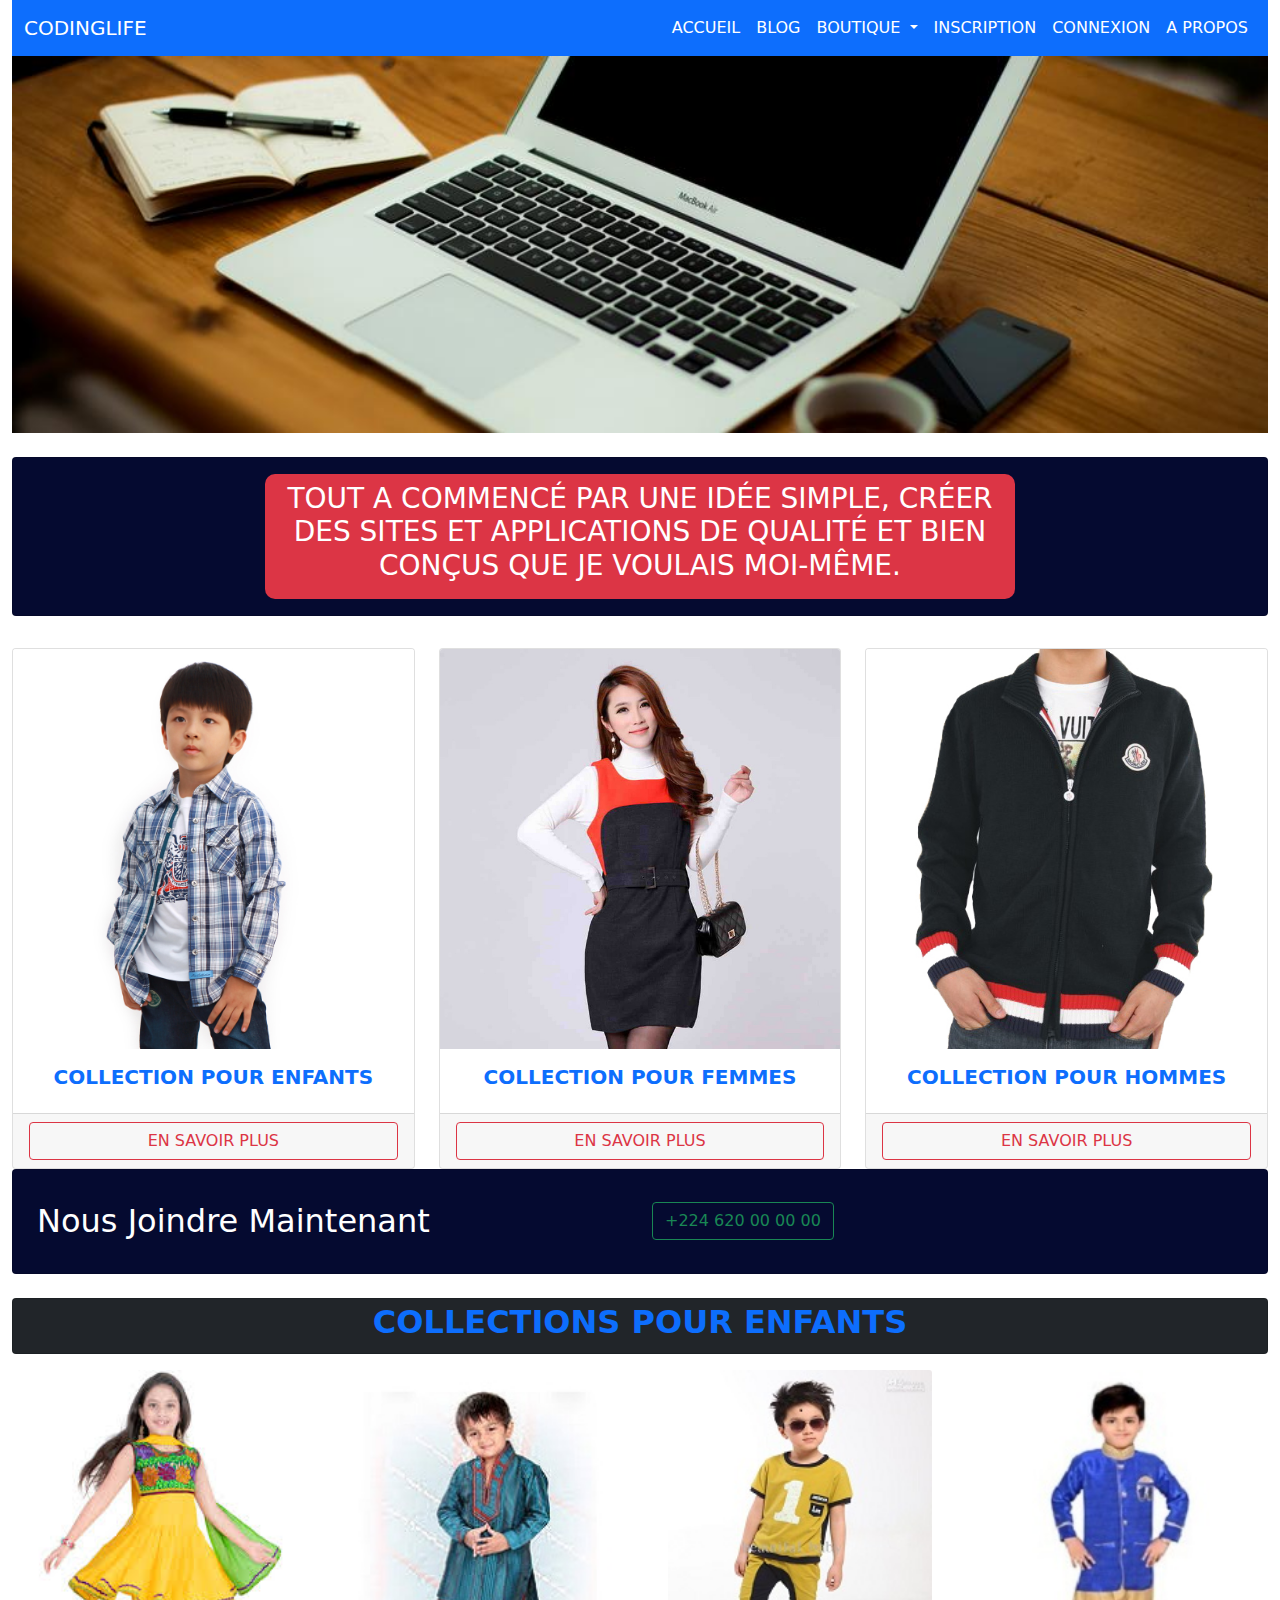
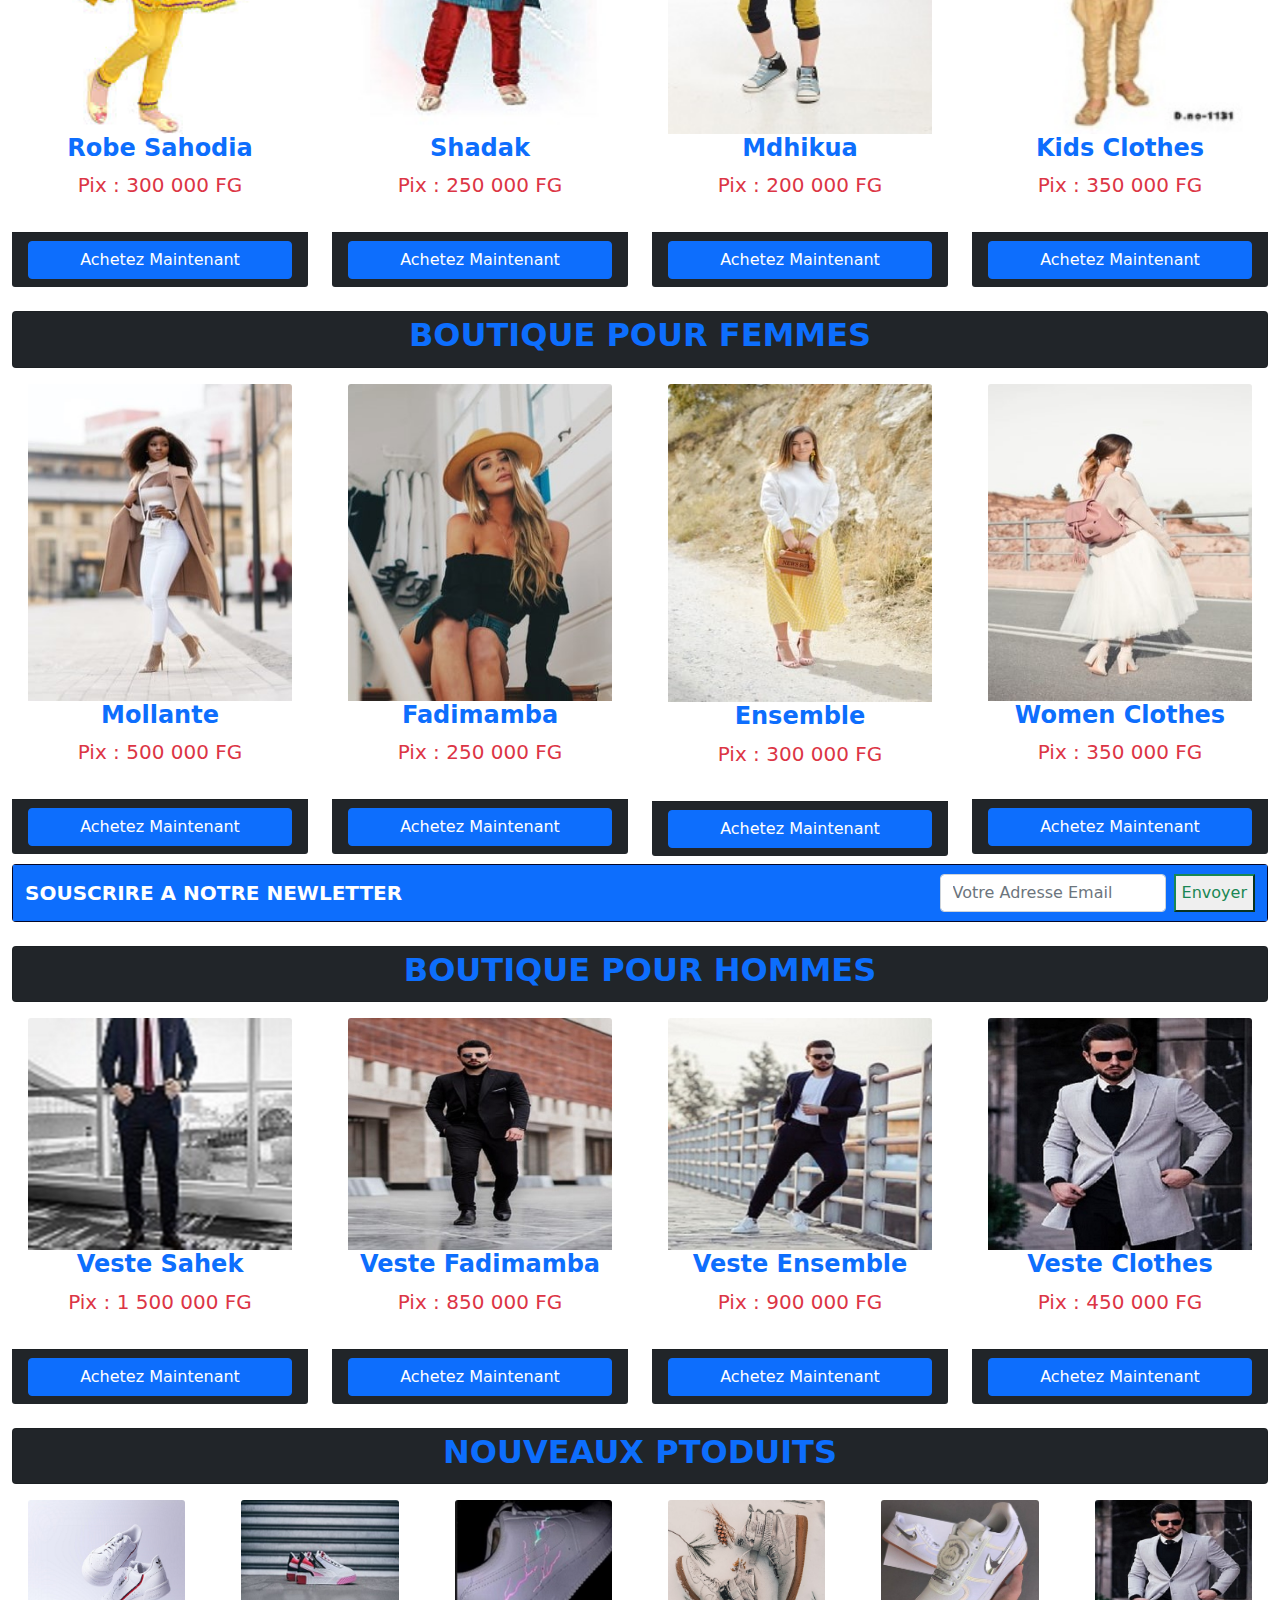
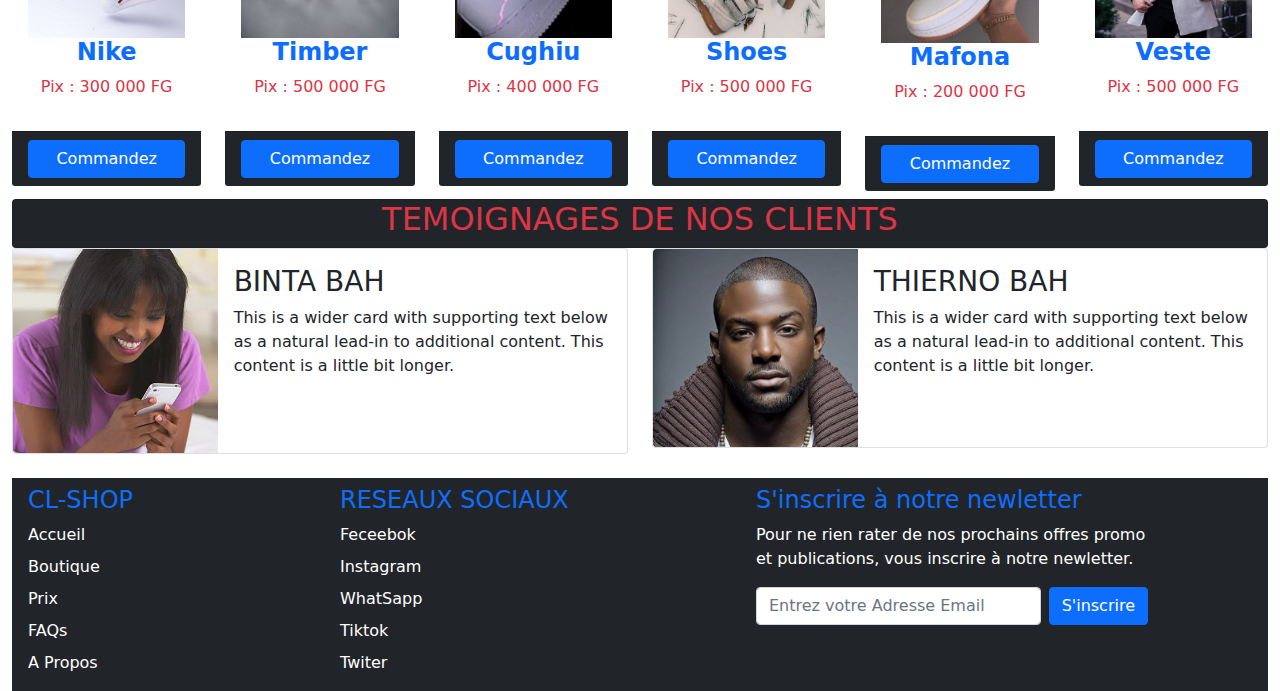
<file: index.html>
<!DOCTYPE html>
<html>
<head>
	<meta charset="utf-8">
	<meta name="viewport" content="width=device-width, initial-scale=1">
	<title>CL-Shop : Page d'accueil</title>
	<!-- liaison des fichiers bootstrap -->
	<link rel="stylesheet" type="text/css" href="css/bootstrap.min.css">
	<!-- liaison des fichiers js -->
	<script src="js/bootstrap.min.js"></script>
</head>
<body>
	<div class="container-fluid">
		<!-- Debut de menu navigation -->
		<nav class="navbar navbar-expand-lg navbar-light bg-primary">
		  <div class="container-fluid">
		    <a class="navbar-brand text-white" href="index.html">CODINGLIFE</a>
		    <button class="navbar-toggler" type="button" data-bs-toggle="collapse" data-bs-target="#navbarSupportedContent" aria-controls="navbarSupportedContent" aria-expanded="false" aria-label="Toggle navigation">
		      <span class="navbar-toggler-icon"></span>
		    </button>
		    <div class="collapse navbar-collapse" id="navbarSupportedContent">
		      <ul class="navbar-nav ms-auto mb-2 mb-lg-0">
		        <li class="nav-item">
		          <a class="nav-link active text-white" aria-current="page" href="index.html">ACCUEIL</a>
		        </li>
		        <li class="nav-item">
		          <a class="nav-link text-white" href="bloc.html">BLOG</a>
		        </li>
		        <li class="nav-item dropdown">
		          <a class="nav-link dropdown-toggle text-white" href="#" id="navbarDropdown" role="button" data-bs-toggle="dropdown" aria-expanded="false">
		           BOUTIQUE
		          </a>
		          <ul class="dropdown-menu" aria-labelledby="navbarDropdown">
		            <li><a class="dropdown-item" href="shop.html">Produit</a></li>
		            <li><a class="dropdown-item" href="electronic.html">Electronique</a></li>
		          </ul>
		        </li>
		        <li class="nav-item">
		          <a class="nav-link text-white" href="register.html">INSCRIPTION</a>
		        </li>
		        <li class="nav-item">
		        	<a class="nav-link text-white" href="login.html">CONNEXION</a>
		        </li>
		        <li class="nav-item">
		        	<a class="nav-link text-white" href="about.html">A PROPOS</a>
		        </li>
		      </ul>
		     
		    </div>
		  </div>
		</nav>
		<!-- Fin de menu navigation -->

		<!-- Debut bloc caroussel -->
		<div id="carouselExampleSlidesOnly" class="carousel slide" data-bs-ride="carousel">
		  <div class="carousel-inner">
		    <div class="carousel-item active">
		      <img src="img/caroussel/1.jpg" class="d-block w-100" alt="...">
		    </div>
		    <div class="carousel-item">
		      <img src="img/caroussel/4.jpg" class="d-block w-100" alt="...">
		    </div>
		    <div class="carousel-item">
		      <img src="img/caroussel/5.jpg" class="d-block w-100" alt="...">
		    </div>
		  </div>
		</div>
		<!-- Fin bloc caroussel -->

		<!-- Debut section banniere -->
		<div style="background: #050A30;" class="card mt-4 p-3">
			<div class="bg-danger m-auto p-2" style="border-radius: 10px; max-width: 750px">
				<h2 class="text-white text-center text-uppercase fs-3">Tout a commencé par une idée simple, créer des sites et applications de qualité et bien conçus que je voulais moi-même.</h2>
			</div>
		</div>

		<!-- Fin section banniere -->

		<!-- Debut de la section type produits -->
		<div class="row row-cols-1 row-cols-md-3 g-4 mt-2">
		  <div class="col">
		    <div class="card h-100">
		      <img src="img/image28.jpg" class="card-img-top" alt="...">
		      <div class="card-body">
		        <h5 class="card-title text-center text-primary fw-bold">COLLECTION POUR ENFANTS</h5>
		      </div>
		      <div class="card-footer">
		      	<button class="btn btn-outline-danger w-100">EN SAVOIR PLUS</button>
		      </div>
		    </div>
		  </div>
		 
		 <div class="col">
		    <div class="card h-100">
		      <img src="img/image30.jpg" class="card-img-top" alt="...">
		      <div class="card-body">
		        <h5 class="card-title text-center text-primary fw-bold">COLLECTION POUR FEMMES</h5>
		      </div>
		      <div class="card-footer">
		      	<button class="btn btn-outline-danger w-100">EN SAVOIR PLUS</button>
		      </div>
		    </div>
		  </div>
		 
		 <div class="col">
		    <div class="card h-100">
		      <img src="img/v11.jpg" class="card-img-top" alt="...">
		      <div class="card-body">
		        <h5 class="card-title text-center text-primary fw-bold">COLLECTION POUR HOMMES</h5>
		      </div>
		      <div class="card-footer">
		      	<button class="btn btn-outline-danger w-100">EN SAVOIR PLUS</button>
		      </div>
		    </div>
		  </div>
		 
		 
		</div>
		<!-- Fin de la section type produits -->

		<!-- Debut section contact -->
		<div class="card" style="background: #050A30">
			<div class="row p-4">
				<div class="col-6">
					<h2 class="text-white mt-2">Nous Joindre Maintenant</h2>
				</div>
				<div class="col-6">
					<button class="btn btn-outline-success mt-2">+224 620 00 00 00</button>
				</div>
				
			</div>
		</div>
		<!-- Fin section contact -->

		<!-- Debut section collection enfants -->
		<div class="card mt-4 bg-dark p-1">
			<h2 class="text-center text-primary fw-bold">COLLECTIONS POUR ENFANTS</h2>
		</div>

		<div class=" row">
			<div class="col-md-3">
				<div class="card-body">
					<img src="img/images30.jpg" class="card-img-top" alt="">
					<h4 class="text-center text-primary fw-bold">Robe Sahodia</h4>
					<p class="text-center text-danger fs-5">Pix : 300 000 FG</p>
				</div>
				<div class="card-footer bg-dark">
					<button class="btn btn-primary w-100">Achetez Maintenant</button>
				</div>
			</div>

			<div class="col-md-3">
				<div class="card-body">
					<img src="img/download.jpg" class="card-img-top" alt="">
					<h4 class="text-center text-primary fw-bold">Shadak</h4>
					<p class="text-center text-danger fs-5">Pix : 250 000 FG</p>
				</div>
				<div class="card-footer bg-dark">
					<button class="btn btn-primary w-100">Achetez Maintenant</button>
				</div>
			</div>
			
			<div class="col-md-3">
				<div class="card-body">
					<img src="img/en1.jpg" class="card-img-top" alt="">
					<h4 class="text-center text-primary fw-bold">Mdhikua</h4>
					<p class="text-center text-danger fs-5">Pix : 200 000 FG</p>
				</div>
				<div class="card-footer bg-dark">
					<button class="btn btn-primary w-100">Achetez Maintenant</button>
				</div>
			</div>
			
			<div class="col-md-3">
				<div class="card-body">
					<img src="img/kids.jpg" class="card-img-top" alt="">
					<h4 class="text-center text-primary fw-bold">Kids Clothes</h4>
					<p class="text-center text-danger fs-5">Pix : 350 000 FG</p>
				</div>
				<div class="card-footer bg-dark">
					<button class="btn btn-primary w-100">Achetez Maintenant</button>
				</div>
			</div>
			
			
		</div>
		<!-- Fin section collection enfants -->


		<!-- Debut collection pour femmes -->
		<div class="card mt-4 bg-dark p-1">
			<h2 class="text-center text-primary fw-bold">BOUTIQUE POUR FEMMES</h2>
		</div>

		<div class=" row">
			<div class="col-md-3">
				<div class="card-body">
					<img src="img/f3.jpeg" class="card-img-top" alt="">
					<h4 class="text-center text-primary fw-bold">Mollante</h4>
					<p class="text-center text-danger fs-5">Pix : 500 000 FG</p>
				</div>
				<div class="card-footer bg-dark">
					<button class="btn btn-primary w-100">Achetez Maintenant</button>
				</div>
			</div>

			<div class="col-md-3">
				<div class="card-body">
					<img src="img/f4.jpeg" class="card-img-top" alt="">
					<h4 class="text-center text-primary fw-bold">Fadimamba</h4>
					<p class="text-center text-danger fs-5">Pix : 250 000 FG</p>
				</div>
				<div class="card-footer bg-dark">
					<button class="btn btn-primary w-100">Achetez Maintenant</button>
				</div>
			</div>
			
			<div class="col-md-3">
				<div class="card-body">
					<img src="img/f5.jpeg" class="card-img-top" alt="">
					<h4 class="text-center text-primary fw-bold">Ensemble</h4>
					<p class="text-center text-danger fs-5">Pix : 300 000 FG</p>
				</div>
				<div class="card-footer bg-dark">
					<button class="btn btn-primary w-100">Achetez Maintenant</button>
				</div>
			</div>
			
			<div class="col-md-3">
				<div class="card-body">
					<img src="img/f6.jpeg" class="card-img-top" alt="">
					<h4 class="text-center text-primary fw-bold">Women Clothes</h4>
					<p class="text-center text-danger fs-5">Pix : 350 000 FG</p>
				</div>
				<div class="card-footer bg-dark">
					<button class="btn btn-primary w-100">Achetez Maintenant</button>
				</div>
			</div>
			
			
		</div>
		<!-- Fin collection pour femmes -->


		<!-- Debut section formulaire d'inscription -->
		<div class="card mt-2" style="background: #050A30;">
			<nav class="navbar navbar-light bg-primary">
			  <div class="container-fluid">
			    <a class="navbar-brand fw-bold text-white
			    ">SOUSCRIRE A NOTRE NEWLETTER</a>
			    <form class="d-flex">
			      <input class="form-control me-2" type="search" placeholder="Votre Adresse Email" aria-label="Votre Adresse Email">
			      <button class=" btn-outline-success" type="submit">Envoyer</button>
			    </form>
			  </div>
			</nav>
		</div>
		<!-- Fin section formulaire d'inscription -->

		<!-- Debut de collection pour hommes -->

		<div class="card mt-4 bg-dark p-1">
			<h2 class="text-center text-primary fw-bold">BOUTIQUE POUR HOMMES</h2>
		</div>

		<div class=" row">
			<div class="col-md-3">
				<div class="card-body">
					<img src="img/v1.jpeg" class="card-img-top" alt="">
					<h4 class="text-center text-primary fw-bold">Veste Sahek</h4>
					<p class="text-center text-danger fs-5">Pix : 1 500 000 FG</p>
				</div>
				<div class="card-footer bg-dark">
					<button class="btn btn-primary w-100">Achetez Maintenant</button>
				</div>
			</div>

			<div class="col-md-3">
				<div class="card-body">
					<img src="img/v2.jpeg" class="card-img-top" alt="">
					<h4 class="text-center text-primary fw-bold">Veste Fadimamba</h4>
					<p class="text-center text-danger fs-5">Pix : 850 000 FG</p>
				</div>
				<div class="card-footer bg-dark">
					<button class="btn btn-primary w-100">Achetez Maintenant</button>
				</div>
			</div>
			
			<div class="col-md-3">
				<div class="card-body">
					<img src="img/v3.jpeg" class="card-img-top" alt="">
					<h4 class="text-center text-primary fw-bold">Veste Ensemble</h4>
					<p class="text-center text-danger fs-5">Pix : 900 000 FG</p>
				</div>
				<div class="card-footer bg-dark">
					<button class="btn btn-primary w-100">Achetez Maintenant</button>
				</div>
			</div>
			
			<div class="col-md-3">
				<div class="card-body">
					<img src="img/v4.jpeg" class="card-img-top" alt="">
					<h4 class="text-center text-primary fw-bold">Veste Clothes</h4>
					<p class="text-center text-danger fs-5">Pix : 450 000 FG</p>
				</div>
				<div class="card-footer bg-dark">
					<button class="btn btn-primary w-100">Achetez Maintenant</button>
				</div>
			</div>
			
			
		</div>
		<!-- Fin de collection pour hommes -->

		<!-- Debut de nouveaux produits -->
		<div class="card mt-4 bg-dark p-1">
			<h2 class="text-center text-primary fw-bold">NOUVEAUX PTODUITS</h2>
		</div>

		<div class="row">
			<div class="col-md-2">
				<div class="card-body">
					<img src="img/c2.jpg" class="card-img-top" alt="">
					<h4 class="text-center text-primary fw-bold">Nike</h4>
					<p class="text-center text-danger">Pix : 300 000 FG</p>
				</div>
				<div class="card-footer bg-dark">
					<button class="btn btn-primary w-100">Commandez</button>
				</div>
			</div>

			<div class="col-md-2">
				<div class="card-body">
					<img src="img/c3.jpg" class="card-img-top" alt="">
					<h4 class="text-center text-primary fw-bold">Timber</h4>
					<p class="text-center text-danger">Pix : 500 000 FG</p>
				</div>
				<div class="card-footer bg-dark">
					<button class="btn btn-primary w-100">Commandez</button>
				</div>
			</div>

			<div class="col-md-2">
				<div class="card-body">
					<img src="img/c5.jpg" class="card-img-top" alt="">
					<h4 class="text-center text-primary fw-bold">Cughiu</h4>
					<p class="text-center text-danger">Pix : 400 000 FG</p>
				</div>
				<div class="card-footer bg-dark">
					<button class="btn btn-primary w-100">Commandez</button>
				</div>
			</div>

			<div class="col-md-2">
				<div class="card-body">
					<img src="img/c13.jpg" class="card-img-top" alt="">
					<h4 class="text-center text-primary fw-bold">Shoes</h4>
					<p class="text-center text-danger">Pix : 500 000 FG</p>
				</div>
				<div class="card-footer bg-dark">
					<button class="btn btn-primary w-100">Commandez</button>
				</div>
			</div>

			<div class="col-md-2">
				<div class="card-body">
					<img src="img/c15.png" class="card-img-top" alt="">
					<h4 class="text-center text-primary fw-bold">Mafona</h4>
					<p class="text-center text-danger">Pix : 200 000 FG</p>
				</div>
				<div class="card-footer bg-dark">
					<button class="btn btn-primary w-100">Commandez</button>
				</div>
			</div>

			<div class="col-md-2">
				<div class="card-body">
					<img src="img/v4.jpeg" class="card-img-top" alt="">
					<h4 class="text-center text-primary fw-bold">Veste</h4>
					<p class="text-center text-danger">Pix : 500 000 FG</p>
				</div>
				<div class="card-footer bg-dark">
					<button class="btn btn-primary w-100">Commandez</button>
				</div>
			</div>

			
		</div>		
		<!-- Fin de nouveaux produits -->



		<!-- Debut section temoignages clients -->
		<div class="card mt-2 bg-dark">
			<h2 class="text-center text-danger">TEMOIGNAGES DE NOS CLIENTS</h2>
		</div>
		<div class="row">
			<div class="col">
				<div class="card mb-3" style="max-width: 100%;">
				  <div class="row g-0">
				    <div class="col-md-4">
				      <img src="img/user3.jpg" class="img-fluid rounded-start" alt="...">
				    </div>
				    <div class="col-md-8">
				      <div class="card-body">
				        <h3 class="card-title">BINTA BAH</h3>
				        <p class="card-text">This is a wider card with supporting text below as a natural lead-in to additional content. This content is a little bit longer.</p>

				      </div>
				    </div>
				  </div>
				</div>
			</div>
			<div class="col">
				<div class="card mb-3" style="max-width: 100%;">
				  <div class="row g-0">
				    <div class="col-md-4">
				      <img src="img/user4.jpg" class="img-fluid rounded-start" alt="...">
				    </div>
				    <div class="col-md-8">
				      <div class="card-body">
				        <h3 class="card-title">THIERNO BAH</h3>
				        <p class="card-text">This is a wider card with supporting text below as a natural lead-in to additional content. This content is a little bit longer.</p>

				      </div>
				    </div>
				  </div>
				</div>
			</div>
			
		</div>
		<!-- Fin section temoignages clients -->

		<!-- Debut section pied de page -->
		<div class="footer mt-2">
			<footer class="py-2 bg-dark">
			    <div class="row px-3">
			      <div class="col-md-3">
			        <h4 class="text-primary">CL-SHOP</h4>
			        <ul class="nav flex-column">
			          <li class="nav-item mb-2"><a href="#" class="nav-link p-0 text-white">Accueil</a></li>
			          <li class="nav-item mb-2"><a href="#" class="nav-link p-0 text-white">Boutique</a></li>
			          <li class="nav-item mb-2"><a href="#" class="nav-link p-0 text-white">Prix</a></li>
			          <li class="nav-item mb-2"><a href="#" class="nav-link p-0 text-white">FAQs</a></li>
			          <li class="nav-item mb-2"><a href="#" class="nav-link p-0 text-white">A Propos</a></li>
			        </ul>
			      </div>

			      <div class="col-md-3">
			        <h4 class="text-primary">RESEAUX SOCIAUX</h4>
			        <ul class="nav flex-column">
			          <li class="nav-item mb-2"><a href="#" class="nav-link p-0 text-white">Feceebok</a></li>
			          <li class="nav-item mb-2"><a href="#" class="nav-link p-0 text-white">Instagram</a></li>
			          <li class="nav-item mb-2"><a href="#" class="nav-link p-0 text-white">WhatSapp</a></li>
			          <li class="nav-item mb-2"><a href="#" class="nav-link p-0 text-white">Tiktok</a></li>
			          <li class="nav-item mb-2"><a href="#" class="nav-link p-0 text-white">Twiter</a></li>
			        </ul>
			      </div>

			     
			      <div class="col-4 offset-1">
			        <form>
			          <h4 class="text-primary">S'inscrire à notre newletter</h4>
			          <p class="text-white">Pour ne rien rater de nos prochains offres promo et publications, vous inscrire à notre newletter.</p>
			          <div class="d-flex w-100 gap-2">
			            <label for="newsletter1" class="visually-hidden">Adresse Email</label>
			            <input id="newsletter1" type="text" class="form-control" placeholder="Entrez votre Adresse Email">
			            <button class="btn btn-primary" type="button">S'inscrire</button>
			          </div>
			        </form>
			      </div>
			    </div>

			    
			  </footer>
			
		</div>
		<!-- Fin section pied de page -->
	</div>
</body>
</html>
</file>
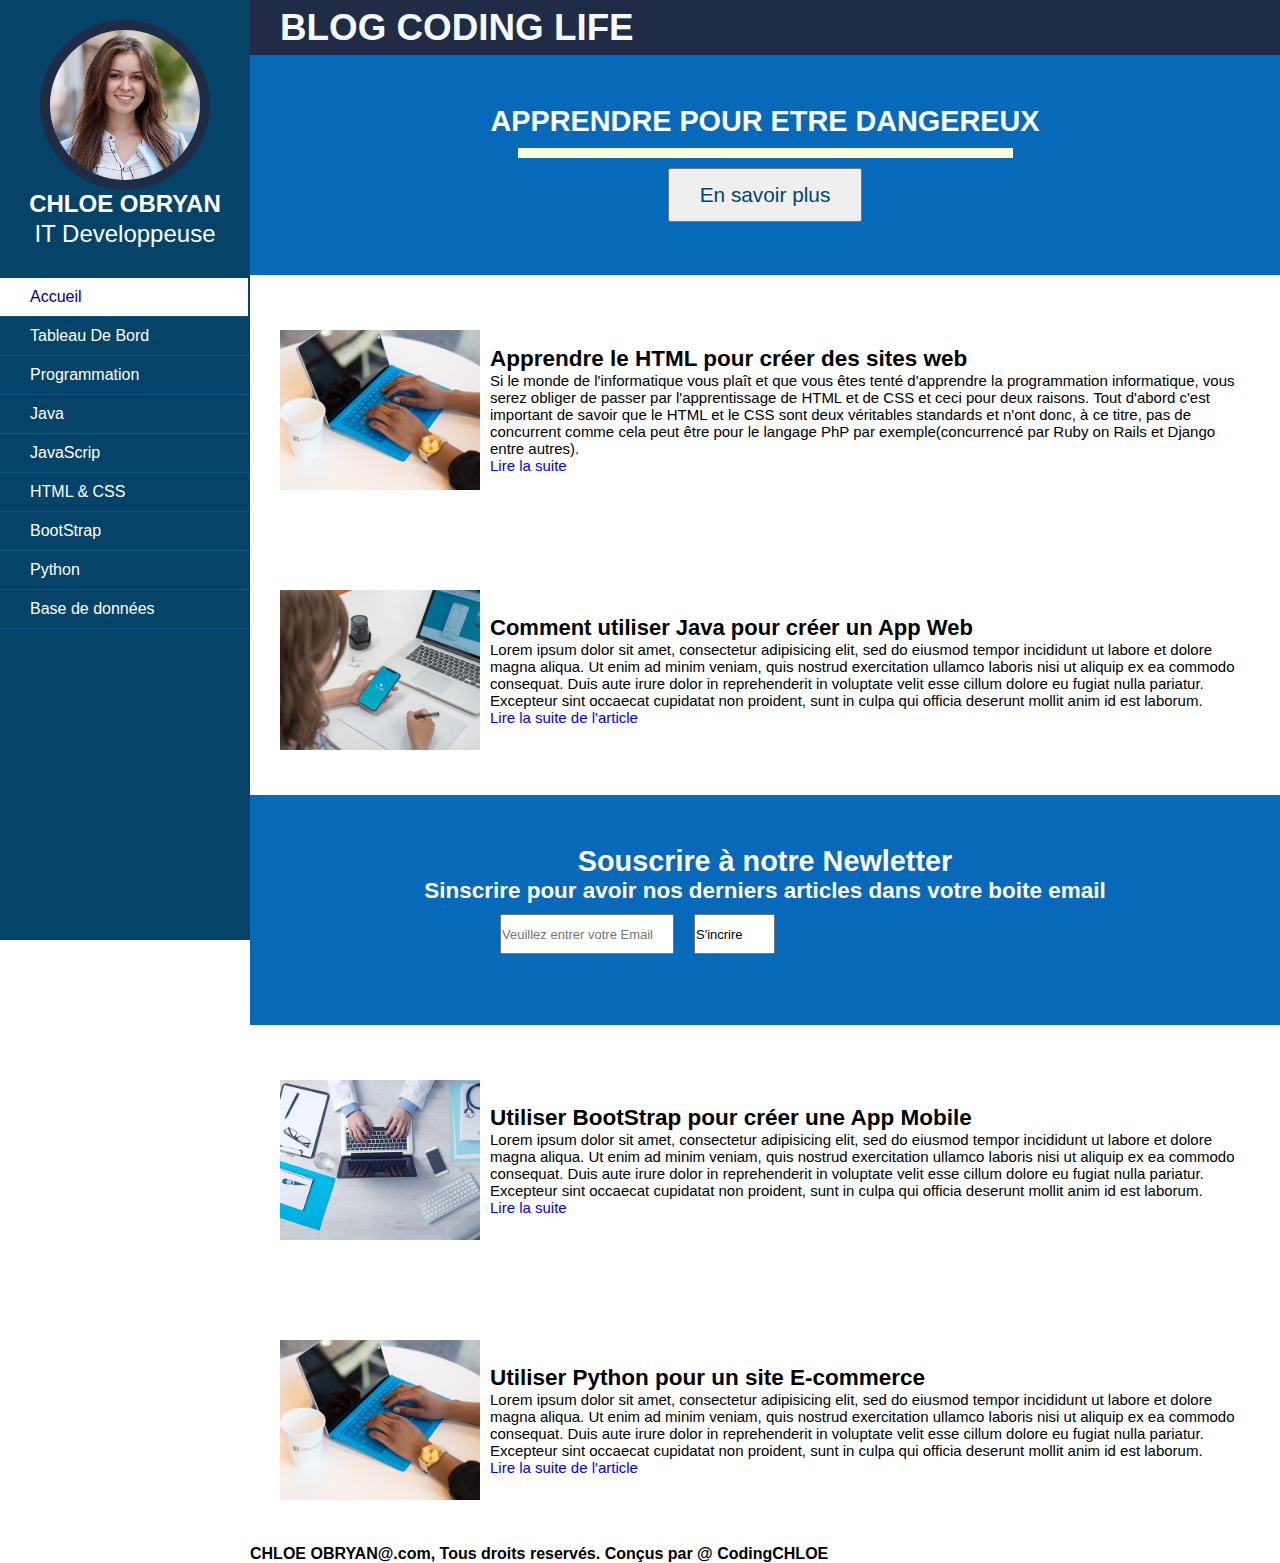
<file: bloc.html>
<!DOCTYPE html>
<html lang="fr">
<head>
	<meta charset="utf-8">
	<meta name="viewport" content="width=device-width, initial-scale=1">
	<title>Coding Life - Blog</title>
	<!-- lisaison fichier css -->
	<link rel="stylesheet" type="text/css" href="css/style.css">
</head>
<body>
	<main>
		<!-- Debut menu lateral -->
		<div id="menu-lateral">
			<!-- Debut profil du blogueuse -->
			<div id="profil">
				<!-- photo de profil -->
				<img src="img/blog/profile.jpg" alt="">
				<h3>CHLOE OBRYAN</h3>
				<p>IT Developpeuse</p>
			</div>

			<!-- Debut liste -->
			<ul>
				<li><a href="#" class="active">Accueil</a></li>
				<li><a href="#">Tableau De Bord</a></li>
				<li><a href="#">Programmation</a></li>
				<li><a href="#">Java</a></li>
				<li><a href="#">JavaScrip</a></li>
				<li><a href="#">HTML & CSS</a></li>
				<li><a href="#">BootStrap</a></li>
				<li><a href="#">Python</a></li>
				<li><a href="#">Base de données</a></li>
			</ul>
		</div>
		<!-- Fin menu lateral -->

		<!-- Debut contenu du blog -->
		<div id="section">
			<!-- Debut top bar -->
			<div class="topBar">
				<a href="#">
					<h2>BLOG CODING LIFE</h2>
				</a>
				
			</div>
			<!-- Debut banniere du blog -->
			<div id="banner">
				<div class="titre">
					<h2>APPRENDRE POUR ETRE DANGEREUX</h2>
				</div>
				<div class="trait"></div>
				<button>En savoir plus</button>				
			</div>
			<!-- Fin banniere du blog -->

			<!-- Debut bloc article 1 -->
			<div class="article">
				<img src="img/blog/blog-1.jpg" alt="">
				<div class="contenu">
					<h2>Apprendre le HTML pour créer des sites web</h2>
					<p>
						Si le monde de l'informatique vous plaît et que vous êtes tenté d'apprendre la programmation informatique, vous serez obliger de passer par l'apprentissage de HTML et de CSS et ceci pour deux raisons.

						Tout d'abord c'est important de savoir que le HTML et le CSS sont deux véritables standards et n'ont donc, à ce titre, pas de concurrent comme cela peut être pour le langage PhP par exemple(concurrencé par Ruby on Rails et Django entre autres).
					</p>
					<a href="htmlDocumentation.html">Lire la suite</a>
					
				</div>
				
			</div>
			<!-- Fin bloc article 1 -->

			<!-- Debut bloc article 2 -->
		    <div class="article2">
			<img src="img/blog/blog-4.jpg" alt="">
			<div class="contenu">
				<h2 style="font-size: 22px;">Comment utiliser Java pour créer un App Web</h2>
				<p>
					Lorem ipsum dolor sit amet, consectetur adipisicing elit, sed do eiusmod
					tempor incididunt ut labore et dolore magna aliqua. Ut enim ad minim veniam,
					quis nostrud exercitation ullamco laboris nisi ut aliquip ex ea commodo
					consequat. Duis aute irure dolor in reprehenderit in voluptate velit esse
					cillum dolore eu fugiat nulla pariatur. Excepteur sint occaecat cupidatat non
					proident, sunt in culpa qui officia deserunt mollit anim id est laborum.
				</p>
				<a href="#">Lire la suite de l'article</a>
				
			</div>
			
		</div>
		<!-- Fin bloc article 2 -->

		<!-- Debut banniere2 du blog -->
			<div id="banner2">
				<div class="titre">
					<h2>Souscrire à notre Newletter</h2>
					<h3>Sinscrire pour avoir nos derniers articles dans votre boite email</h3>
				</div>
				<form>
					<input class="Email" type="text" placeholder="Veuillez entrer votre Email">
					<input type="subnit" value="S'incrire">
				</form>				
			</div>
			<!-- Fin banniere du blog -->

		<!-- Debut bloc article 3 -->
		<div class="article3">
			<img src="img/blog/blog-5.jpg" alt="">
			<div class="contenu">
				<h2>Utiliser BootStrap pour créer une App Mobile</h2>
				<p>
					Lorem ipsum dolor sit amet, consectetur adipisicing elit, sed do eiusmod
					tempor incididunt ut labore et dolore magna aliqua. Ut enim ad minim veniam,
					quis nostrud exercitation ullamco laboris nisi ut aliquip ex ea commodo
					consequat. Duis aute irure dolor in reprehenderit in voluptate velit esse
					cillum dolore eu fugiat nulla pariatur. Excepteur sint occaecat cupidatat non
					proident, sunt in culpa qui officia deserunt mollit anim id est laborum.
				</p>
				<a href="#">Lire la suite</a>
				
			</div>
			
		</div>
		<!-- Fin bloc article 3 -->

		<!-- Debut boc article 4 -->
		<div class="article4">
			<img src="img/blog/blog-1.jpg" alt="">
			<div class="contenu">
				<h2>Utiliser Python pour un site E-commerce </h2>
				<p>
					Lorem ipsum dolor sit amet, consectetur adipisicing elit, sed do eiusmod
					tempor incididunt ut labore et dolore magna aliqua. Ut enim ad minim veniam,
					quis nostrud exercitation ullamco laboris nisi ut aliquip ex ea commodo
					consequat. Duis aute irure dolor in reprehenderit in voluptate velit esse
					cillum dolore eu fugiat nulla pariatur. Excepteur sint occaecat cupidatat non
					proident, sunt in culpa qui officia deserunt mollit anim id est laborum.
				</p>
				<a href="#">Lire la suite de l'article</a>
				
			</div>
			
		</div>
		<!-- Fin bloc article 4 -->

		<!-- Debut blog du badge -->
		<div class="badge">
				<footer>
					<h4>CHLOE OBRYAN@.com, Tous droits reservés. Conçus par @ CodingCHLOE</h4>
				</footer>
				
		</div>
		<!-- Fin blog du banniere du bas -->

		</div>

		<!-- Fin contenu du blog -->

	</main>

</body>
</html>
</file>
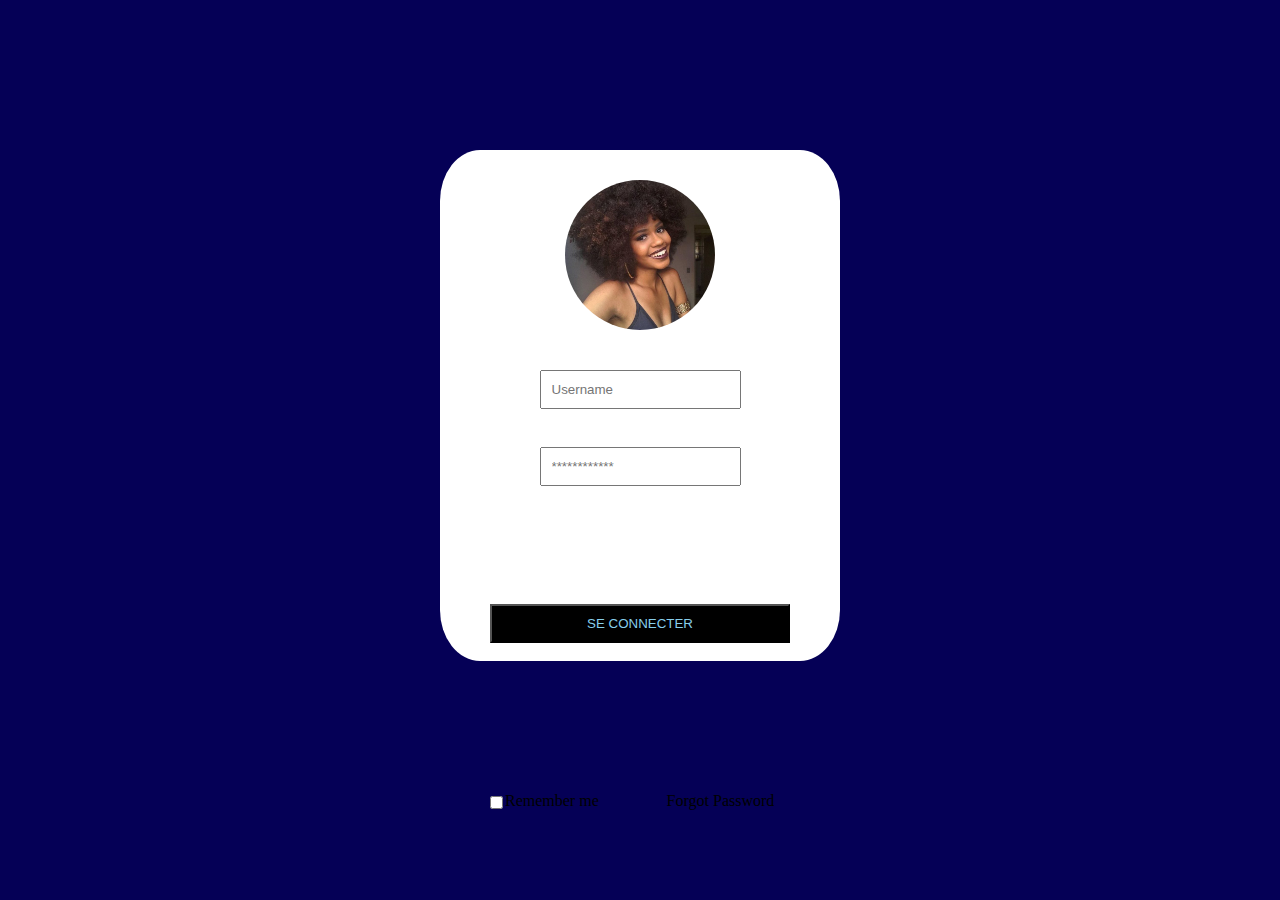
<file: connexion.html>
<!DOCTYPE html>
<html>
<head>
	<meta charset="utf-8">
	<meta name="viewport" content="width=device-width, initial-scale=1">
	<title>Page de la connexion HTML & CSS</title>
	<link rel="stylesheet" type="text/css" href="css/connexion.css">
</head>
<body>
	<!-- Debut formulaire de connexion -->
	<div id="formulaire">
		<img src="img/selfie.jpg">
		<form>
			<input type="text" placeholder="Username"><br>
			<input type="password" placeholder="************"><br><br>
			<input class="c1" type="checkbox" placeholder="Remember me">
			<label>Remember me</label><br><br>
			<label class="Forgot">Forgot Password</label><br><br>
			<button>Se connecter</button><br>
		</form>
		
	</div>
	<!-- Fin formulaire de connexion -->

</body>
</html>
</file>
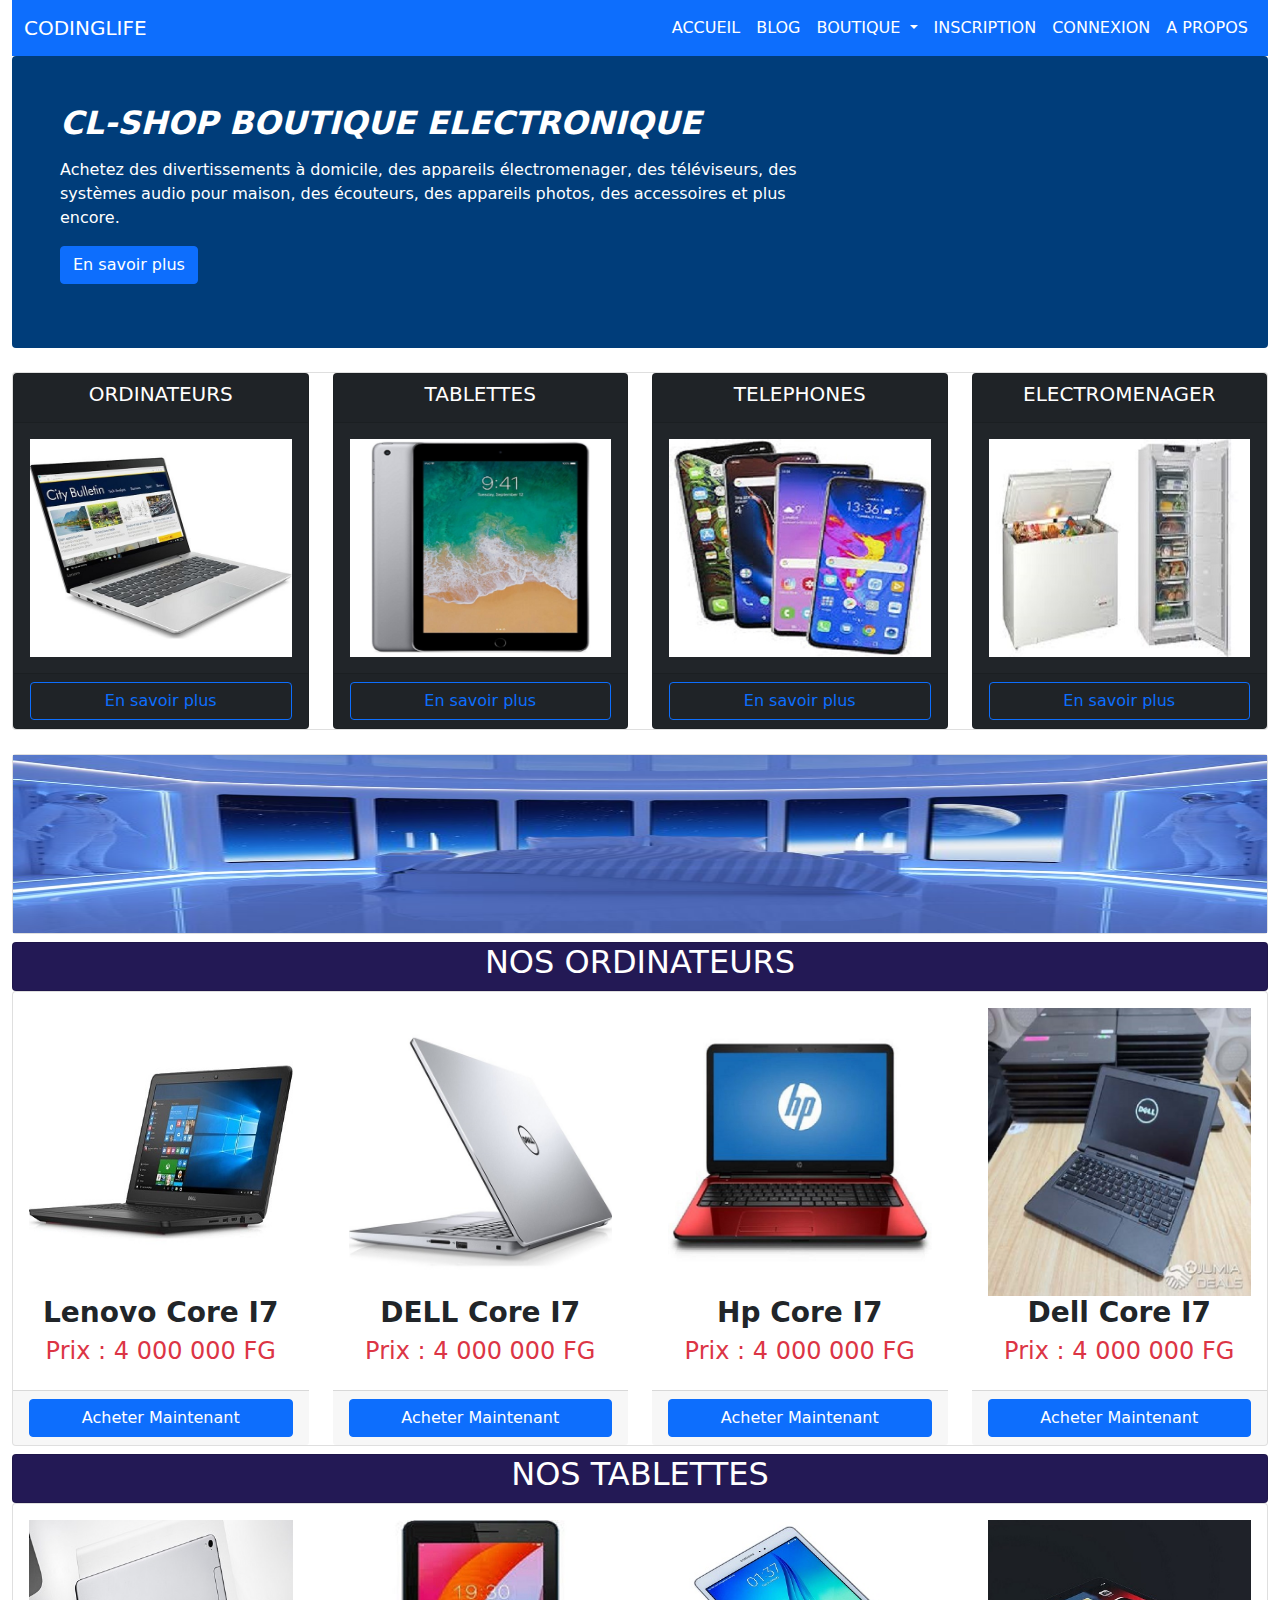
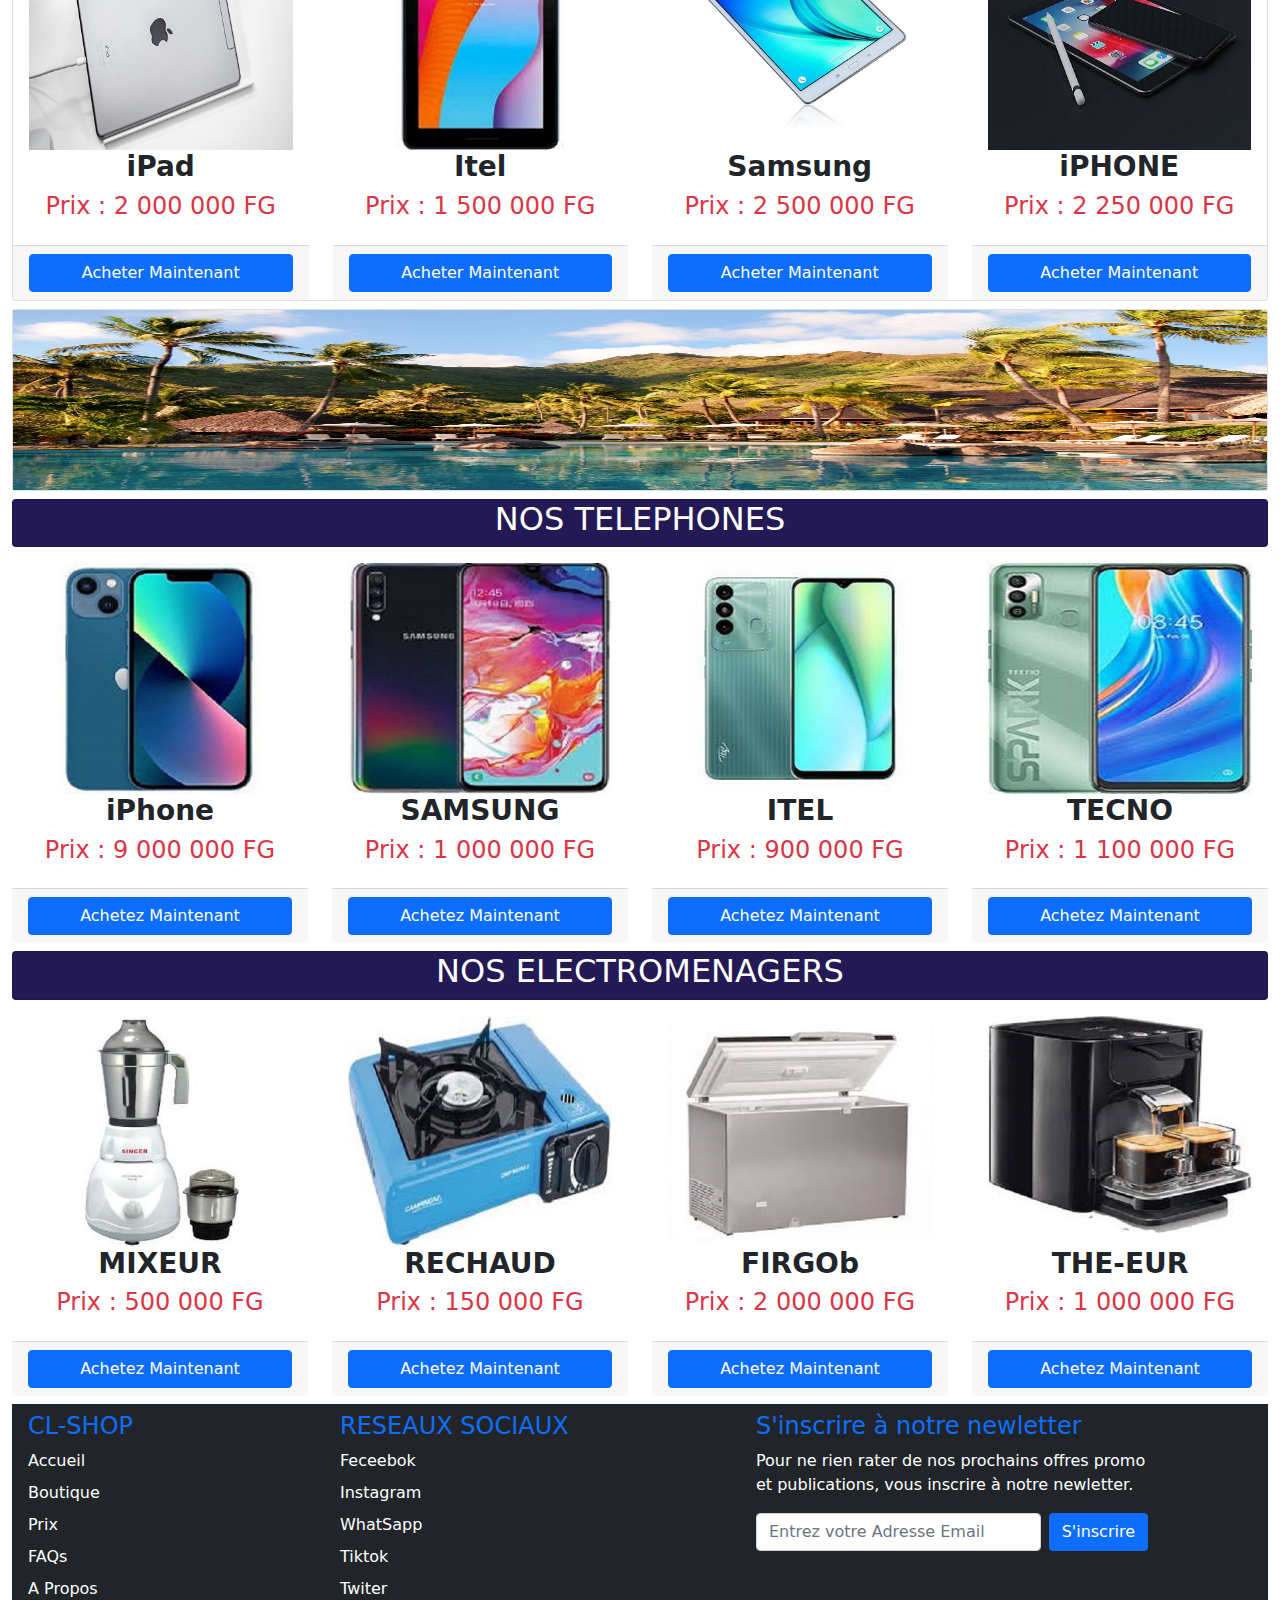
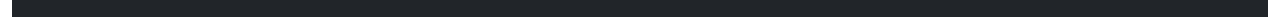
<file: electronic.html>
<!DOCTYPE html>
<html>
<head>
	<meta charset="utf-8">
	<meta name="viewport" content="width=device-width, initial-scale=1">
	<title>Produits Electroniques</title>
	<!-- Liaison des fichiers bootstrap -->
	<link rel="stylesheet" type="text/css" href="css/bootstrap.min.css">
	<script src="js/bootstrap.min.js"></script>
</head>
<body>
	<div class="container-fluid">
		<!-- Debut de menu navigation -->
		<nav class="navbar navbar-expand-lg navbar-light bg-primary">
		  <div class="container-fluid">
		    <a class="navbar-brand text-white" href="index.html">CODINGLIFE</a>
		    <button class="navbar-toggler" type="button" data-bs-toggle="collapse" data-bs-target="#navbarSupportedContent" aria-controls="navbarSupportedContent" aria-expanded="false" aria-label="Toggle navigation">
		      <span class="navbar-toggler-icon"></span>
		    </button>
		    <div class="collapse navbar-collapse" id="navbarSupportedContent">
		      <ul class="navbar-nav ms-auto mb-2 mb-lg-0">
		        <li class="nav-item">
		          <a class="nav-link active text-white" aria-current="page" href="index.html">ACCUEIL</a>
		        </li>
		        <li class="nav-item">
		          <a class="nav-link text-white" href="bloc.html">BLOG</a>
		        </li>
		        <li class="nav-item dropdown">
		          <a class="nav-link dropdown-toggle text-white" href="#" id="navbarDropdown" role="button" data-bs-toggle="dropdown" aria-expanded="false">
		           BOUTIQUE
		          </a>
		          <ul class="dropdown-menu" aria-labelledby="navbarDropdown">
		            <li><a class="dropdown-item" href="shop.html">Produit</a></li>
		            <li><a class="dropdown-item" href="electronic.html">Electronique</a></li>
		          </ul>
		        </li>
		        <li class="nav-item">
		          <a class="nav-link text-white" href="register.html">INSCRIPTION</a>
		        </li>
		        <li class="nav-item">
		        	<a class="nav-link text-white" href="login.html">CONNEXION</a>
		        </li>
		        <li class="nav-item">
		        	<a class="nav-link text-white" href="about.html">A PROPOS</a>
		        </li>
		      </ul>
		     
		    </div>
		  </div>
		</nav>
		<!-- Fin de menu navigation -->

		<!-- Debut section banniere -->
		<div class="p-4 p-md-5 mb-4 text-white rounded" style="background: #003D7A">
			<div class="col-md-8 px-0">
				<h2 class="display-8 fst-italic fw-bold">CL-SHOP BOUTIQUE ELECTRONIQUE</h2>
				<p class="my-3">
					Achetez des divertissements à domicile, des appareils électromenager, des téléviseurs, des systèmes audio pour maison, des écouteurs, des appareils photos, des accessoires et plus encore.
				</p>
				<p class="my-3">
					<button class="btn btn-primary btn-block">En savoir plus</button>
				</p>
			</div>
		</div>

		<!-- Fin section banniere -->

		<!-- Debut section type de produit -->
		<div class="card">
			<div class="row">
				
				<div class="col-md-3">
					<div class="card bg-dark text-white">
						<div class="card-header">
							<h1 class="text-center fs-5">ORDINATEURS</h1>
						</div>
						<div class="card-body" style="height: 250px">
							<img src="img/lenov1.jpg" style="height: 100%;" class="img-fluid w-100"alt="">
						</div>
						<div class="card-footer">
							<button class="btn btn-outline-primary w-100">En savoir plus</button>
						</div>
					</div>
				</div>

				<div class="col-md-3">
					<div class="card bg-dark text-white">
						<div class="card-header">
							<h1 class="text-center fs-5">TABLETTES</h1>
						</div>
						<div class="card-body" style="height: 250px">
							<img src="img/iphone1.jpg" style="height: 100%" class="img-fluid w-100" alt="">
						</div>
						<div class="card-footer">
							<button class="btn btn-outline-primary w-100">En savoir plus</button>
						</div>
					</div>
				</div>

				<div class="col-md-3">
					<div class="card bg-dark text-white">
						<div class="card-header">
							<h1 class="text-center fs-5">TELEPHONES</h1>
						</div>
						<div class="card-body" style="height: 250px">
							<img src="img/techno.jpeg" class="img-fluid w-100" style="height: 100%;" alt="">
						</div>
						<div class="card-footer">
							<button class="btn btn-outline-primary w-100">En savoir plus</button>
						</div>
					</div>
				</div>

				<div class="col-md-3">
					<div class="card bg-dark text-white">
						<div class="card-header">
							<h1 class="text-center fs-5">ELECTROMENAGER</h1>
						</div>
						<div class="card-body" style="height: 250px">
							<img src="img/conge.jpeg" class="img-fluid w-100" style="height: 100%" alt="">
						</div>
						<div class="card-footer">
							<button class="btn btn-outline-primary w-100">En savoir plus</button>
						</div>
					</div>
				</div>
				
				
			</div>
		</div>

		<!-- Fin section type de produit -->

		<!-- Debut section img description -->
		<div class="card mt-4" style="height: 20vh">
			<img src="img/1.jpg" class="h-100" alt="">
		</div>

		<!-- Fin section img description -->

		<!-- Debut bloc des ordis -->
		<div class="card mt-2" style="background: #231955;">
			<h2 class="text-white text-center">NOS ORDINATEURS</h2>
		</div>
		<div class="card">
			
			<div class="row">
				<div class="col-md-3">
					<div class="card-body text-center">
						<img src="img/pc.jpg" class="img-fluid" style="height: 32vh;" alt="">
						<h3 class="fw-bold">Lenovo Core I7</h3>
						<h4 class="text-danger">Prix : 4 000 000 FG</h4>
					</div>
					<div class="card-footer">
						<button class="btn btn-primary w-100">Acheter Maintenant</button>
					</div>
				</div>

				<div class="col-md-3">
					<div class="card-body text-center">
						<img src="img/dell1.jpg" class="img-fluid" style="height: 32vh" alt="">
						<h3 class="fw-bold">DELL Core I7</h3>
						<h4 class="text-danger">Prix : 4 000 000 FG</h4>
					</div>
					<div class="card-footer">
						<button class="btn btn-primary w-100">Acheter Maintenant</button>
					</div>
				</div>

				<div class="col-md-3">
					<div class="card-body text-center">
						<img src="img/hp1.jpg" class="img-fluid" style="height: 32vh" alt="">
						<h3 class="fw-bold">Hp Core I7</h3>
						<h4 class="text-danger">Prix : 4 000 000 FG</h4>
					</div>
					<div class="card-footer">
						<button class="btn btn-primary w-100">Acheter Maintenant</button>
					</div>
				</div>

				<div class="col-md-3">
					<div class="card-body text-center">
						<img src="img/del.jpg" class="img-fluid" style="height: 32vh" alt="">
						<h3 class="fw-bold">Dell Core I7</h3>
						<h4 class="text-danger">Prix : 4 000 000 FG</h4>
					</div>
					<div class="card-footer">
						<button class="btn btn-primary w-100">Acheter Maintenant</button>
					</div>
				</div>

				
			</div>


		</div>

		<!-- Fin bloc des ordis -->

		<!-- Debut bloc des tablettes -->
		<div class="card mt-2" style="background: #231955;">
			<h2 class="text-white text-center">NOS TABLETTES</h2>
		</div>

		<div class="card">
			
			<div class="row">
				<div class="col-md-3">
					<div class="card-body text-center">
						<img src="img/ipad.jpg" class="img-fluid" alt="">
						<h3 class="fw-bold">iPad</h3>
						<h4 class="text-danger">Prix : 2 000 000 FG</h4>
					</div>
					<div class="card-footer">
						<button class="btn btn-primary w-100">Acheter Maintenant</button>
					</div>
				</div>
				<div class="col-md-3">
					<div class="card-body text-center">
						<img src="img/itelt1.jpeg" class="img-fluid" alt="">
						<h3 class="fw-bold">Itel</h3>
						<h4 class="text-danger">Prix : 1 500 000 FG</h4>
					</div>
					<div class="card-footer">
						<button class="btn btn-primary w-100">Acheter Maintenant</button>
					</div>
				</div>
				<div class="col-md-3">
					<div class="card-body text-center">
						<img src="img/samsungt.jpg" class="img-fluid" alt="">
						<h3 class="fw-bold">Samsung</h3>
						<h4 class="text-danger">Prix : 2 500 000 FG</h4>
					</div>
					<div class="card-footer">
						<button class="btn btn-primary w-100">Acheter Maintenant</button>
					</div>
				</div>
				<div class="col-md-3">
					<div class="card-body text-center">
						<img src="img/iphonet.jpg" class="img-fluid" alt="">
						<h3 class="fw-bold">iPHONE</h3>
						<h4 class="text-danger">Prix : 2 250 000 FG</h4>
					</div>
					<div class="card-footer">
						<button class="btn btn-primary w-100">Acheter Maintenant</button>
					</div>
				</div>
				

			</div>
		</div>

		<!-- Fin bloc des tablettes -->

		<!-- Debut section img2 description -->

		<div class="card mt-2">
		<img src="img/2.jpg" class="img-fluid" style="height: 20vh;" alt="">	
		</div>
		<!-- Fin section img2 description -->

		<!-- Debut bloc des téléphones -->

		<div class="card mt-2" style="background: #231955;">
			<h2 class="text-white text-center">NOS TELEPHONES</h2>
		</div>

		<div class="row">
			<div class="col-md-3">
				<div class="card-body text-center">
					<img src="img/iphone.jpeg" class="img-fluid" alt="">
					<h3 class="fw-bold">iPhone</h3>
					<h4 class="text-danger">Prix : 9 000 000 FG</h4>
				</div>	
				<div class="card-footer">
					<button class="btn btn-primary w-100">Achetez Maintenant</button>
				</div>			
			</div>

			<div class="col-md-3">
				<div class="card-body text-center">
					<img src="img/samsung.jpeg" class="img-fluid" alt="">
					<h3 class="fw-bold">SAMSUNG</h3>
					<h4 class="text-danger">Prix : 1 000 000 FG</h4>
				</div>	
				<div class="card-footer">
					<button class="btn btn-primary w-100">Achetez Maintenant</button>
				</div>			
			</div>

			<div class="col-md-3">
				<div class="card-body text-center">
					<img src="img/itel.jpeg" class="img-fluid" alt="">
					<h3 class="fw-bold">ITEL</h3>
					<h4 class="text-danger">Prix : 900 000 FG</h4>
				</div>	
				<div class="card-footer">
					<button class="btn btn-primary w-100">Achetez Maintenant</button>
				</div>			
			</div>

			<div class="col-md-3">
				<div class="card-body text-center">
					<img src="img/tecno1.jpeg" class="img-fluid" alt="">
					<h3 class="fw-bold">TECNO</h3>
					<h4 class="text-danger">Prix : 1 100 000 FG</h4>
				</div>	
				<div class="card-footer">
					<button class="btn btn-primary w-100">Achetez Maintenant</button>
				</div>			
			</div>

			
		</div>
		<!-- Fin bloc des téléphones -->

		<!-- Debut bloc des electromenagers -->

		<div class="card mt-2" style="background: #231955;">
			<h2 class="text-white text-center">NOS ELECTROMENAGERS</h2>
		</div>

		<div class="row">
			<div class="col-md-3">
				<div class="card-body text-center">
					<img src="img/mena.jpg" class="img-fluid" alt="">
					<h3 class="fw-bold">MIXEUR</h3>
					<h4 class="text-danger">Prix : 500 000 FG</h4>
				</div>	
				<div class="card-footer">
					<button class="btn btn-primary w-100">Achetez Maintenant</button>
				</div>			
			</div>

			<div class="col-md-3">
				<div class="card-body text-center">
					<img src="img/rechaud1.jpeg" class="img-fluid" alt="">
					<h3 class="fw-bold">RECHAUD</h3>
					<h4 class="text-danger">Prix : 150 000 FG</h4>
				</div>	
				<div class="card-footer">
					<button class="btn btn-primary w-100">Achetez Maintenant</button>
				</div>			
			</div>

			<div class="col-md-3">
				<div class="card-body text-center">
					<img src="img/conge1.jpeg" class="img-fluid" alt="">
					<h3 class="fw-bold">FIRGOb</h3>
					<h4 class="text-danger">Prix : 2 000 000 FG</h4>
				</div>	
				<div class="card-footer">
					<button class="btn btn-primary w-100">Achetez Maintenant</button>
				</div>			
			</div>

			<div class="col-md-3">
				<div class="card-body text-center">
					<img src="img/café.jpeg" class="img-fluid" alt="">
					<h3 class="fw-bold">THE-EUR</h3>
					<h4 class="text-danger">Prix : 1 000 000 FG</h4>
				</div>	
				<div class="card-footer">
					<button class="btn btn-primary w-100">Achetez Maintenant</button>
				</div>			
			</div>

			
		</div>
		<!-- Fin bloc des electromenagers -->

		<!-- Debut section pied de page -->
		<div class="footer mt-2">
			<footer class="py-2 bg-dark">
			    <div class="row px-3">
			      <div class="col-md-3">
			        <h4 class="text-primary">CL-SHOP</h4>
			        <ul class="nav flex-column">
			          <li class="nav-item mb-2"><a href="#" class="nav-link p-0 text-white">Accueil</a></li>
			          <li class="nav-item mb-2"><a href="#" class="nav-link p-0 text-white">Boutique</a></li>
			          <li class="nav-item mb-2"><a href="#" class="nav-link p-0 text-white">Prix</a></li>
			          <li class="nav-item mb-2"><a href="#" class="nav-link p-0 text-white">FAQs</a></li>
			          <li class="nav-item mb-2"><a href="#" class="nav-link p-0 text-white">A Propos</a></li>
			        </ul>
			      </div>

			      <div class="col-md-3">
			        <h4 class="text-primary">RESEAUX SOCIAUX</h4>
			        <ul class="nav flex-column">
			          <li class="nav-item mb-2"><a href="#" class="nav-link p-0 text-white">Feceebok</a></li>
			          <li class="nav-item mb-2"><a href="#" class="nav-link p-0 text-white">Instagram</a></li>
			          <li class="nav-item mb-2"><a href="#" class="nav-link p-0 text-white">WhatSapp</a></li>
			          <li class="nav-item mb-2"><a href="#" class="nav-link p-0 text-white">Tiktok</a></li>
			          <li class="nav-item mb-2"><a href="#" class="nav-link p-0 text-white">Twiter</a></li>
			        </ul>
			      </div>

			     
			      <div class="col-4 offset-1">
			        <form>
			          <h4 class="text-primary">S'inscrire à notre newletter</h4>
			          <p class="text-white">Pour ne rien rater de nos prochains offres promo et publications, vous inscrire à notre newletter.</p>
			          <div class="d-flex w-100 gap-2">
			            <label for="newsletter1" class="visually-hidden">Adresse Email</label>
			            <input id="newsletter1" type="text" class="form-control" placeholder="Entrez votre Adresse Email">
			            <button class="btn btn-primary" type="button">S'inscrire</button>
			          </div>
			        </form>
			      </div>
			    </div>

			    
			  </footer>
			
		</div>
		<!-- Fin section pied de page -->



	</div>

</body>
</html>
</file>
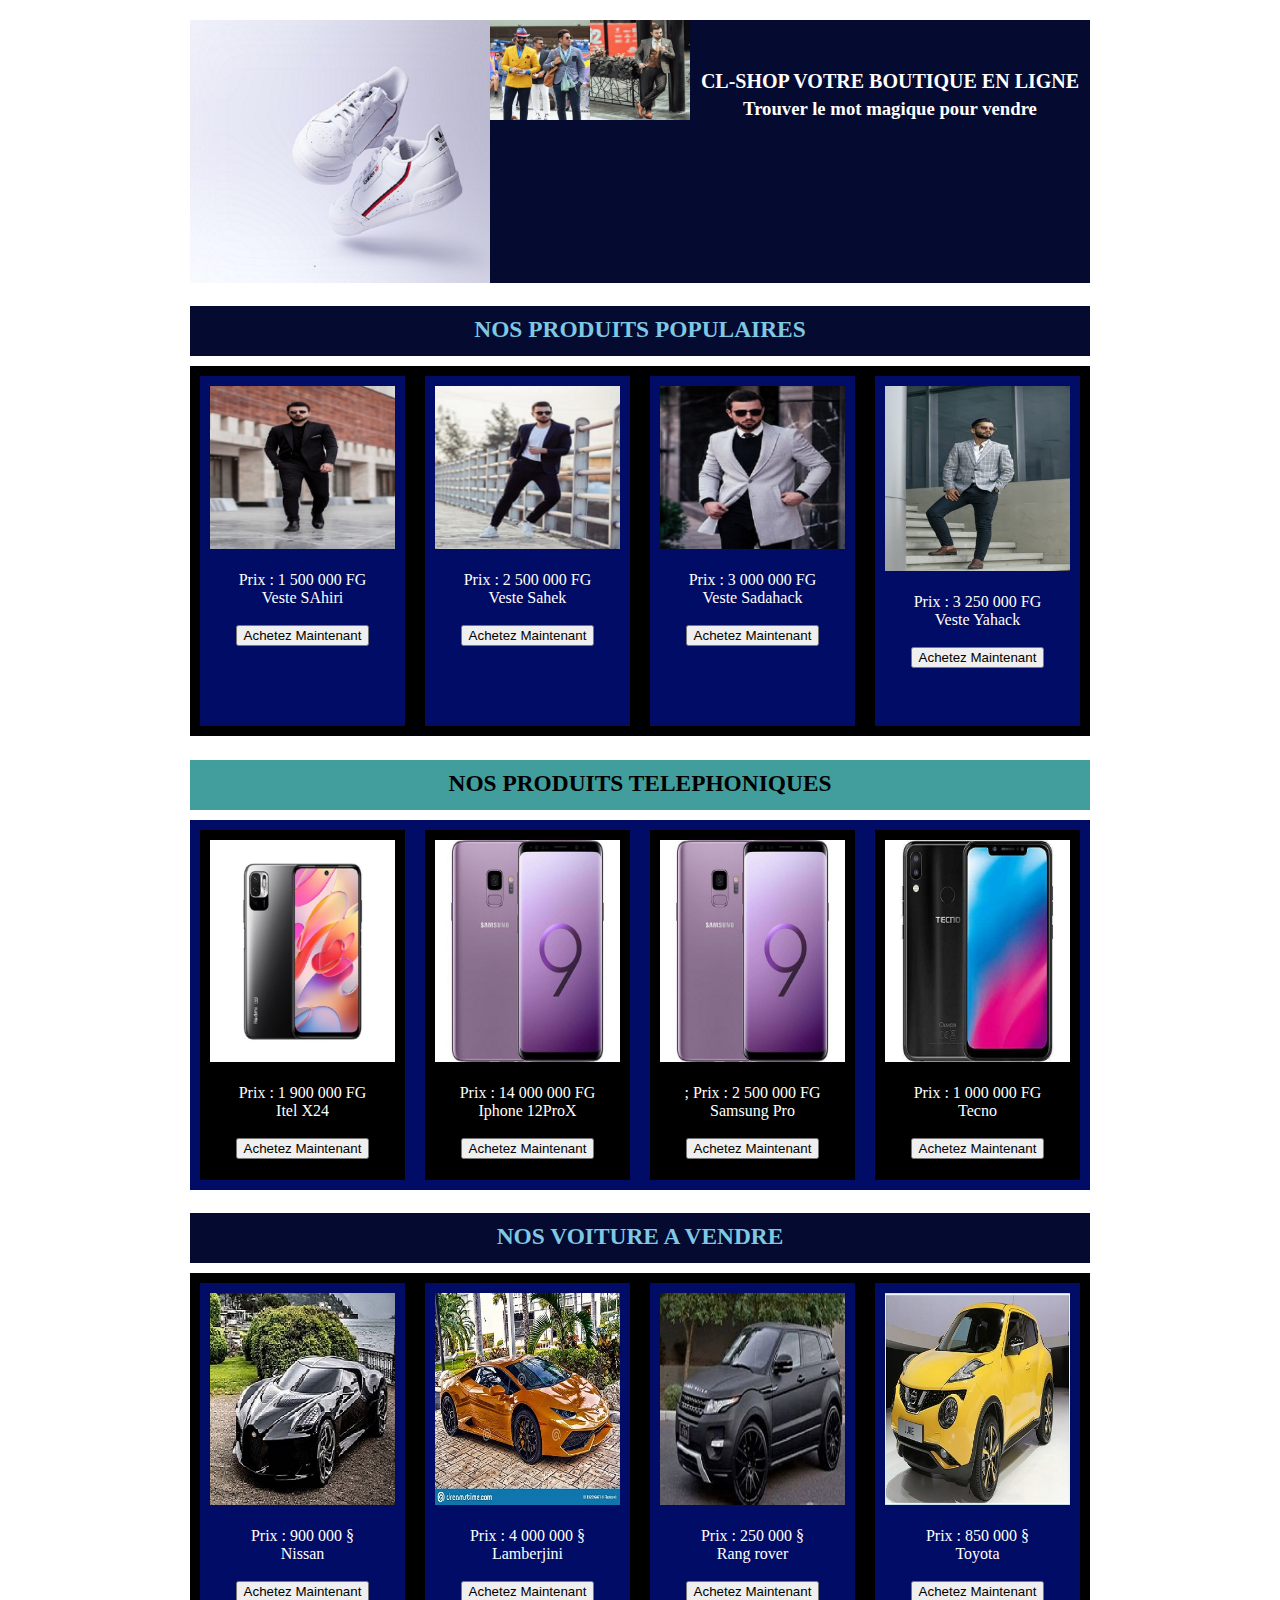
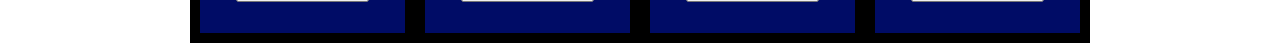
<file: shop.html>
<!DOCTYPE html>
<html lang="zxx">
<head>
	<meta charset="utf-8">
	<meta name="viewport" content="width=device-width, initial-scale=1">
	<title>CL-SHOP : Site de vente</title>

	<style>
		.images {
			width: 100px;
			float: left;
		}

		#entete {
			background-color: #050A30;
			text-align: center;
			color: #FFF;
		}
		#bloc-1{
			width: 100%;
			background-color: #050A30;
			color: #7EC8E3;
			text-align: center;
			font-size: 20px;
			height: 50px;
		}
		#bloc-1 h3 {
			padding-top: 10px;
		}
		#bloc-produit {
			margin-top: 10px;
			background-color: #000;
			color: #FFF;
		}
		.produit-1 {
			float: left;
			width: 185px;
			height: 330px;
			background-color: #000C66;
			margin: 10px;
			padding: 10px;
			text-align: center;
		}
		.imagePro {
			width: 100%;
		}
		#bloc-2 {
			width: 100%;
			text-align: center;
			font-size: 20px;
			height: 50px;
			background-color: #429E9D;
		}
		#bloc-2 h3 {
			padding-top: 10px;
		}
		#bloc-produit-téléphonique {
			margin-top: 10px;
			background-color: #000C66;
			color: #FFF;
		}
		.produit-2 {
			float: left;
			width: 185px;
			height: 330px;
			background-color: #000;
			margin: 10px;
			padding: 10px;
			text-align: center;
		}
		.imagesPro {
			width: 100%;
		}
		#bloc-3 {
			width: 100%;
			text-align: center;
			font-size: 20px;
			height: 50px;
			background-color: #050A30;
			color: #7EC8E3 ;
		}
		#bloc-3 h3 {
			padding-top: 10px;
		}
		#bloc-voiture {
			margin-top: 10px;
			background-color: #000;
			color: #FFF;
		}
		.produit-3 {
			float: left;
			width: 185px;
			height: 330px;
			background-color: #000C66;
			margin: 10px;
			padding: 10px;
			text-align: center;
		}
		.imagesProX {
			width: 100%;
		}
	</style>
</head>
<body>
	<main style="width: 900px; margin: auto;">
		<div id="entete">
			<img src="img/c2.jpg" style="width: 300px; float: left;" alt="logo">

			<img src="img/v10.jpeg" class="images" alt="">
			<img src="img/v11.jpeg" class="images" alt="">

			<div id="titre">
				<h3 style="text-transform: uppercase; padding-top: 50px; font-size: 20px;">CL-SHOP Votre boutique en ligne</h3>
				<h3 style="margin-top: -15px;">Trouver le mot magique pour vendre</h3>
			</div>
			<br style="clear: both;">
		</div>


		<div id="bloc-1">
			<h3>NOS PRODUITS POPULAIRES</h3>
		</div>

		<!-- Debut insertion du bloc des produits -->
		<div id="bloc-produit">
			<div class="produit-1">
				<img src="img/v2.jpeg" class="imagePro" alt="">
				<br><br>
				Prix : 1 500 000 FG <br>
				Veste SAhiri <br><br>
				<button>Achetez Maintenant</button>
			</div>
			<div class="produit-1">
				<img src="img/v3.jpeg" class="imagePro" alt="">
				<br><br>
				Prix : 2 500 000 FG <br>
				Veste Sahek <br><br>
				<button>Achetez Maintenant</button>
			</div>
			<div class="produit-1">
				<img src="img/v4.jpeg" class="imagePro" alt="">
				<br><br>
				Prix : 3 000 000 FG <br>
				Veste Sadahack <br><br>
				<button>Achetez Maintenant</button>				
			</div>
			<div class="produit-1">
				<img src="img/v5.jpeg" class="imagePro" alt="">
				<br><br>
				Prix : 3 250 000 FG <br>
				Veste Yahack <br><br>
				<button>Achetez Maintenant</button>				
			</div>

			<br style="clear: both;">
		</div>
		<!-- Fin insertion du bloc des produits -->

		<div id="bloc-2">
			<h3>NOS PRODUITS TELEPHONIQUES</h3>
		</div>

		<!-- Debut insertion du bloc des produits téléphoniques  -->
		<div id="bloc-produit-téléphonique">
			<div class="produit-2">
				<img src="img/d14.jpg" class="imagesPro" alt="">
				<br><br>
				Prix : 1 900 000 FG <br>
				Itel X24 <br><br>
				<button>Achetez Maintenant</button>
			</div>
			<div class="produit-2">
				<img src="img/d13.jpg" class="imagesPro" alt="">
				<br><br>
				Prix : 14 000 000 FG <br>
				Iphone 12ProX <br><br>
				<button>Achetez Maintenant</button>				
			</div>
			<div class="produit-2">
				<img src="img/d13.jpg" class="imagesPro" alt="">
				<br><br>;
				Prix : 2 500 000 FG <br>
				Samsung Pro <br><br>
				<button>Achetez Maintenant</button>
			</div>
			<div class="produit-2">
				<img src="img/d11.jpg" class="imagesPro" alt="">
				<br><br>
				Prix : 1 000 000 FG <br>
				Tecno <br><br>
				<button>Achetez Maintenant</button>
			</div>
			
			<br style="clear: both;">
		</div>
		<!-- Fin insertion du bloc des produits téléphoniques-->

		<div id="bloc-3">
			<h3>NOS VOITURE A VENDRE</h3>
		</div>

		<!-- Debut insertion du bloc des voitures -->
		<div id="bloc-voiture">
			<div class="produit-3">
				<img src="img/e6.jpg" class="imagesProX" alt="">
				<br><br>
				Prix : 900 000 § <br>
				Nissan <br><br>
				<button>Achetez Maintenant</button>
			</div>
			<div class="produit-3">
				<img src="img/e3.jpg" class="imagesProX" alt="">
				<br><br>
				Prix : 4 000 000 § <br>
				Lamberjini <br><br>
				<button>Achetez Maintenant</button>				
			</div>
			<div class="produit-3">
				<img src="img/e5.jpg" class="imagesProX" alt="">
				<br><br>
				Prix : 250 000 § <br>
				Rang rover <br><br>
				<button>Achetez Maintenant</button>
			</div>
			<div class="produit-3">
				<img src="img/e2.jpg" class="imagesProX" alt="">
				<br><br>
				Prix : 850 000 § <br>
				Toyota <br><br>
				<button>Achetez Maintenant</button>
			</div>
			
			<br style="clear: both;">
		</div>
		<!-- Fin insertion du bloc des voitures -->
	</main>
</body>
</html>
</file>
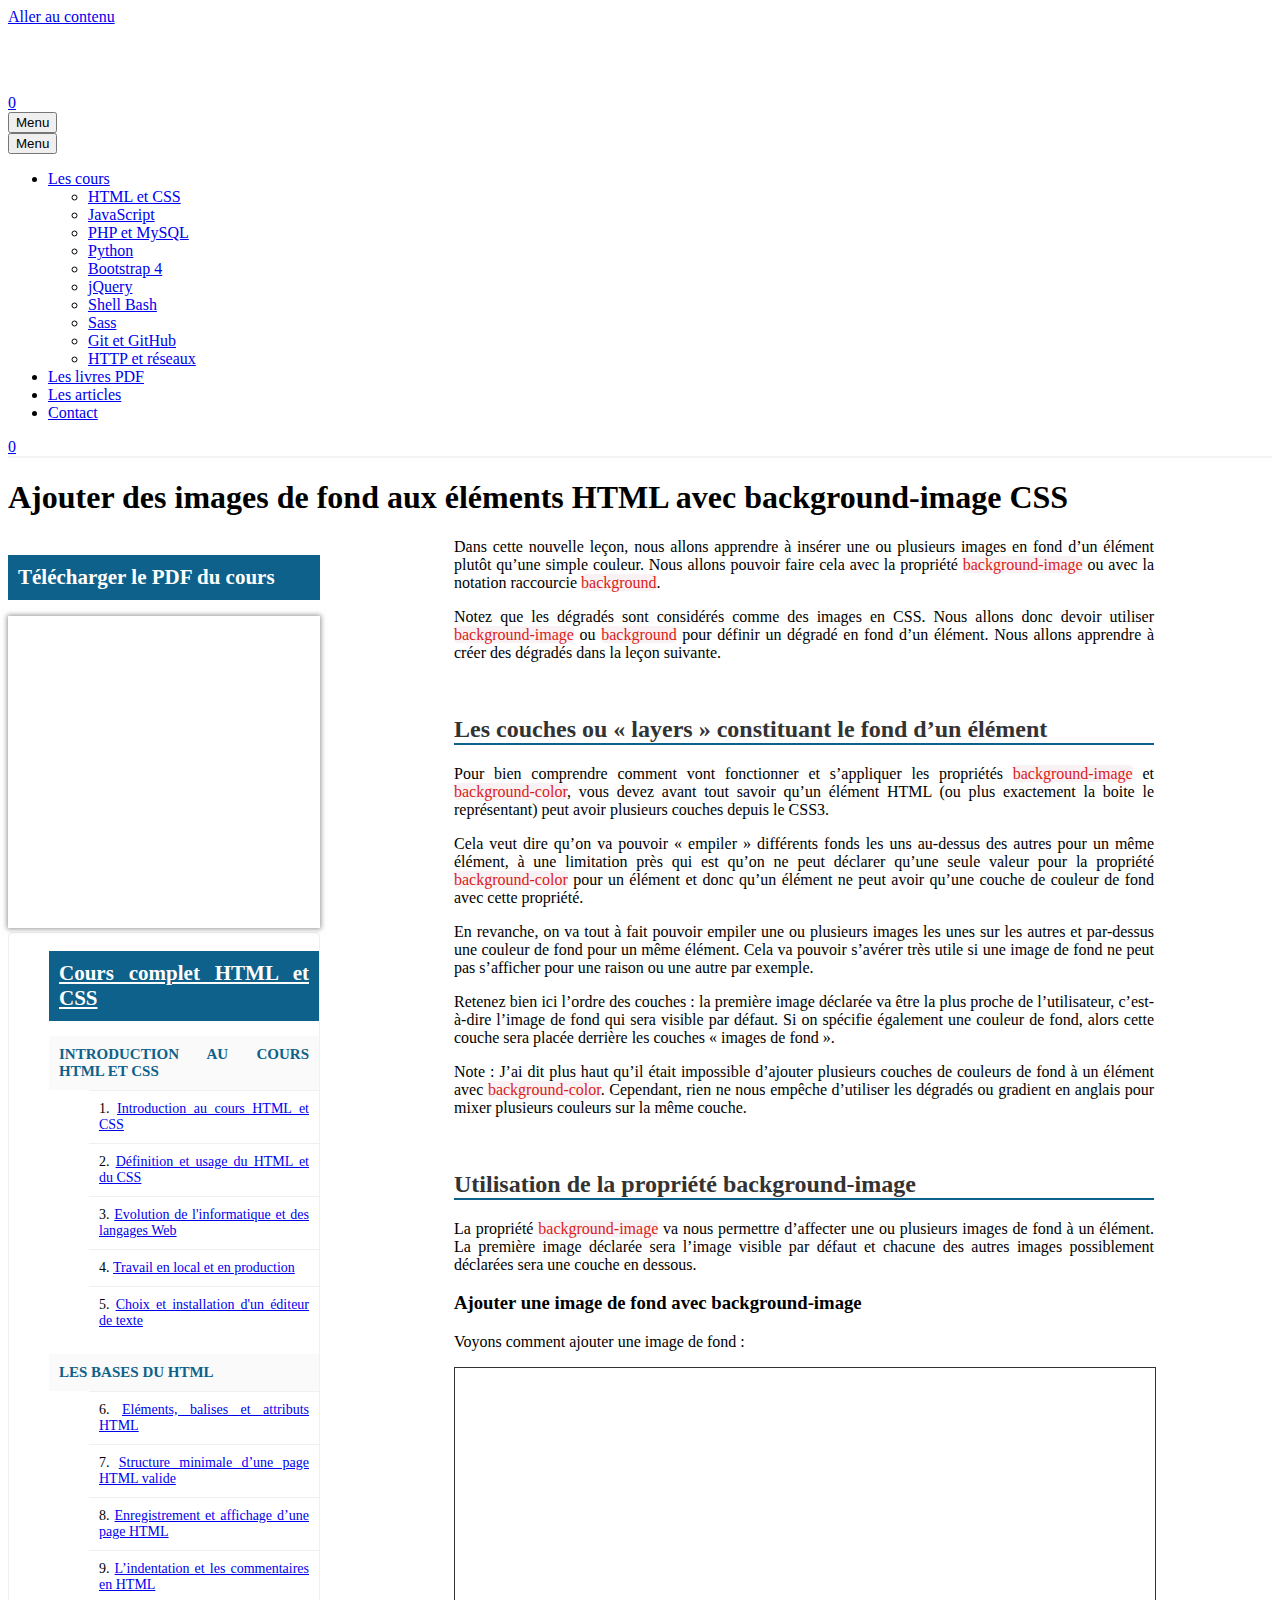
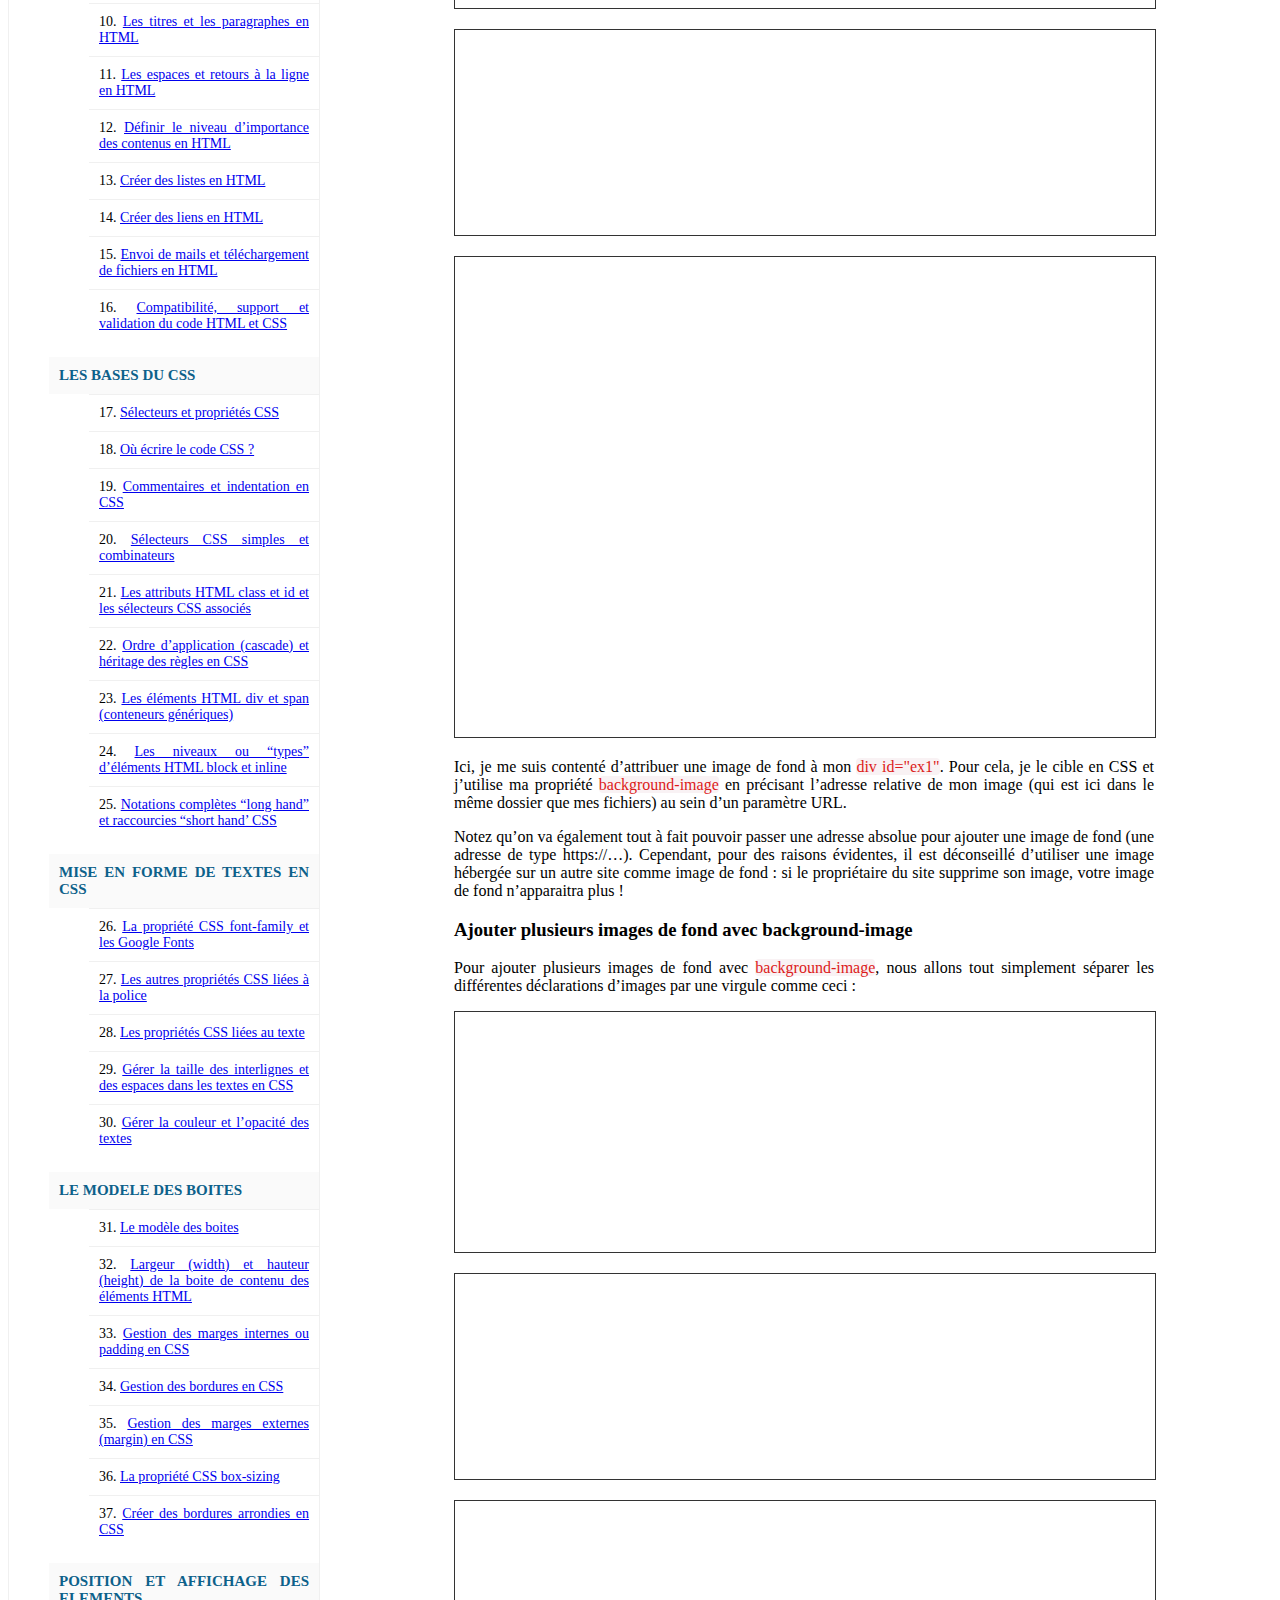
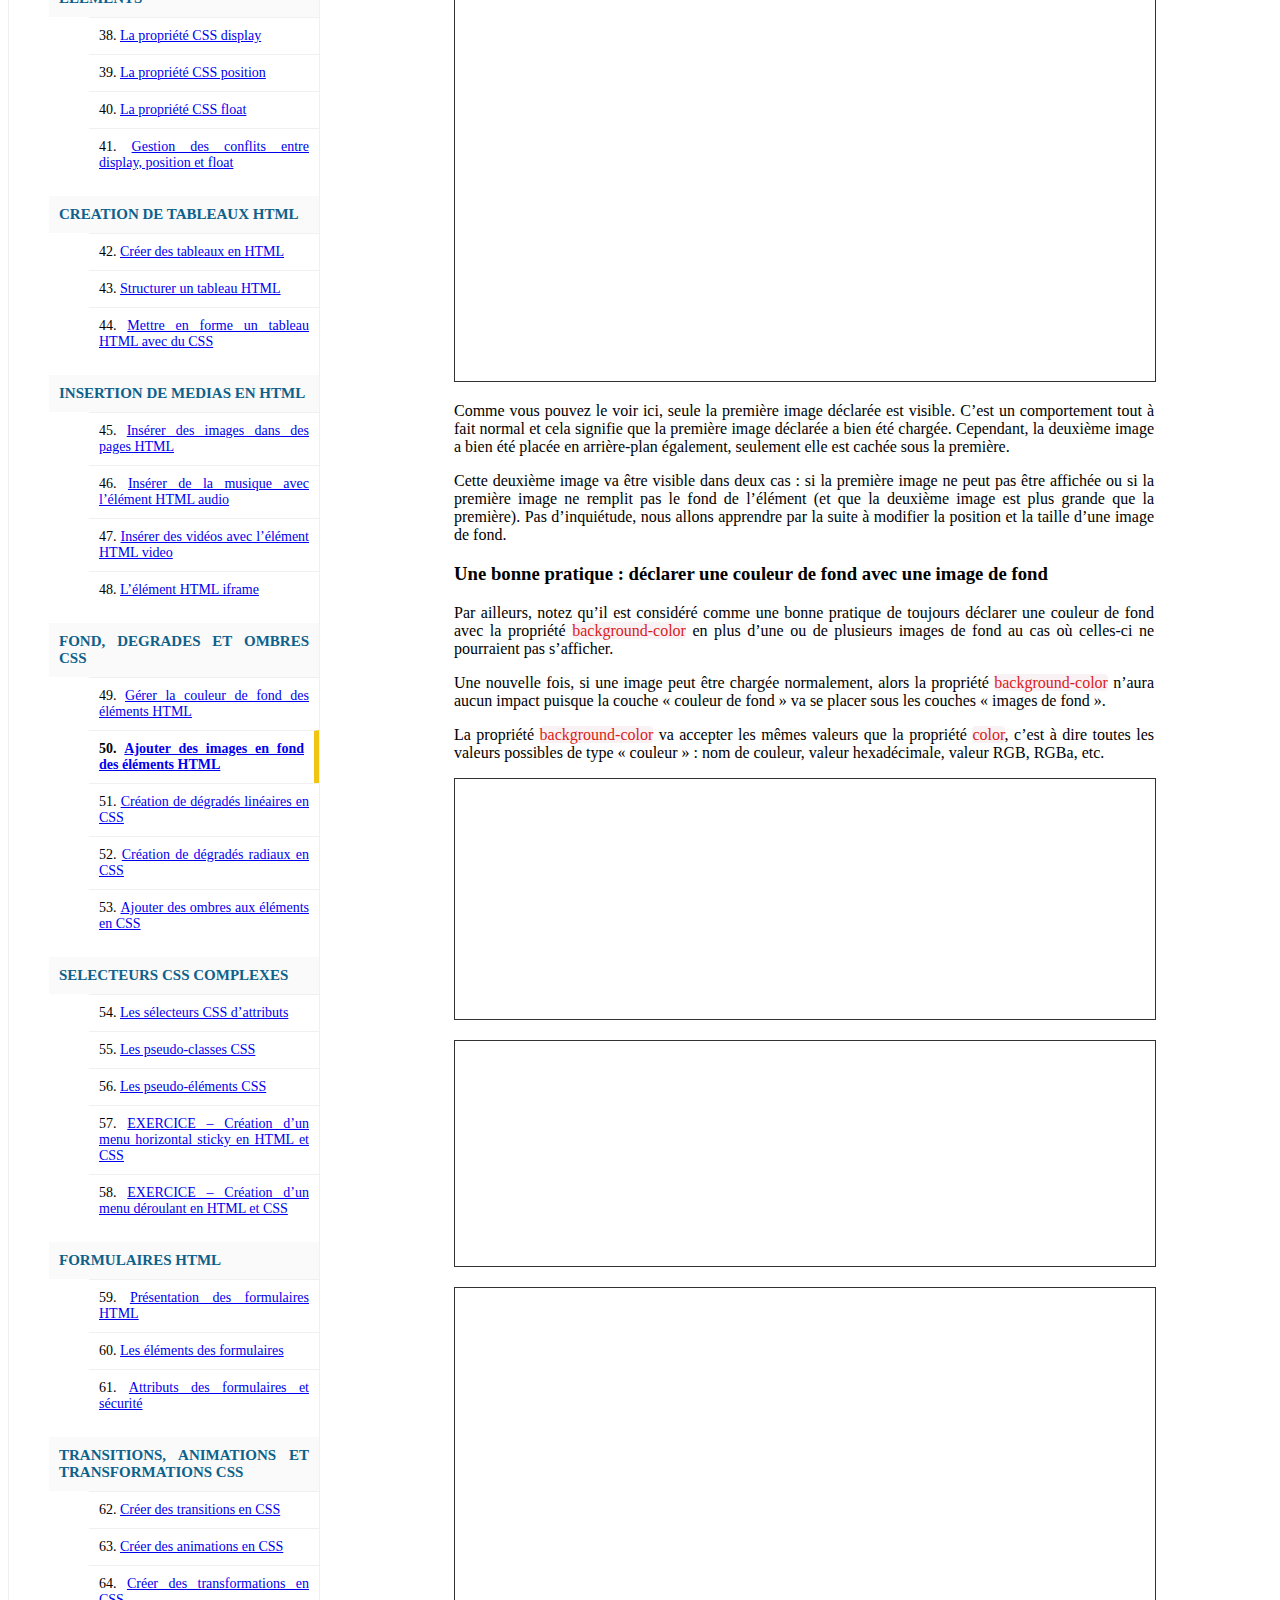
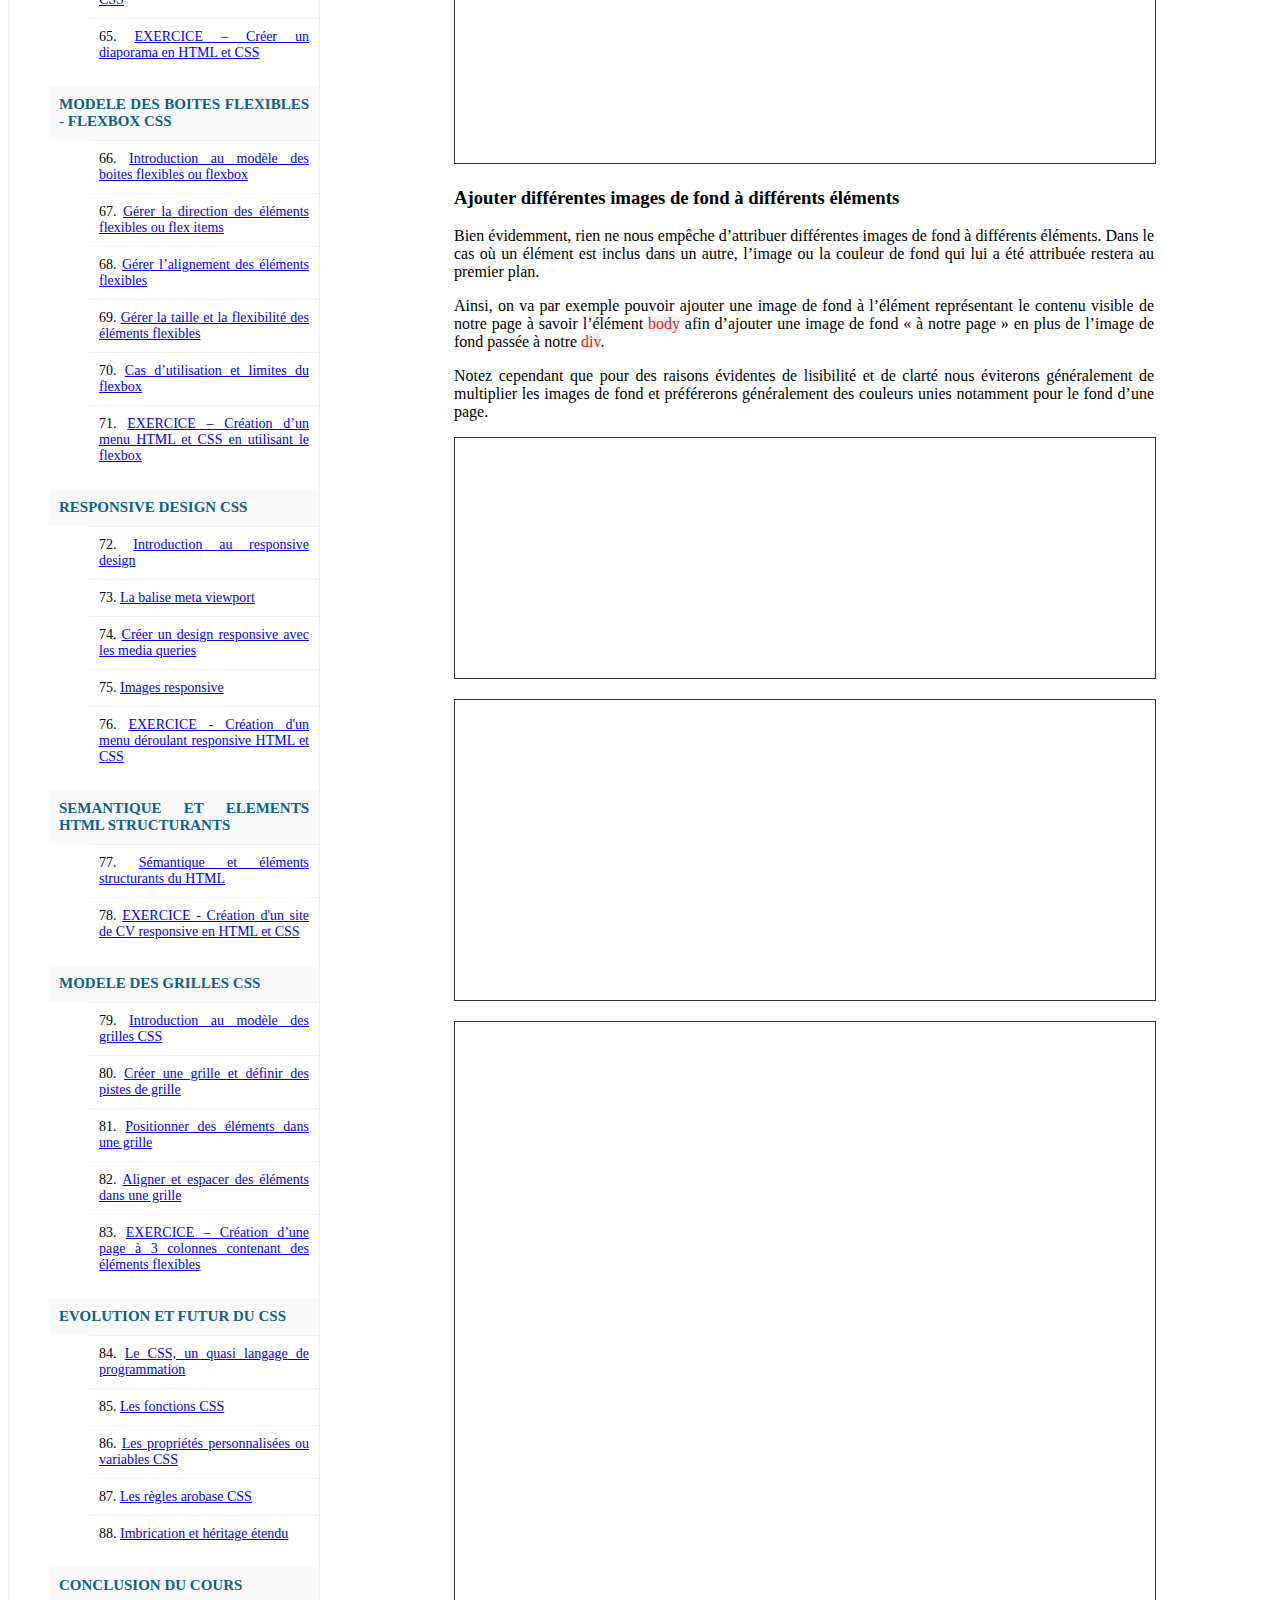
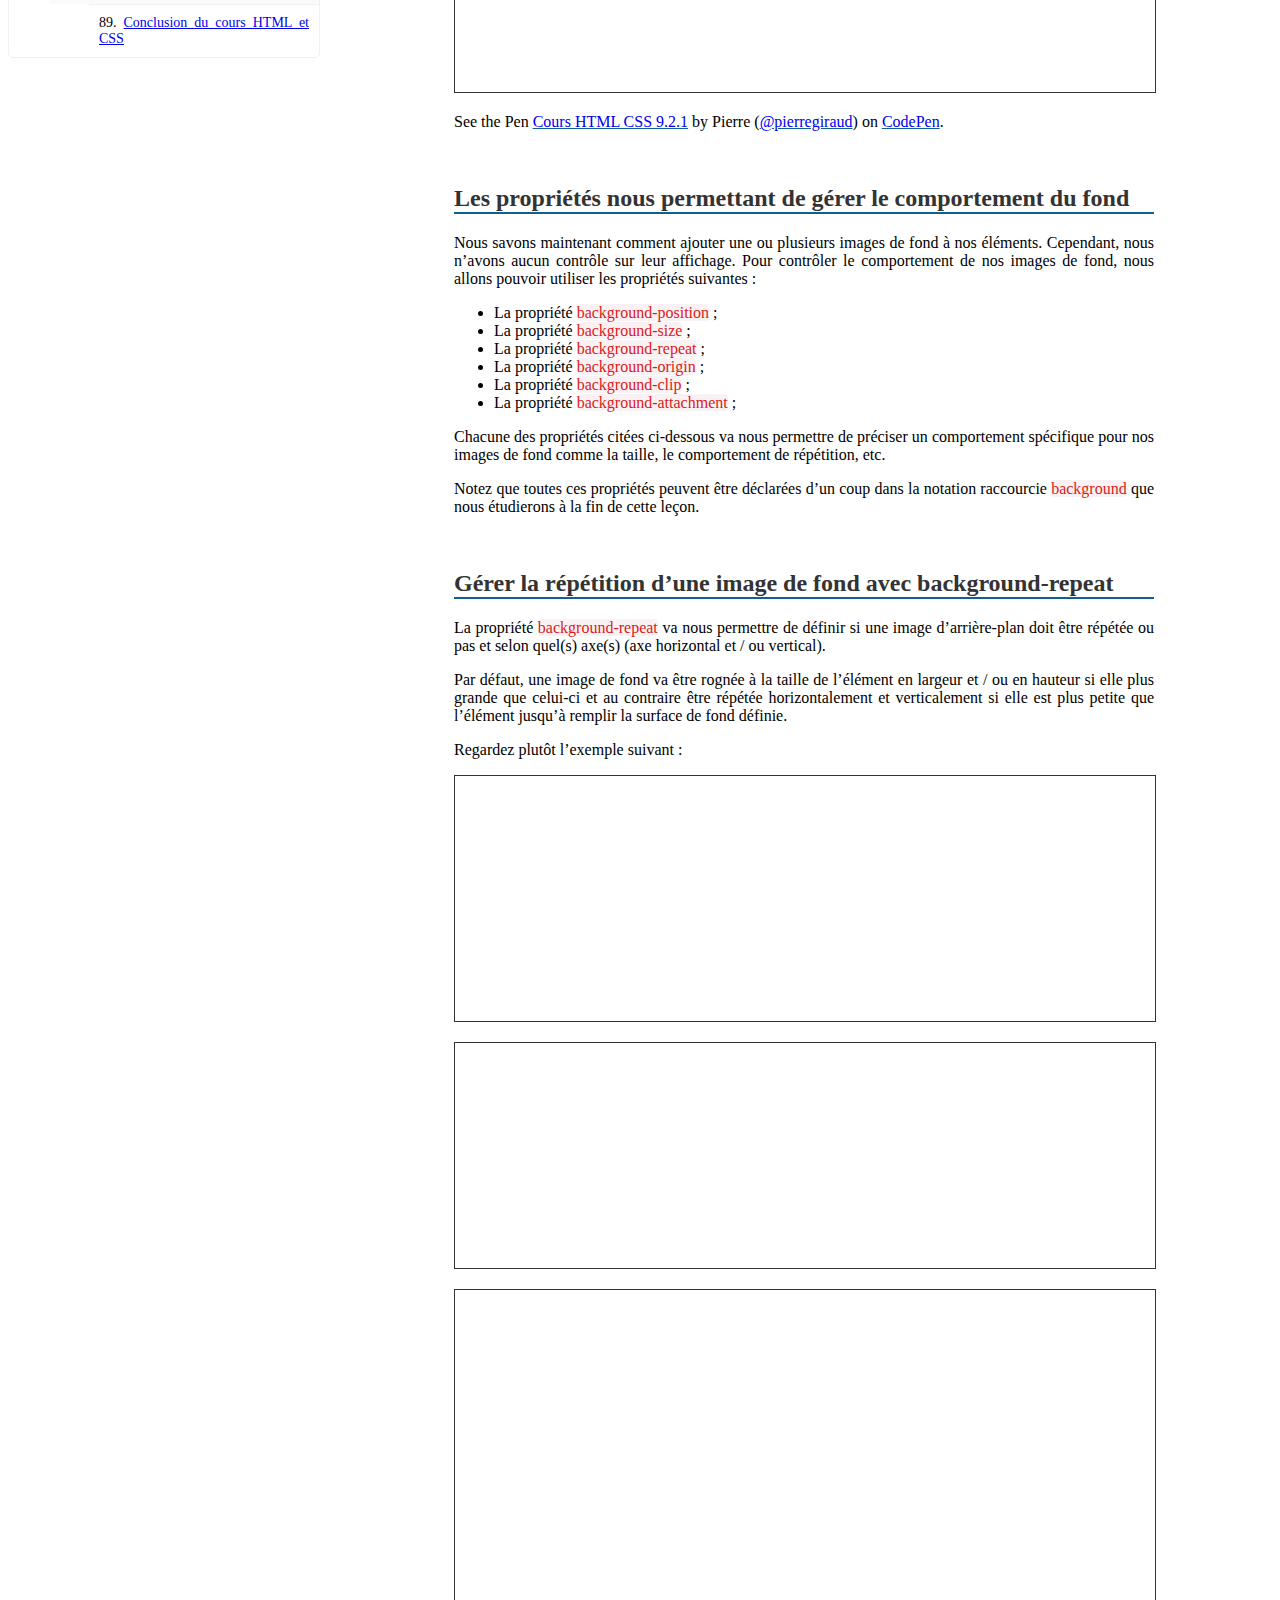
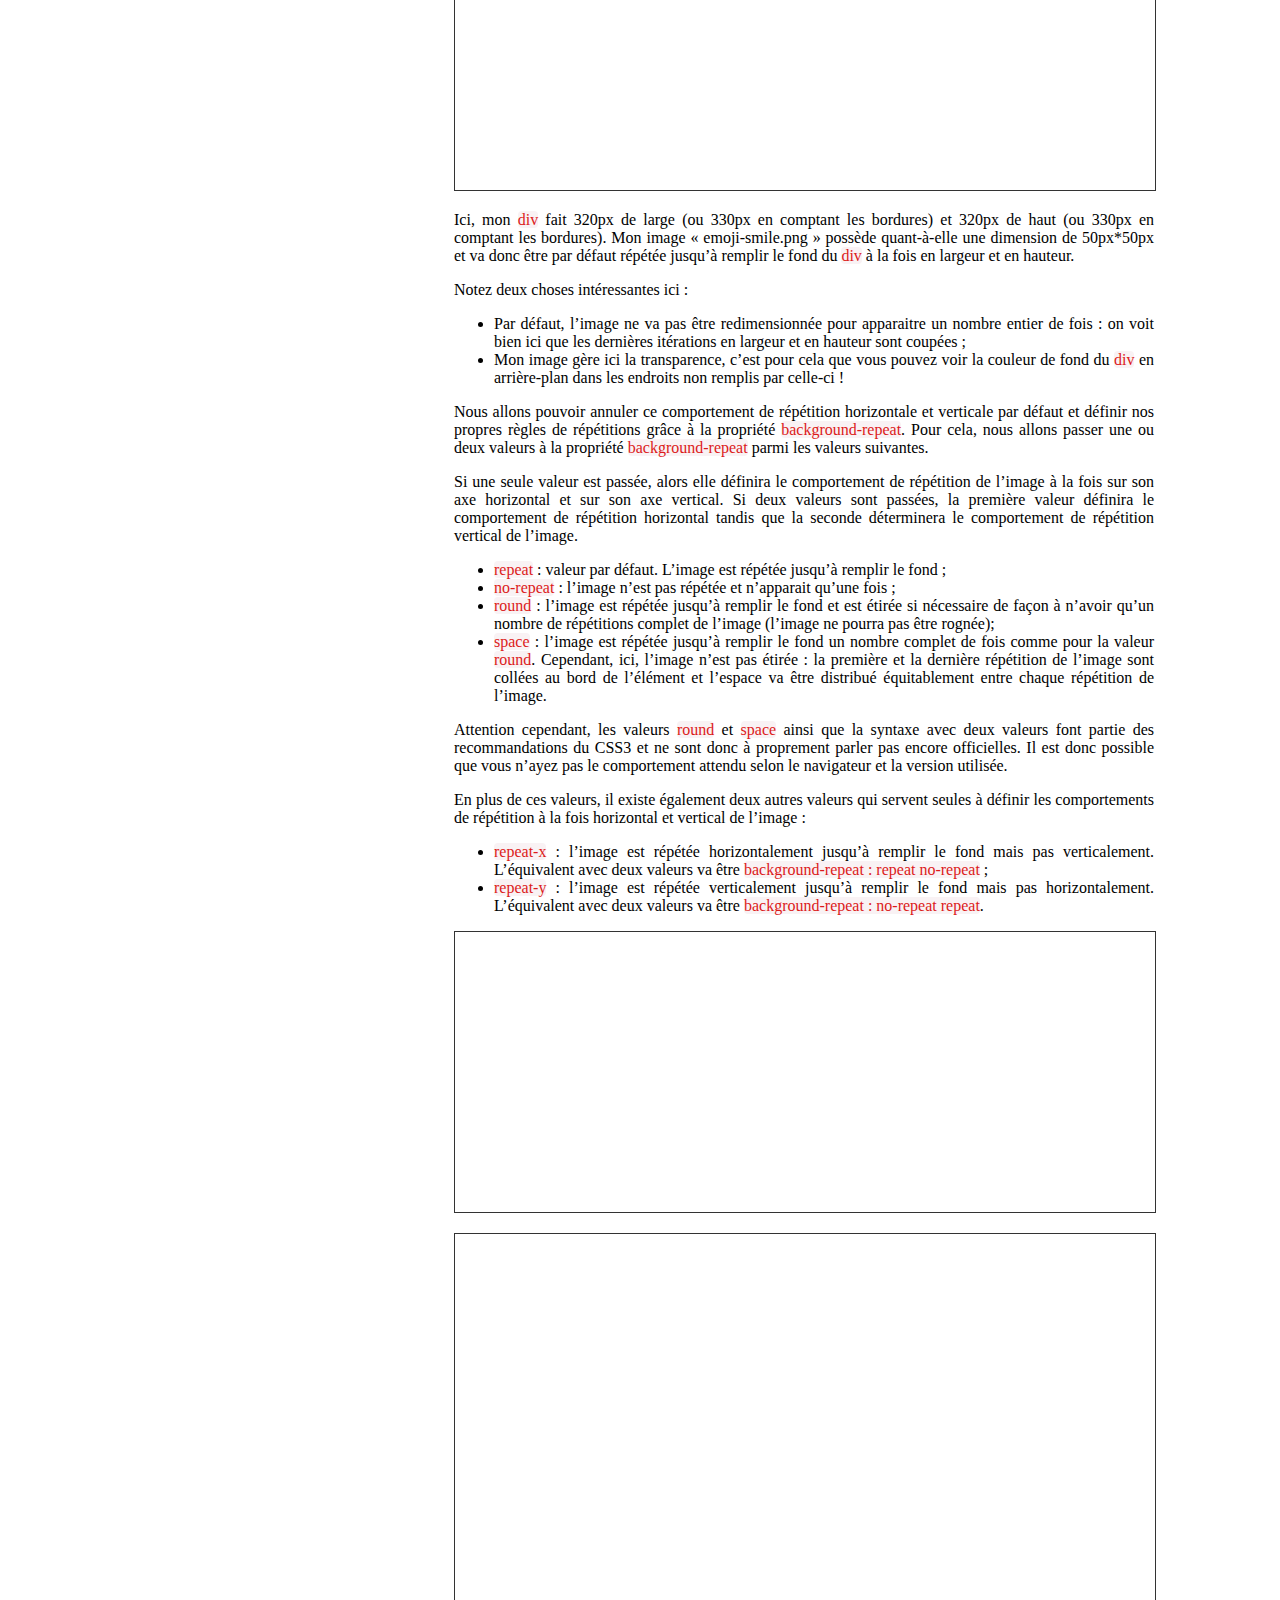
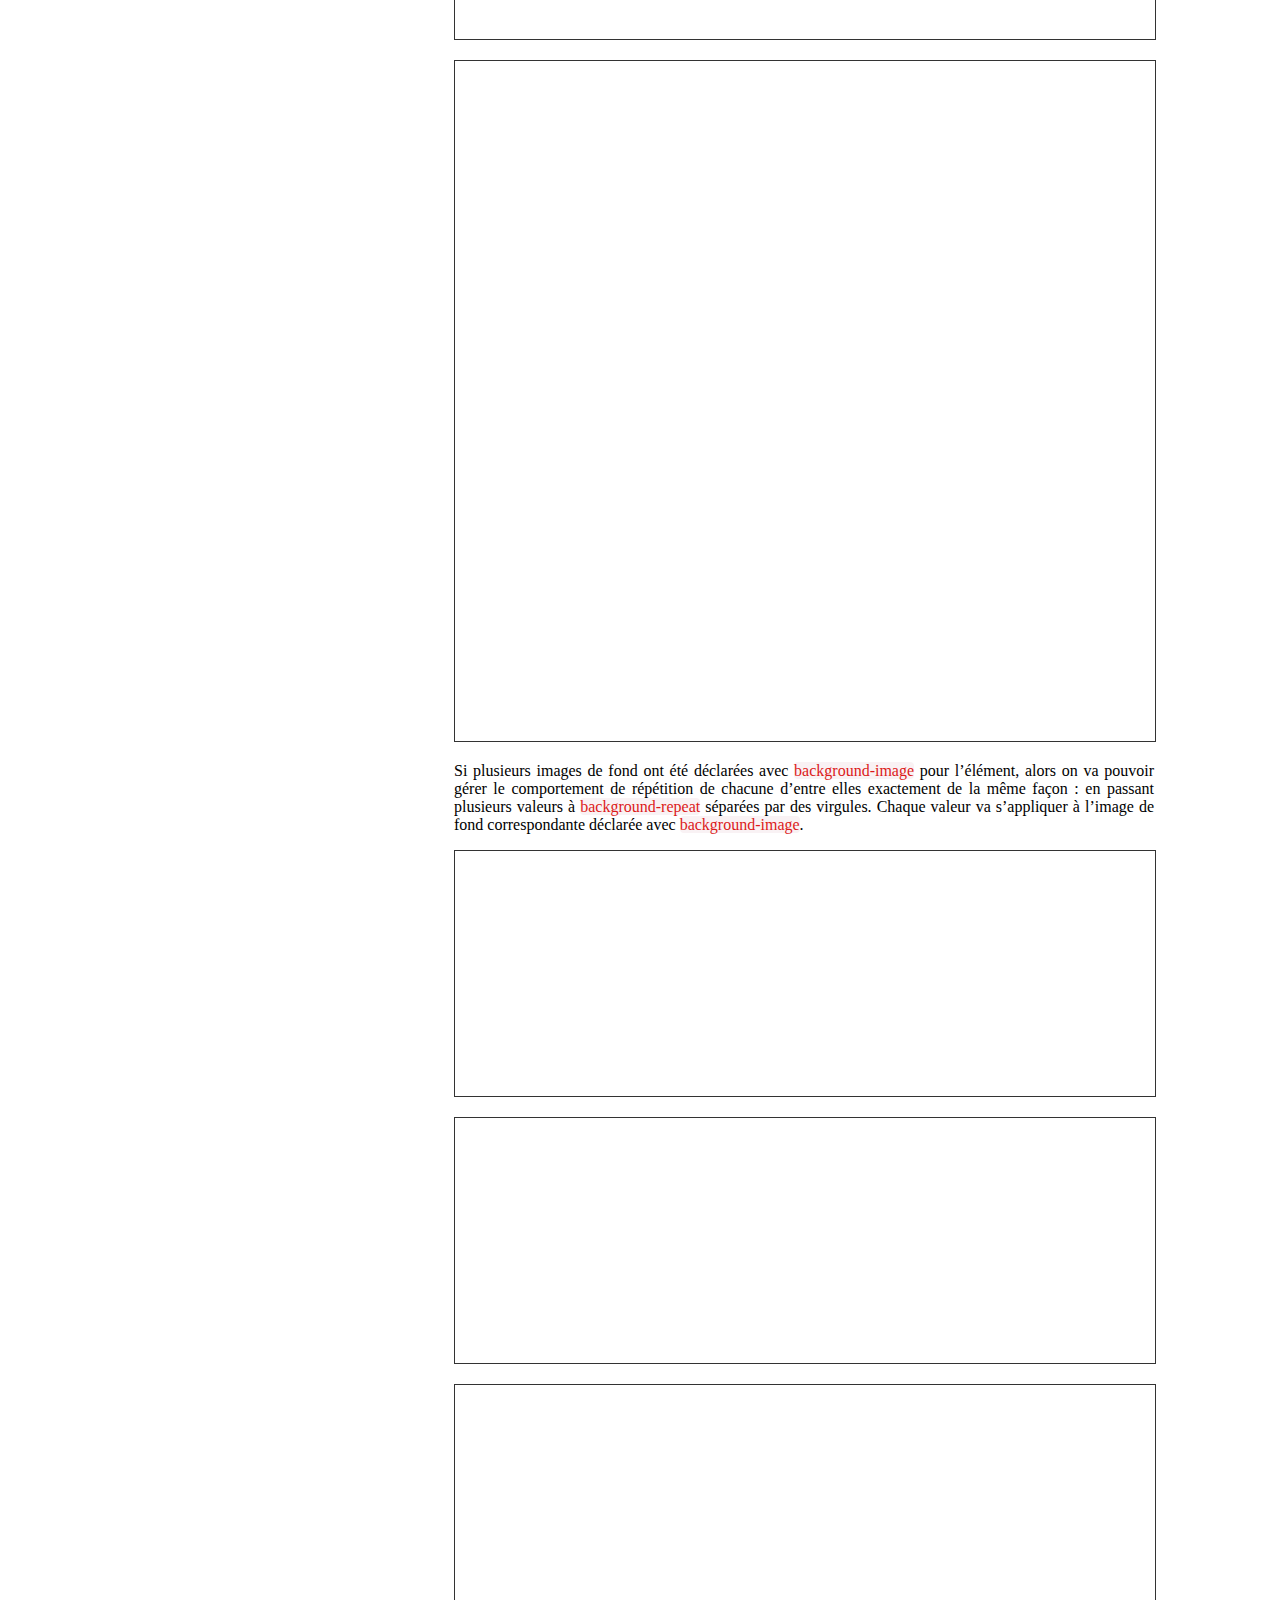
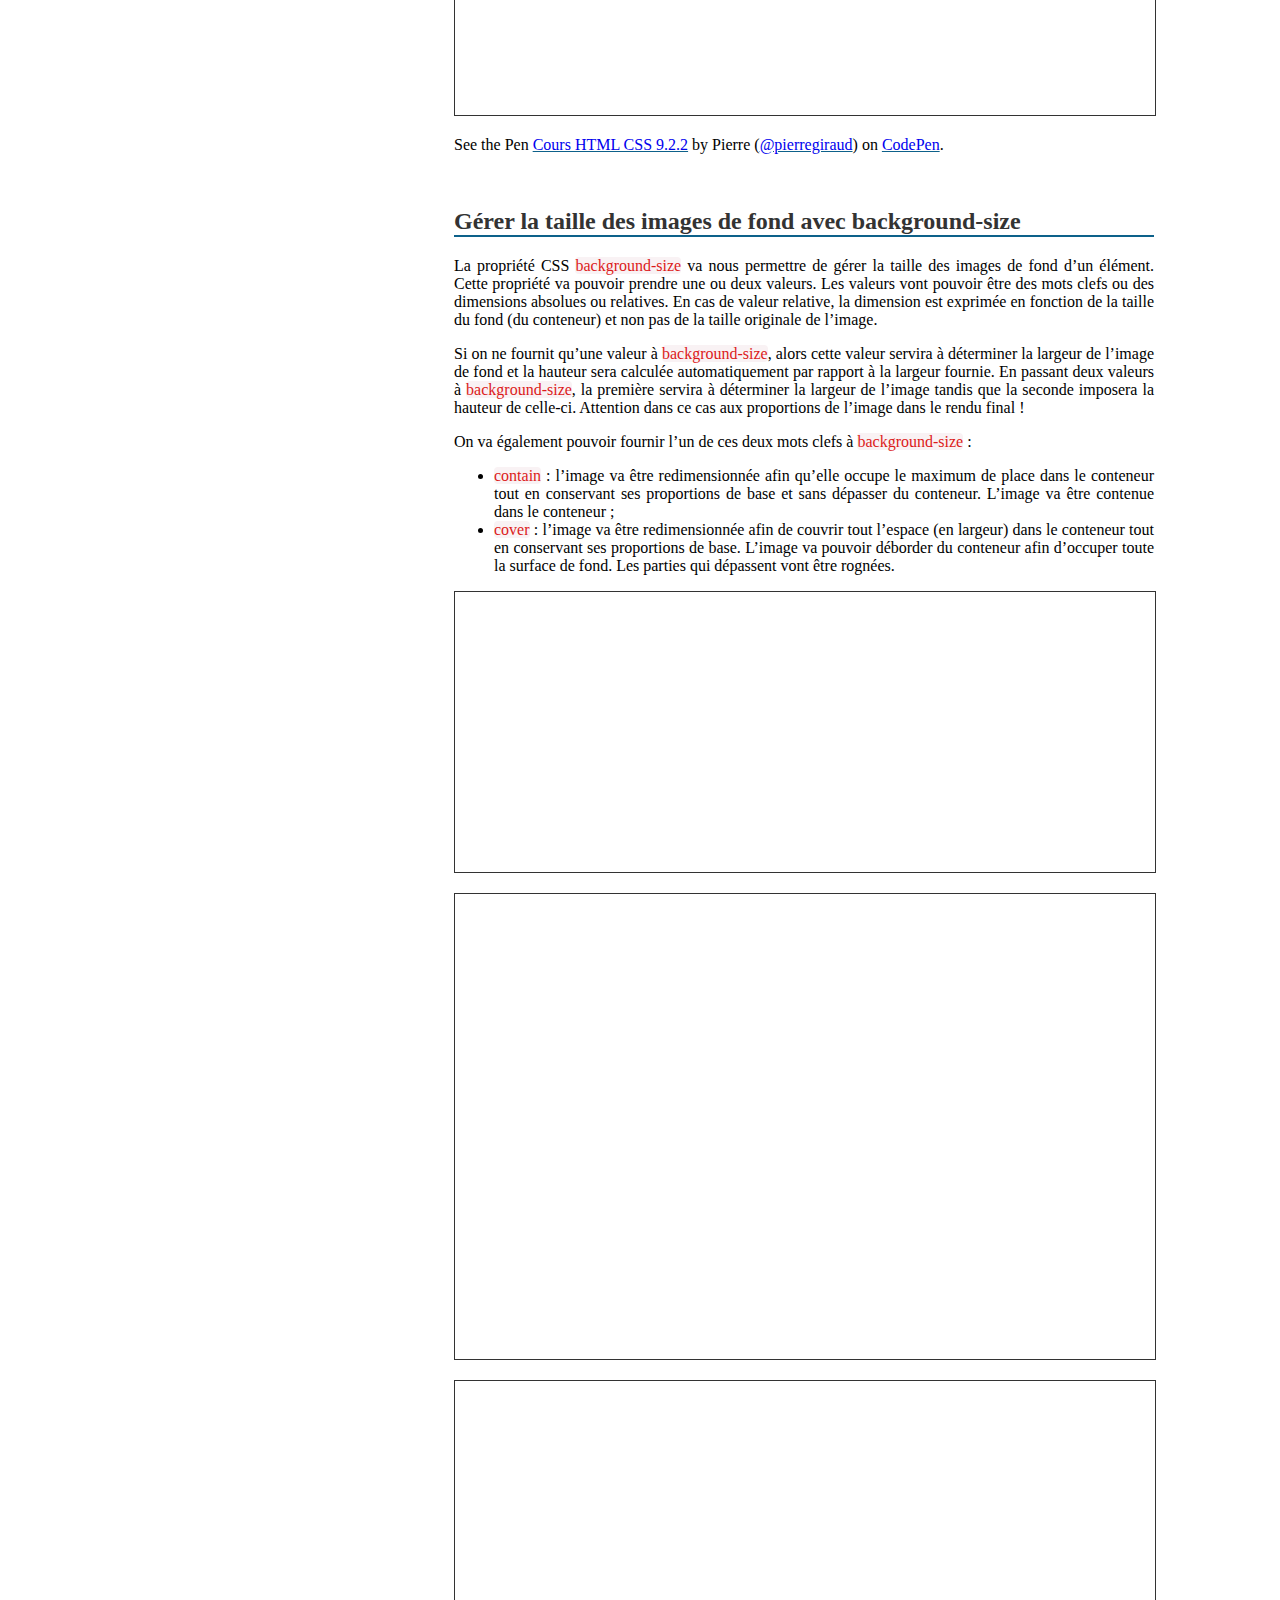
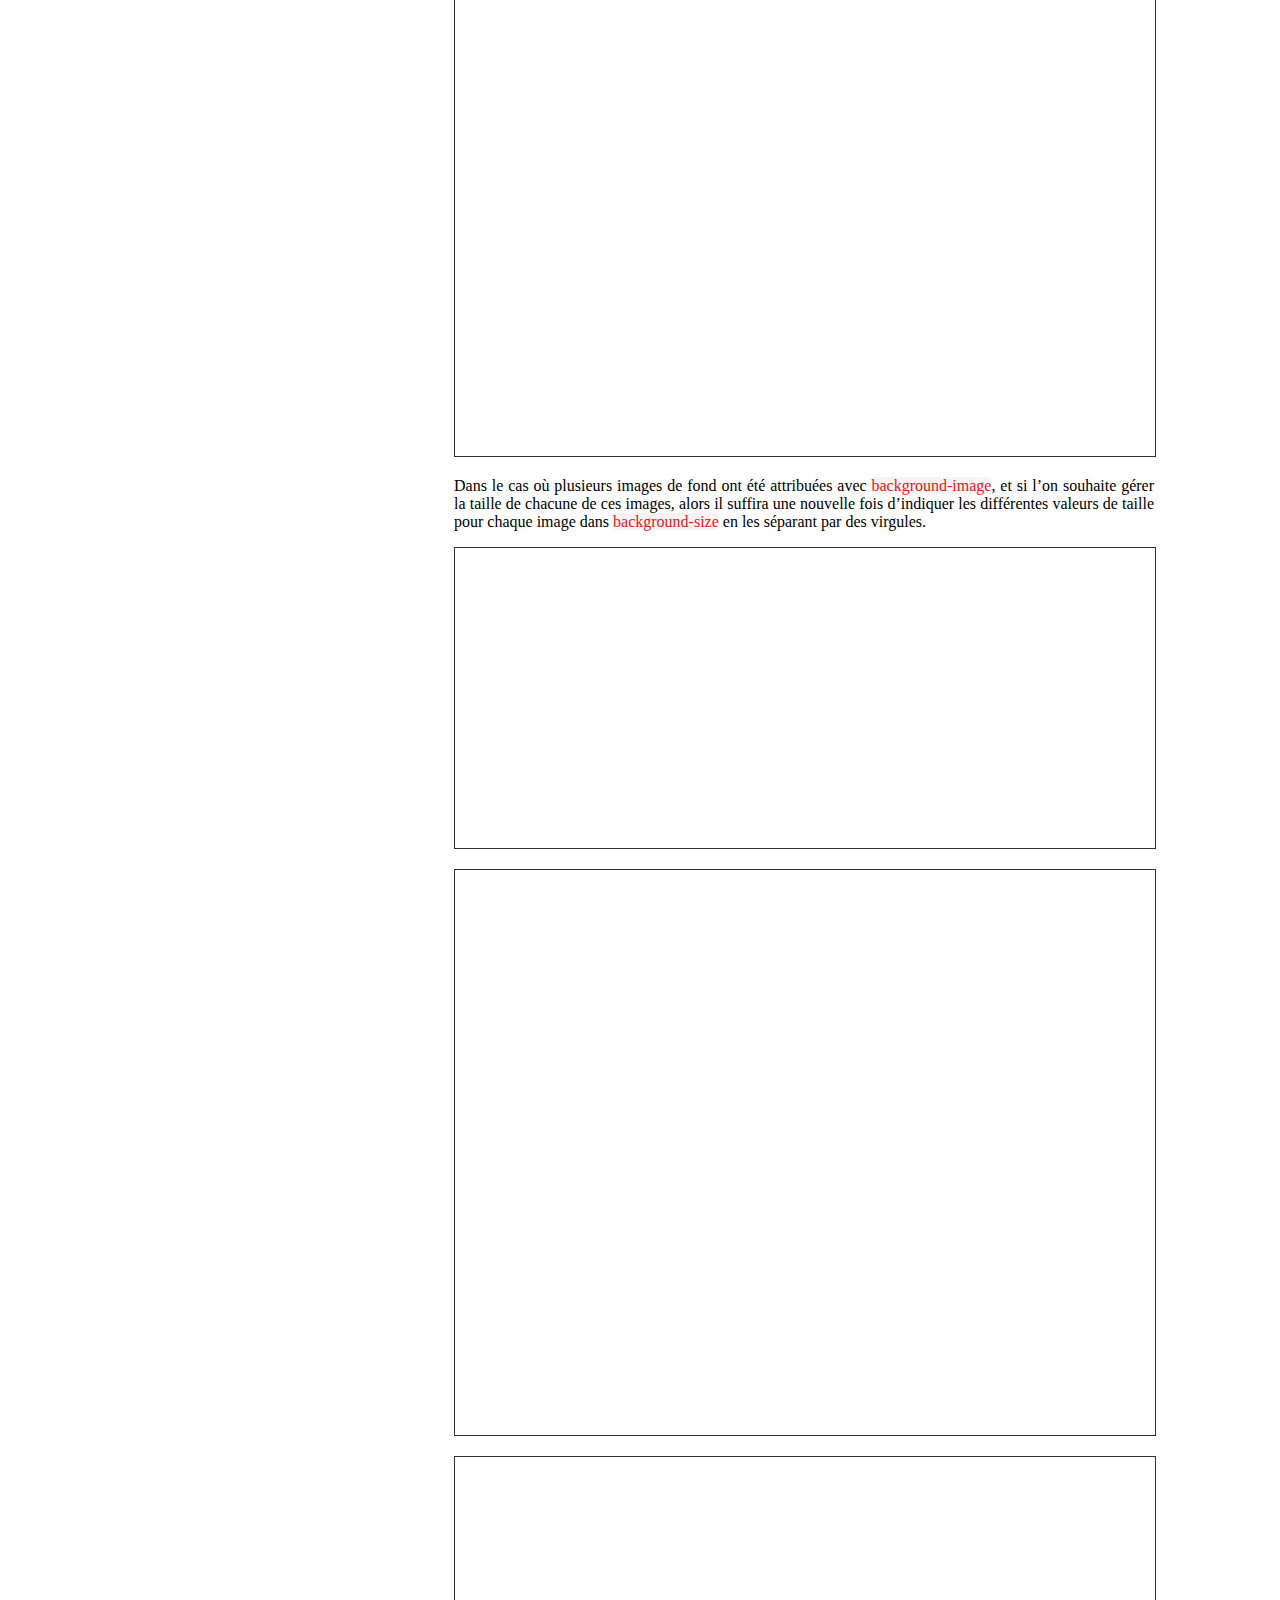
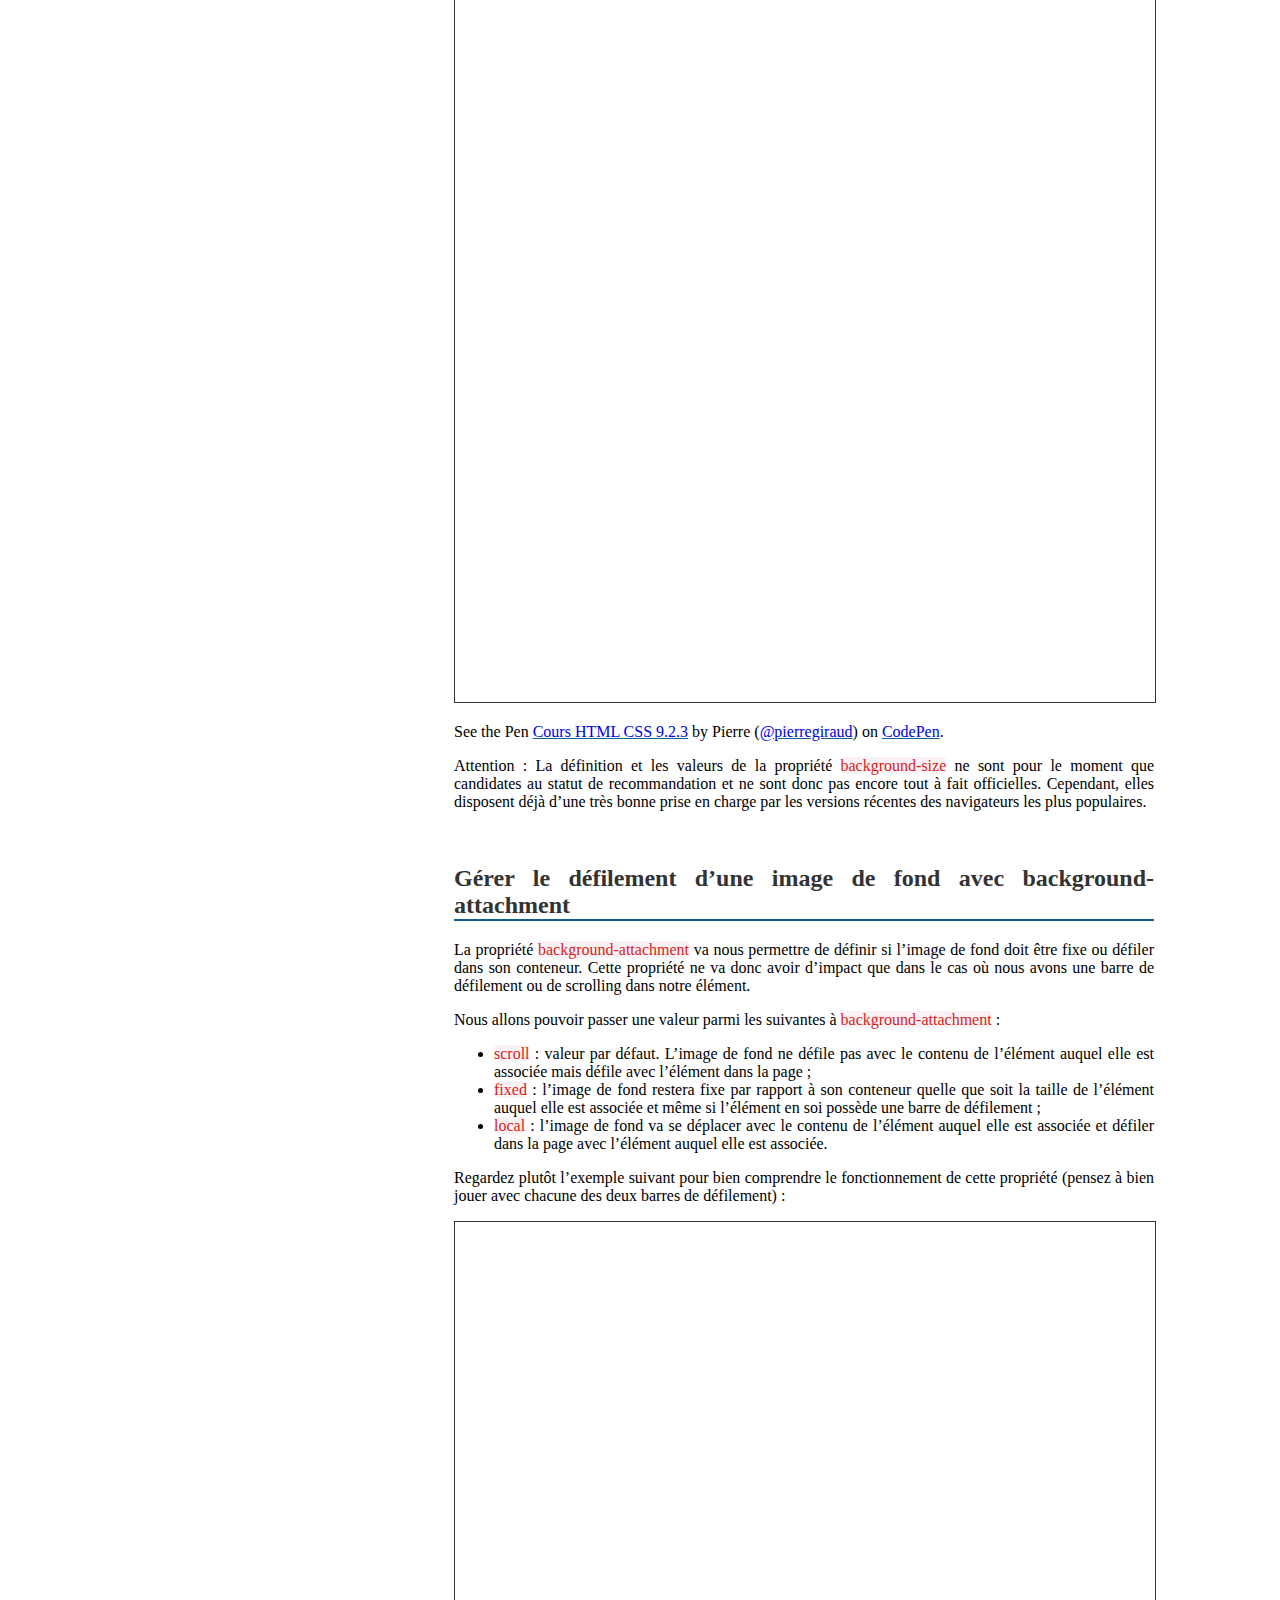
<file: img/_PNojdAC.htm>
<!DOCTYPE html>
<html lang="fr-FR">
<head><link rel="stylesheet" href="https://www.pierre-giraud.com/wp-content/cache/minify/d3208.default.include.ffbdf7.css" media="all" />
<style>img.lazy{min-height:1px}</style><link rel="preload" href="https://www.pierre-giraud.com/wp-content/plugins/w3-total-cache/pub/js/lazyload.min.js" as="script">
	<meta charset="UTF-8">
	<link rel="profile" href="https://gmpg.org/xfn/11">
	<meta name='robots' content='index, follow, max-image-preview:large, max-snippet:-1, max-video-preview:-1' />
<meta name="viewport" content="width=device-width, initial-scale=1">
	<!-- This site is optimized with the Yoast SEO plugin v19.5.1 - https://yoast.com/wordpress/plugins/seo/ -->
	<title>Ajouter des images de fond aux éléments HTML avec background-image CSS</title>
	<link rel="canonical" href="https://www.pierre-giraud.com/html-css-apprendre-coder-cours/image-fond-background/" />
	<meta property="og:locale" content="fr_FR" />
	<meta property="og:type" content="article" />
	<meta property="og:title" content="Ajouter des images de fond aux éléments HTML avec background-image CSS" />
	<meta property="og:description" content="Dans cette nouvelle leçon, nous allons apprendre à insérer une ou plusieurs images en fond d’un élément plutôt qu’une simple couleur. Nous allons pouvoir faire cela avec la propriété background-image ou avec la notation raccourcie background. Notez que les dégradés sont considérés comme des images en CSS. Nous allons donc devoir utiliser background-image ou background ... Lire plus" />
	<meta property="og:url" content="https://www.pierre-giraud.com/html-css-apprendre-coder-cours/image-fond-background/" />
	<meta property="og:site_name" content="Pierre Giraud" />
	<meta property="article:publisher" content="https://www.facebook.com/pierregird" />
	<meta property="article:modified_time" content="2019-12-01T06:36:36+00:00" />
	<meta property="og:image" content="https://www.pierre-giraud.com/wp-content/uploads/2019/05/html-background-image.png" />
	<meta name="twitter:card" content="summary_large_image" />
	<meta name="twitter:site" content="@PierreGird" />
	<meta name="twitter:label1" content="Durée de lecture estimée" />
	<meta name="twitter:data1" content="19 minutes" />
	<script type="application/ld+json" class="yoast-schema-graph">{"@context":"https://schema.org","@graph":[{"@type":"WebPage","@id":"https://www.pierre-giraud.com/html-css-apprendre-coder-cours/image-fond-background/","url":"https://www.pierre-giraud.com/html-css-apprendre-coder-cours/image-fond-background/","name":"Ajouter des images de fond aux éléments HTML avec background-image CSS","isPartOf":{"@id":"https://www.pierre-giraud.com/#website"},"primaryImageOfPage":{"@id":"https://www.pierre-giraud.com/html-css-apprendre-coder-cours/image-fond-background/#primaryimage"},"image":{"@id":"https://www.pierre-giraud.com/html-css-apprendre-coder-cours/image-fond-background/#primaryimage"},"thumbnailUrl":"https://www.pierre-giraud.com/wp-content/uploads/2019/05/html-background-image.png","datePublished":"2019-08-19T22:19:55+00:00","dateModified":"2019-12-01T06:36:36+00:00","breadcrumb":{"@id":"https://www.pierre-giraud.com/html-css-apprendre-coder-cours/image-fond-background/#breadcrumb"},"inLanguage":"fr-FR","potentialAction":[{"@type":"ReadAction","target":["https://www.pierre-giraud.com/html-css-apprendre-coder-cours/image-fond-background/"]}]},{"@type":"ImageObject","inLanguage":"fr-FR","@id":"https://www.pierre-giraud.com/html-css-apprendre-coder-cours/image-fond-background/#primaryimage","url":"https://www.pierre-giraud.com/wp-content/uploads/2019/05/html-background-image.png","contentUrl":"https://www.pierre-giraud.com/wp-content/uploads/2019/05/html-background-image.png","width":700,"height":240,"caption":"Support HTML pour l'ajout d'image de fond avec background-image"},{"@type":"BreadcrumbList","@id":"https://www.pierre-giraud.com/html-css-apprendre-coder-cours/image-fond-background/#breadcrumb","itemListElement":[{"@type":"ListItem","position":1,"name":"Accueil","item":"https://www.pierre-giraud.com/"},{"@type":"ListItem","position":2,"name":"Apprendre à coder en HTML et CSS | Cours complet (2020)","item":"https://www.pierre-giraud.com/html-css-apprendre-coder-cours/"},{"@type":"ListItem","position":3,"name":"Ajouter des images de fond aux éléments HTML avec background-image CSS"}]},{"@type":"WebSite","@id":"https://www.pierre-giraud.com/#website","url":"https://www.pierre-giraud.com/","name":"Pierre Giraud","description":"Cours et tutoriels HTML, CSS, JavaScript, PHP - Apprendre à coder","publisher":{"@id":"https://www.pierre-giraud.com/#organization"},"potentialAction":[{"@type":"SearchAction","target":{"@type":"EntryPoint","urlTemplate":"https://www.pierre-giraud.com/?s={search_term_string}"},"query-input":"required name=search_term_string"}],"inLanguage":"fr-FR"},{"@type":"Organization","@id":"https://www.pierre-giraud.com/#organization","name":"Pierre Giraud","url":"https://www.pierre-giraud.com/","sameAs":["https://www.youtube.com/pierregiraudcom","https://www.facebook.com/pierregird","https://twitter.com/PierreGird"],"logo":{"@type":"ImageObject","inLanguage":"fr-FR","@id":"https://www.pierre-giraud.com/#/schema/logo/image/","url":"https://www.pierre-giraud.com/wp-content/uploads/2020/04/cropped-logo512-pierre-giraud3-1.png","contentUrl":"https://www.pierre-giraud.com/wp-content/uploads/2020/04/cropped-logo512-pierre-giraud3-1.png","width":512,"height":512,"caption":"Pierre Giraud"},"image":{"@id":"https://www.pierre-giraud.com/#/schema/logo/image/"}}]}</script>
	<!-- / Yoast SEO plugin. -->


<link rel='dns-prefetch' href='//www.googletagmanager.com' />
<link rel='dns-prefetch' href='//s.w.org' />
<link rel='dns-prefetch' href='//pagead2.googlesyndication.com' />
<link rel="alternate" type="application/rss+xml" title="Pierre Giraud &raquo; Flux" href="https://www.pierre-giraud.com/feed/" />
<link rel="alternate" type="application/rss+xml" title="Pierre Giraud &raquo; Flux des commentaires" href="https://www.pierre-giraud.com/comments/feed/" />
<link rel="alternate" type="application/rss+xml" title="Pierre Giraud &raquo; Ajouter des images de fond aux éléments HTML avec background-image CSS Flux des commentaires" href="https://www.pierre-giraud.com/html-css-apprendre-coder-cours/image-fond-background/feed/" />
<script>
window._wpemojiSettings = {"baseUrl":"https:\/\/s.w.org\/images\/core\/emoji\/14.0.0\/72x72\/","ext":".png","svgUrl":"https:\/\/s.w.org\/images\/core\/emoji\/14.0.0\/svg\/","svgExt":".svg","source":{"concatemoji":"https:\/\/www.pierre-giraud.com\/wp-includes\/js\/wp-emoji-release.min.js?ver=6.0.1"}};
/*! This file is auto-generated */
!function(e,a,t){var n,r,o,i=a.createElement("canvas"),p=i.getContext&&i.getContext("2d");function s(e,t){var a=String.fromCharCode,e=(p.clearRect(0,0,i.width,i.height),p.fillText(a.apply(this,e),0,0),i.toDataURL());return p.clearRect(0,0,i.width,i.height),p.fillText(a.apply(this,t),0,0),e===i.toDataURL()}function c(e){var t=a.createElement("script");t.src=e,t.defer=t.type="text/javascript",a.getElementsByTagName("head")[0].appendChild(t)}for(o=Array("flag","emoji"),t.supports={everything:!0,everythingExceptFlag:!0},r=0;r<o.length;r++)t.supports[o[r]]=function(e){if(!p||!p.fillText)return!1;switch(p.textBaseline="top",p.font="600 32px Arial",e){case"flag":return s([127987,65039,8205,9895,65039],[127987,65039,8203,9895,65039])?!1:!s([55356,56826,55356,56819],[55356,56826,8203,55356,56819])&&!s([55356,57332,56128,56423,56128,56418,56128,56421,56128,56430,56128,56423,56128,56447],[55356,57332,8203,56128,56423,8203,56128,56418,8203,56128,56421,8203,56128,56430,8203,56128,56423,8203,56128,56447]);case"emoji":return!s([129777,127995,8205,129778,127999],[129777,127995,8203,129778,127999])}return!1}(o[r]),t.supports.everything=t.supports.everything&&t.supports[o[r]],"flag"!==o[r]&&(t.supports.everythingExceptFlag=t.supports.everythingExceptFlag&&t.supports[o[r]]);t.supports.everythingExceptFlag=t.supports.everythingExceptFlag&&!t.supports.flag,t.DOMReady=!1,t.readyCallback=function(){t.DOMReady=!0},t.supports.everything||(n=function(){t.readyCallback()},a.addEventListener?(a.addEventListener("DOMContentLoaded",n,!1),e.addEventListener("load",n,!1)):(e.attachEvent("onload",n),a.attachEvent("onreadystatechange",function(){"complete"===a.readyState&&t.readyCallback()})),(e=t.source||{}).concatemoji?c(e.concatemoji):e.wpemoji&&e.twemoji&&(c(e.twemoji),c(e.wpemoji)))}(window,document,window._wpemojiSettings);
</script>
<style>
img.wp-smiley,
img.emoji {
	display: inline !important;
	border: none !important;
	box-shadow: none !important;
	height: 1em !important;
	width: 1em !important;
	margin: 0 0.07em !important;
	vertical-align: -0.1em !important;
	background: none !important;
	padding: 0 !important;
}
</style>
	
<link rel='stylesheet' id='wc-blocks-vendors-style-css'  href='https://www.pierre-giraud.com/wp-content/plugins/woocommerce/packages/woocommerce-blocks/build/wc-blocks-vendors-style.css?ver=8.0.0' media='all' />
<link rel='stylesheet' id='wc-blocks-style-css'  href='https://www.pierre-giraud.com/wp-content/plugins/woocommerce/packages/woocommerce-blocks/build/wc-blocks-style.css?ver=8.0.0' media='all' />
<style id='global-styles-inline-css'>
body{--wp--preset--color--black: #000000;--wp--preset--color--cyan-bluish-gray: #abb8c3;--wp--preset--color--white: #ffffff;--wp--preset--color--pale-pink: #f78da7;--wp--preset--color--vivid-red: #cf2e2e;--wp--preset--color--luminous-vivid-orange: #ff6900;--wp--preset--color--luminous-vivid-amber: #fcb900;--wp--preset--color--light-green-cyan: #7bdcb5;--wp--preset--color--vivid-green-cyan: #00d084;--wp--preset--color--pale-cyan-blue: #8ed1fc;--wp--preset--color--vivid-cyan-blue: #0693e3;--wp--preset--color--vivid-purple: #9b51e0;--wp--preset--color--contrast: var(--contrast);--wp--preset--color--contrast-2: var(--contrast-2);--wp--preset--color--contrast-3: var(--contrast-3);--wp--preset--color--base: var(--base);--wp--preset--color--base-2: var(--base-2);--wp--preset--color--base-3: var(--base-3);--wp--preset--color--accent: var(--accent);--wp--preset--gradient--vivid-cyan-blue-to-vivid-purple: linear-gradient(135deg,rgba(6,147,227,1) 0%,rgb(155,81,224) 100%);--wp--preset--gradient--light-green-cyan-to-vivid-green-cyan: linear-gradient(135deg,rgb(122,220,180) 0%,rgb(0,208,130) 100%);--wp--preset--gradient--luminous-vivid-amber-to-luminous-vivid-orange: linear-gradient(135deg,rgba(252,185,0,1) 0%,rgba(255,105,0,1) 100%);--wp--preset--gradient--luminous-vivid-orange-to-vivid-red: linear-gradient(135deg,rgba(255,105,0,1) 0%,rgb(207,46,46) 100%);--wp--preset--gradient--very-light-gray-to-cyan-bluish-gray: linear-gradient(135deg,rgb(238,238,238) 0%,rgb(169,184,195) 100%);--wp--preset--gradient--cool-to-warm-spectrum: linear-gradient(135deg,rgb(74,234,220) 0%,rgb(151,120,209) 20%,rgb(207,42,186) 40%,rgb(238,44,130) 60%,rgb(251,105,98) 80%,rgb(254,248,76) 100%);--wp--preset--gradient--blush-light-purple: linear-gradient(135deg,rgb(255,206,236) 0%,rgb(152,150,240) 100%);--wp--preset--gradient--blush-bordeaux: linear-gradient(135deg,rgb(254,205,165) 0%,rgb(254,45,45) 50%,rgb(107,0,62) 100%);--wp--preset--gradient--luminous-dusk: linear-gradient(135deg,rgb(255,203,112) 0%,rgb(199,81,192) 50%,rgb(65,88,208) 100%);--wp--preset--gradient--pale-ocean: linear-gradient(135deg,rgb(255,245,203) 0%,rgb(182,227,212) 50%,rgb(51,167,181) 100%);--wp--preset--gradient--electric-grass: linear-gradient(135deg,rgb(202,248,128) 0%,rgb(113,206,126) 100%);--wp--preset--gradient--midnight: linear-gradient(135deg,rgb(2,3,129) 0%,rgb(40,116,252) 100%);--wp--preset--duotone--dark-grayscale: url('#wp-duotone-dark-grayscale');--wp--preset--duotone--grayscale: url('#wp-duotone-grayscale');--wp--preset--duotone--purple-yellow: url('#wp-duotone-purple-yellow');--wp--preset--duotone--blue-red: url('#wp-duotone-blue-red');--wp--preset--duotone--midnight: url('#wp-duotone-midnight');--wp--preset--duotone--magenta-yellow: url('#wp-duotone-magenta-yellow');--wp--preset--duotone--purple-green: url('#wp-duotone-purple-green');--wp--preset--duotone--blue-orange: url('#wp-duotone-blue-orange');--wp--preset--font-size--small: 13px;--wp--preset--font-size--medium: 20px;--wp--preset--font-size--large: 36px;--wp--preset--font-size--x-large: 42px;}.has-black-color{color: var(--wp--preset--color--black) !important;}.has-cyan-bluish-gray-color{color: var(--wp--preset--color--cyan-bluish-gray) !important;}.has-white-color{color: var(--wp--preset--color--white) !important;}.has-pale-pink-color{color: var(--wp--preset--color--pale-pink) !important;}.has-vivid-red-color{color: var(--wp--preset--color--vivid-red) !important;}.has-luminous-vivid-orange-color{color: var(--wp--preset--color--luminous-vivid-orange) !important;}.has-luminous-vivid-amber-color{color: var(--wp--preset--color--luminous-vivid-amber) !important;}.has-light-green-cyan-color{color: var(--wp--preset--color--light-green-cyan) !important;}.has-vivid-green-cyan-color{color: var(--wp--preset--color--vivid-green-cyan) !important;}.has-pale-cyan-blue-color{color: var(--wp--preset--color--pale-cyan-blue) !important;}.has-vivid-cyan-blue-color{color: var(--wp--preset--color--vivid-cyan-blue) !important;}.has-vivid-purple-color{color: var(--wp--preset--color--vivid-purple) !important;}.has-black-background-color{background-color: var(--wp--preset--color--black) !important;}.has-cyan-bluish-gray-background-color{background-color: var(--wp--preset--color--cyan-bluish-gray) !important;}.has-white-background-color{background-color: var(--wp--preset--color--white) !important;}.has-pale-pink-background-color{background-color: var(--wp--preset--color--pale-pink) !important;}.has-vivid-red-background-color{background-color: var(--wp--preset--color--vivid-red) !important;}.has-luminous-vivid-orange-background-color{background-color: var(--wp--preset--color--luminous-vivid-orange) !important;}.has-luminous-vivid-amber-background-color{background-color: var(--wp--preset--color--luminous-vivid-amber) !important;}.has-light-green-cyan-background-color{background-color: var(--wp--preset--color--light-green-cyan) !important;}.has-vivid-green-cyan-background-color{background-color: var(--wp--preset--color--vivid-green-cyan) !important;}.has-pale-cyan-blue-background-color{background-color: var(--wp--preset--color--pale-cyan-blue) !important;}.has-vivid-cyan-blue-background-color{background-color: var(--wp--preset--color--vivid-cyan-blue) !important;}.has-vivid-purple-background-color{background-color: var(--wp--preset--color--vivid-purple) !important;}.has-black-border-color{border-color: var(--wp--preset--color--black) !important;}.has-cyan-bluish-gray-border-color{border-color: var(--wp--preset--color--cyan-bluish-gray) !important;}.has-white-border-color{border-color: var(--wp--preset--color--white) !important;}.has-pale-pink-border-color{border-color: var(--wp--preset--color--pale-pink) !important;}.has-vivid-red-border-color{border-color: var(--wp--preset--color--vivid-red) !important;}.has-luminous-vivid-orange-border-color{border-color: var(--wp--preset--color--luminous-vivid-orange) !important;}.has-luminous-vivid-amber-border-color{border-color: var(--wp--preset--color--luminous-vivid-amber) !important;}.has-light-green-cyan-border-color{border-color: var(--wp--preset--color--light-green-cyan) !important;}.has-vivid-green-cyan-border-color{border-color: var(--wp--preset--color--vivid-green-cyan) !important;}.has-pale-cyan-blue-border-color{border-color: var(--wp--preset--color--pale-cyan-blue) !important;}.has-vivid-cyan-blue-border-color{border-color: var(--wp--preset--color--vivid-cyan-blue) !important;}.has-vivid-purple-border-color{border-color: var(--wp--preset--color--vivid-purple) !important;}.has-vivid-cyan-blue-to-vivid-purple-gradient-background{background: var(--wp--preset--gradient--vivid-cyan-blue-to-vivid-purple) !important;}.has-light-green-cyan-to-vivid-green-cyan-gradient-background{background: var(--wp--preset--gradient--light-green-cyan-to-vivid-green-cyan) !important;}.has-luminous-vivid-amber-to-luminous-vivid-orange-gradient-background{background: var(--wp--preset--gradient--luminous-vivid-amber-to-luminous-vivid-orange) !important;}.has-luminous-vivid-orange-to-vivid-red-gradient-background{background: var(--wp--preset--gradient--luminous-vivid-orange-to-vivid-red) !important;}.has-very-light-gray-to-cyan-bluish-gray-gradient-background{background: var(--wp--preset--gradient--very-light-gray-to-cyan-bluish-gray) !important;}.has-cool-to-warm-spectrum-gradient-background{background: var(--wp--preset--gradient--cool-to-warm-spectrum) !important;}.has-blush-light-purple-gradient-background{background: var(--wp--preset--gradient--blush-light-purple) !important;}.has-blush-bordeaux-gradient-background{background: var(--wp--preset--gradient--blush-bordeaux) !important;}.has-luminous-dusk-gradient-background{background: var(--wp--preset--gradient--luminous-dusk) !important;}.has-pale-ocean-gradient-background{background: var(--wp--preset--gradient--pale-ocean) !important;}.has-electric-grass-gradient-background{background: var(--wp--preset--gradient--electric-grass) !important;}.has-midnight-gradient-background{background: var(--wp--preset--gradient--midnight) !important;}.has-small-font-size{font-size: var(--wp--preset--font-size--small) !important;}.has-medium-font-size{font-size: var(--wp--preset--font-size--medium) !important;}.has-large-font-size{font-size: var(--wp--preset--font-size--large) !important;}.has-x-large-font-size{font-size: var(--wp--preset--font-size--x-large) !important;}
</style>



<link rel='stylesheet' id='woocommerce-layout-css'  href='https://www.pierre-giraud.com/wp-content/plugins/woocommerce/assets/css/woocommerce-layout.css?ver=6.8.0' media='all' />
<link rel='stylesheet' id='woocommerce-smallscreen-css'  href='https://www.pierre-giraud.com/wp-content/plugins/woocommerce/assets/css/woocommerce-smallscreen.css?ver=6.8.0' media='only screen and (max-width: 768px)' />
<link rel='stylesheet' id='woocommerce-general-css'  href='https://www.pierre-giraud.com/wp-content/plugins/woocommerce/assets/css/woocommerce.css?ver=6.8.0' media='all' />
<style id='woocommerce-inline-inline-css'>
.woocommerce form .form-row .required { visibility: visible; }
</style>

<link rel='stylesheet' id='generate-comments-css'  href='https://www.pierre-giraud.com/wp-content/themes/generatepress/assets/css/components/comments.min.css?ver=3.1.3' media='all' />

<style id='generate-style-inline-css'>
.is-right-sidebar{width:25%;}.is-left-sidebar{width:30%;}.site-content .content-area{width:100%;}@media (max-width: 768px){.main-navigation .menu-toggle,.sidebar-nav-mobile:not(#sticky-placeholder){display:block;}.main-navigation ul,.gen-sidebar-nav,.main-navigation:not(.slideout-navigation):not(.toggled) .main-nav > ul,.has-inline-mobile-toggle #site-navigation .inside-navigation > *:not(.navigation-search):not(.main-nav){display:none;}.nav-align-right .inside-navigation,.nav-align-center .inside-navigation{justify-content:space-between;}.has-inline-mobile-toggle .mobile-menu-control-wrapper{display:flex;flex-wrap:wrap;}.has-inline-mobile-toggle .inside-header{flex-direction:row;text-align:left;flex-wrap:wrap;}.has-inline-mobile-toggle .header-widget,.has-inline-mobile-toggle #site-navigation{flex-basis:100%;}.nav-float-left .has-inline-mobile-toggle #site-navigation{order:10;}}
.dynamic-author-image-rounded{border-radius:100%;}.dynamic-featured-image, .dynamic-author-image{vertical-align:middle;}.one-container.blog .dynamic-content-template:not(:last-child), .one-container.archive .dynamic-content-template:not(:last-child){padding-bottom:0px;}.dynamic-entry-excerpt > p:last-child{margin-bottom:0px;}
</style>

<link rel='stylesheet' id='popup-maker-site-css'  href='//www.pierre-giraud.com/wp-content/uploads/pum/pum-site-styles.css?generated=1649189346&#038;ver=1.16.7' media='all' />


<link rel='stylesheet' id='generate-blog-columns-css'  href='https://www.pierre-giraud.com/wp-content/plugins/gp-premium/blog/functions/css/columns.min.css?ver=2.1.2' media='all' />

<link rel='stylesheet' id='generate-secondary-nav-css'  href='https://www.pierre-giraud.com/wp-content/plugins/gp-premium/secondary-nav/functions/css/main.min.css?ver=2.1.2' media='all' />
<style id='generate-secondary-nav-inline-css'>
.secondary-navigation{background-color:#ffffff;}.secondary-nav-below-header .secondary-navigation .inside-navigation.grid-container, .secondary-nav-above-header .secondary-navigation .inside-navigation.grid-container{padding:0px 20px 0px 20px;}.secondary-navigation .main-nav ul li a,.secondary-navigation .menu-toggle,.secondary-menu-bar-items .menu-bar-item > a{color:#444444;line-height:30px;}.secondary-navigation .secondary-menu-bar-items{color:#444444;}button.secondary-menu-toggle:hover,button.secondary-menu-toggle:focus{color:#444444;}.widget-area .secondary-navigation{margin-bottom:20px;}.secondary-navigation ul ul{background-color:#303030;top:auto;}.secondary-navigation .main-nav ul ul li a{color:#ffffff;}.secondary-navigation .main-nav ul li:not([class*="current-menu-"]):hover > a, .secondary-navigation .main-nav ul li:not([class*="current-menu-"]):focus > a, .secondary-navigation .main-nav ul li.sfHover:not([class*="current-menu-"]) > a, .secondary-menu-bar-items .menu-bar-item:hover > a{color:#00bc7e;background-color:#303030;}.secondary-navigation .main-nav ul ul li:not([class*="current-menu-"]):hover > a,.secondary-navigation .main-nav ul ul li:not([class*="current-menu-"]):focus > a,.secondary-navigation .main-nav ul ul li.sfHover:not([class*="current-menu-"]) > a{color:#ffffff;background-color:#474747;}.secondary-navigation .main-nav ul li[class*="current-menu-"] > a{color:#222222;background-color:#ffffff;}.secondary-navigation .main-nav ul ul li[class*="current-menu-"] > a{color:#ffffff;background-color:#474747;}@media (max-width: 768px) {.secondary-menu-bar-items .menu-bar-item:hover > a{background: none;color: #444444;}}
</style>
<link rel='stylesheet' id='generate-secondary-nav-mobile-css'  href='https://www.pierre-giraud.com/wp-content/plugins/gp-premium/secondary-nav/functions/css/main-mobile.min.css?ver=2.1.2' media='all' />
<link rel='stylesheet' id='generate-woocommerce-css'  href='https://www.pierre-giraud.com/wp-content/plugins/gp-premium/woocommerce/functions/css/woocommerce.min.css?ver=2.1.2' media='all' />
<style id='generate-woocommerce-inline-css'>
.woocommerce ul.products li.product .woocommerce-LoopProduct-link h2, .woocommerce ul.products li.product .woocommerce-loop-category__title{font-weight:normal;text-transform:none;font-size:17px;}.woocommerce .up-sells ul.products li.product .woocommerce-LoopProduct-link h2, .woocommerce .cross-sells ul.products li.product .woocommerce-LoopProduct-link h2, .woocommerce .related ul.products li.product .woocommerce-LoopProduct-link h2{font-size:17px;}.woocommerce #respond input#submit, .woocommerce a.button, .woocommerce button.button, .woocommerce input.button{color:#ffffff;background-color:#666666;font-weight:normal;text-transform:none;}.woocommerce #respond input#submit:hover, .woocommerce a.button:hover, .woocommerce button.button:hover, .woocommerce input.button:hover{color:#ffffff;background-color:#3f3f3f;}.woocommerce #respond input#submit.alt, .woocommerce a.button.alt, .woocommerce button.button.alt, .woocommerce input.button.alt, .woocommerce #respond input#submit.alt.disabled, .woocommerce #respond input#submit.alt.disabled:hover, .woocommerce #respond input#submit.alt:disabled, .woocommerce #respond input#submit.alt:disabled:hover, .woocommerce #respond input#submit.alt:disabled[disabled], .woocommerce #respond input#submit.alt:disabled[disabled]:hover, .woocommerce a.button.alt.disabled, .woocommerce a.button.alt.disabled:hover, .woocommerce a.button.alt:disabled, .woocommerce a.button.alt:disabled:hover, .woocommerce a.button.alt:disabled[disabled], .woocommerce a.button.alt:disabled[disabled]:hover, .woocommerce button.button.alt.disabled, .woocommerce button.button.alt.disabled:hover, .woocommerce button.button.alt:disabled, .woocommerce button.button.alt:disabled:hover, .woocommerce button.button.alt:disabled[disabled], .woocommerce button.button.alt:disabled[disabled]:hover, .woocommerce input.button.alt.disabled, .woocommerce input.button.alt.disabled:hover, .woocommerce input.button.alt:disabled, .woocommerce input.button.alt:disabled:hover, .woocommerce input.button.alt:disabled[disabled], .woocommerce input.button.alt:disabled[disabled]:hover{color:#ffffff;background-color:#1e73be;}.woocommerce #respond input#submit.alt:hover, .woocommerce a.button.alt:hover, .woocommerce button.button.alt:hover, .woocommerce input.button.alt:hover{color:#ffffff;background-color:#377fbf;}.woocommerce .star-rating span:before, .woocommerce p.stars:hover a::before{color:#ffa200;}.woocommerce span.onsale{background-color:#222222;color:#ffffff;}.woocommerce ul.products li.product .price, .woocommerce div.product p.price{color:#222222;}.woocommerce div.product .woocommerce-tabs ul.tabs li a{color:#222222;}.woocommerce div.product .woocommerce-tabs ul.tabs li a:hover, .woocommerce div.product .woocommerce-tabs ul.tabs li.active a{color:#1e73be;}.woocommerce-message{background-color:#1abc9c;color:#ffffff;}div.woocommerce-message a.button, div.woocommerce-message a.button:focus, div.woocommerce-message a.button:hover, div.woocommerce-message a, div.woocommerce-message a:focus, div.woocommerce-message a:hover{color:#ffffff;}.woocommerce-info{background-color:#1e73be;color:#ffffff;}div.woocommerce-info a.button, div.woocommerce-info a.button:focus, div.woocommerce-info a.button:hover, div.woocommerce-info a, div.woocommerce-info a:focus, div.woocommerce-info a:hover{color:#ffffff;}.woocommerce-error{background-color:#e8626d;color:#ffffff;}div.woocommerce-error a.button, div.woocommerce-error a.button:focus, div.woocommerce-error a.button:hover, div.woocommerce-error a, div.woocommerce-error a:focus, div.woocommerce-error a:hover{color:#ffffff;}.woocommerce-product-details__short-description{color:#333333;}#wc-mini-cart{background-color:#ffffff;color:#000000;}#wc-mini-cart a:not(.button), #wc-mini-cart a.remove{color:#000000;}#wc-mini-cart .button{color:#ffffff;}#wc-mini-cart .button:hover, #wc-mini-cart .button:focus, #wc-mini-cart .button:active{color:#ffffff;}.woocommerce #content div.product div.images, .woocommerce div.product div.images, .woocommerce-page #content div.product div.images, .woocommerce-page div.product div.images{width:30%;}.add-to-cart-panel{background-color:#ffffff;color:#000000;}.add-to-cart-panel a:not(.button){color:#000000;}.woocommerce .widget_price_filter .price_slider_wrapper .ui-widget-content{background-color:#dddddd;}.woocommerce .widget_price_filter .ui-slider .ui-slider-range, .woocommerce .widget_price_filter .ui-slider .ui-slider-handle{background-color:#666666;}.wc-columns-container .products, .woocommerce .related ul.products, .woocommerce .up-sells ul.products{grid-gap:20px;}@media (max-width: 1024px){.woocommerce .wc-columns-container.wc-tablet-columns-2 .products{-ms-grid-columns:(1fr)[2];grid-template-columns:repeat(2, 1fr);}.wc-related-upsell-tablet-columns-2 .related ul.products, .wc-related-upsell-tablet-columns-2 .up-sells ul.products{-ms-grid-columns:(1fr)[2];grid-template-columns:repeat(2, 1fr);}}@media (max-width:768px){.add-to-cart-panel .continue-shopping{background-color:#ffffff;}.woocommerce #content div.product div.images,.woocommerce div.product div.images,.woocommerce-page #content div.product div.images,.woocommerce-page div.product div.images{width:100%;}}@media (max-width: 768px){nav.toggled .main-nav li.wc-menu-item{display:none !important;}.mobile-bar-items.wc-mobile-cart-items{z-index:1;}}
</style>
<link rel='stylesheet' id='generate-woocommerce-mobile-css'  href='https://www.pierre-giraud.com/wp-content/plugins/gp-premium/woocommerce/functions/css/woocommerce-mobile.min.css?ver=2.1.2' media='(max-width:768px)' />

<script src='https://www.pierre-giraud.com/wp-includes/js/jquery/jquery.min.js?ver=3.6.0' id='jquery-core-js'></script>
<script src='https://www.pierre-giraud.com/wp-includes/js/jquery/jquery-migrate.min.js?ver=3.3.2' id='jquery-migrate-js'></script>
<script id='cookie-law-info-js-extra'>
var Cli_Data = {"nn_cookie_ids":[],"cookielist":[],"non_necessary_cookies":[],"ccpaEnabled":"","ccpaRegionBased":"","ccpaBarEnabled":"","strictlyEnabled":["necessary","obligatoire"],"ccpaType":"gdpr","js_blocking":"","custom_integration":"","triggerDomRefresh":"","secure_cookies":""};
var cli_cookiebar_settings = {"animate_speed_hide":"500","animate_speed_show":"500","background":"#FFF","border":"#b1a6a6c2","border_on":"","button_1_button_colour":"#000","button_1_button_hover":"#000000","button_1_link_colour":"#fff","button_1_as_button":"1","button_1_new_win":"","button_2_button_colour":"#333","button_2_button_hover":"#292929","button_2_link_colour":"#444","button_2_as_button":"","button_2_hidebar":"","button_3_button_colour":"#000","button_3_button_hover":"#000000","button_3_link_colour":"#fff","button_3_as_button":"1","button_3_new_win":"","button_4_button_colour":"#000","button_4_button_hover":"#000000","button_4_link_colour":"#62a329","button_4_as_button":"","button_7_button_colour":"#61a229","button_7_button_hover":"#4e8221","button_7_link_colour":"#fff","button_7_as_button":"1","button_7_new_win":"","font_family":"inherit","header_fix":"","notify_animate_hide":"1","notify_animate_show":"","notify_div_id":"#cookie-law-info-bar","notify_position_horizontal":"right","notify_position_vertical":"bottom","scroll_close":"","scroll_close_reload":"","accept_close_reload":"","reject_close_reload":"","showagain_tab":"1","showagain_background":"#fff","showagain_border":"#000","showagain_div_id":"#cookie-law-info-again","showagain_x_position":"100px","text":"#000","show_once_yn":"","show_once":"10000","logging_on":"","as_popup":"","popup_overlay":"1","bar_heading_text":"","cookie_bar_as":"banner","popup_showagain_position":"bottom-right","widget_position":"left"};
var log_object = {"ajax_url":"https:\/\/www.pierre-giraud.com\/wp-admin\/admin-ajax.php"};
</script>
<script src='https://www.pierre-giraud.com/wp-content/plugins/cookie-law-info/public/js/cookie-law-info-public.js?ver=2.1.2' id='cookie-law-info-js'></script>

<!-- Extrait Google Analytics ajouté par Site Kit -->
<script src='https://www.googletagmanager.com/gtag/js?id=UA-50358536-3' id='google_gtagjs-js' async></script>
<script id='google_gtagjs-js-after'>
window.dataLayer = window.dataLayer || [];function gtag(){dataLayer.push(arguments);}
gtag('set', 'linker', {"domains":["www.pierre-giraud.com"]} );
gtag("js", new Date());
gtag("set", "developer_id.dZTNiMT", true);
gtag("config", "UA-50358536-3", {"anonymize_ip":true});
</script>

<!-- Arrêter l&#039;extrait Google Analytics ajouté par Site Kit -->
<link rel="https://api.w.org/" href="https://www.pierre-giraud.com/wp-json/" /><link rel="alternate" type="application/json" href="https://www.pierre-giraud.com/wp-json/wp/v2/pages/10645" /><link rel="EditURI" type="application/rsd+xml" title="RSD" href="https://www.pierre-giraud.com/xmlrpc.php?rsd" />
<link rel="wlwmanifest" type="application/wlwmanifest+xml" href="https://www.pierre-giraud.com/wp-includes/wlwmanifest.xml" /> 
<meta name="generator" content="WordPress 6.0.1" />
<meta name="generator" content="WooCommerce 6.8.0" />
<link rel='shortlink' href='https://www.pierre-giraud.com/?p=10645' />
<link rel="alternate" type="application/json+oembed" href="https://www.pierre-giraud.com/wp-json/oembed/1.0/embed?url=https%3A%2F%2Fwww.pierre-giraud.com%2Fhtml-css-apprendre-coder-cours%2Fimage-fond-background%2F" />
<link rel="alternate" type="text/xml+oembed" href="https://www.pierre-giraud.com/wp-json/oembed/1.0/embed?url=https%3A%2F%2Fwww.pierre-giraud.com%2Fhtml-css-apprendre-coder-cours%2Fimage-fond-background%2F&#038;format=xml" />
<meta name="generator" content="Site Kit by Google 1.81.0" />	<noscript><style>.woocommerce-product-gallery{ opacity: 1 !important; }</style></noscript>
	
<!-- Extrait Google AdSense ajouté par Site Kit -->
<meta name="google-adsense-platform-account" content="ca-host-pub-2644536267352236">
<meta name="google-adsense-platform-domain" content="sitekit.withgoogle.com">
<!-- Arrêter l&#039;extrait Google AdSense ajouté par Site Kit -->

<!-- Extrait Google AdSense ajouté par Site Kit -->
<script async src="https://pagead2.googlesyndication.com/pagead/js/adsbygoogle.js?client=ca-pub-8384266137058067" crossorigin="anonymous"></script>

<!-- Arrêter l&#039;extrait Google AdSense ajouté par Site Kit -->
<link rel="icon" href="https://www.pierre-giraud.com/wp-content/uploads/2020/04/cropped-logo512-pierre-giraud3-1-32x32.png" sizes="32x32" />
<link rel="icon" href="https://www.pierre-giraud.com/wp-content/uploads/2020/04/cropped-logo512-pierre-giraud3-1-192x192.png" sizes="192x192" />
<link rel="apple-touch-icon" href="https://www.pierre-giraud.com/wp-content/uploads/2020/04/cropped-logo512-pierre-giraud3-1-180x180.png" />
<meta name="msapplication-TileImage" content="https://www.pierre-giraud.com/wp-content/uploads/2020/04/cropped-logo512-pierre-giraud3-1-270x270.png" />
		<style id="wp-custom-css">
			/*GENERAL*/
.site-logo .header-image, .logo-pg{width: 50px;}
.pied-conteneur{padding: 10px 0px; background-color: #2b3459e3 !important;}
.pied-conteneur p{margin-bottom: 0px;}
.pied-conteneur p, .pied-conteneur a{font-size: 12px; color: white;}
.ligne1{display: flex;flex-wrap: wrap;align-items: center;justify-content: space-evenly;}
.ligne2 p{text-align: center;}
.EnlighterJSWrapper{text-align:left}

/*ACCUEIL*/
.page-id-11489, .page-id-11489 .site-content{padding:0px;}
.section1-home, .section2-home, .section3-home{
	margin-bottom: 20px;
	padding: 20px 0px;
}
.section-texte span{
	border-bottom: 4px solid #00bc7e;
}
.section-texte h2, .section-texte p{
	text-align: center;
}
.home-cta{
	text-align: center;
	margin-top: 10px;
}
.home-cta a{
	text-decoration: none;
	display: inline-block;
	padding: 10px;
	font-size: 24px;
	color: #fff;
	background-color: #2b345a;
	border-radius: 10px;
}
.home-cta a:hover{
	background-color: #465592;
	box-shadow: 0px 2px 5px grey;
}
.section1-illustration, .section2-illustration, .section3-illustration{
	display:flex;
	flex-wrap: wrap;
	align-items: center;
	justify-content: center;
}
.section1-home a, .section2-home a{
	flex: 1 1 100px;
	text-align: center;
}
.section3-home a{
	flex: 1 1 auto;
	text-align: center;
}
.section1-illustration img{
	width: 50px;
	margin: 20px;
}
.section2-illustration img{
	width: 100px;
	margin: 20px;
}
.section3-illustration img{
	width: 150px;
	margin: 20px;
}
.section4-home{
	display: none;
}
.section2-home{
	background-image: url("https://www.pierre-giraud.com/wp-content/uploads/2020/05/code.jpg");
	border-top-right-radius: 20% 4%;
	border-bottom-left-radius: 20% 4%;
	padding: 20px 0px;
}
.section2-home .section-texte, .section2-home .section2-articles{
	text-align: center;
	color: white;
} 
.section2-articles{
	display: flex;
	flex-flow: row wrap;
	width: 90%;
	margin: 0 auto;
	justify-content: center;
}
.section2-articles a{
	color: white;
	padding: 10px;
	text-decoration: none;
	background-color: #FFFFFF33;
	border-radius: 5px;
	margin: 10px;
	flex: 1 1 200px;
}
.section2-articles a:hover{
	background-color: #DDDDDD;
	color: black;
	box-shadow: 0px 0px 3px 0px rgba(26, 26, 26, 0.75);
}

@media screen and (min-width: 720px){
	.home-cta a{font-size: 32px;}
	.section2-home{
		border-top-right-radius: 25% 5%;
		border-bottom-left-radius: 25% 5%;
	}
	.section2-illustration img{
		width: 120px;
		margin: 40px 20px;
	}
	.section3-illustration img{
		width: 180px;
		margin: 40px 20px;
		box-shadow: 5px 5px 5px #5a3713;
	}
}
@media screen and (min-width: 992px){
	.section2-home{
		border-top-right-radius: 50% 10%;
		border-bottom-left-radius: 50% 10%;
	}
	.section2-illustration img{
		width: 150px;
		margin: 40px 20px;
	}
	.section3-illustration img{
		width: 250px;
		margin: 40px 20px;
	}
}

/*PAGES COURS HOME ET ARTICLES HOME*/
.accueil, .dplg{display: grid;grid-template-columns: 100%;justify-content:space-evenly;}
@media screen and (min-width: 780px){.accueil, .dplg{grid-template-columns:repeat(2, 50%);gap: 6px;}}
@media screen and (min-width: 992px){.accueil, .dplg{grid-template-columns:repeat(3, 30%);gap: 12px;}}
@media screen and (min-width: 1200px){.accueil, .dplg{grid-template-columns:repeat(4, 25%);gap: 16px;}}
.cours, .listing-item{background: #232731;margin-bottom:20px;}
.cours:hover, .listing-item:hover{box-shadow: 0px 0px 5px 1px;}
.cours img, .listing-item a img{width:100%;}
.cours h3, .listing-item .title{font-size: 16px;margin-bottom: 10px;}
.cours h3 a, .listing-item .title{color: #fff;}
.cours:hover h3 a, .listing-item:hover .title{color:#0099CC;}
.listing-item{text-align:center;}


/*COURS*/
.pcrs{display:grid;grid-template-columns:1fr 3fr;grid-gap:16px;text-align:justify;}
.somr{font-size: 14px}
.somr ul{list-style-type:none;margin: 0px;border-radius:5px;border:1px solid #f0f0f0}
.somr ol{list-style-position:inside;margin:0px}
.somr ol>li{border-top:1px solid #f0f0f0}
.somr ol li, .somr h2, .somr h3{padding:10px}
.somr h2{background-color: #0d618a;margin-bottom: 0px;color: #fff;}
.som h2 a:visited{color:#fff;}
.somr h2 a{display:block;width:100%;color:#fff;}
.somr h2 a:hover{color: #fff}
.somr h3{margin-bottom:0px;background-color:#fafafa;color:#0d618a;font-size:15px}
.somr a:hover{color:#0d618a}
@media screen and (max-width: 780px){.pcrs{display: block} .somr{display: none}} 
.contenu{max-width:700px;margin:0 auto}
.contenu h2{color:#333;border-bottom:2px solid #0d618a}
.contenu code{color:#dc1a1a;background-color:#f9f2f4;border-radius:4px;font-family:inherit}
.contenu{text-align:justify}
.contenu img{border:1px solid #333}
.contenu a{text-decoration: underline;text-decoration-color: #0d618a}
.contenu a:hover{color: #0d618a}
.pcsv{display:grid;grid-template-columns:1fr 1fr;font-size:13px;text-decoration:underline}
.pct{text-align:left}
.svt{text-align:right}
.page .entry-title{text-align:left}

/*ARTICLES*/
.category .site-main{display: grid;grid-template-columns: repeat(4, 1fr);gap: 16px}
.category .site-main .page-header{grid-column: 1/5}
.grille, .grille2lp, .grille2pr{display: grid;grid-template-columns: 100%;margin: 0 auto;max-width: 1280px;text-align:justify}
.grille2lp nav{background: linear-gradient(to bottom, #eaeaea66 0px, #fbfbfb66 100%);border-radius: 5px;padding-left: 10px;position: sticky;top: 0px;max-width: 300px}
.grille2lp nav li{margin-bottom:10px}
.grille2lp nav a{color: #333;text-decoration:none}
.grille2pr aside{background-color: #eaeaea66;max-width: 350px;padding:10px}
.asidep{position:sticky;top:20px;}
.post .entry-title{text-align:center;background: #0d618a;color: #fff;border-radius: 5px;padding: 10px 0px;}
.post h2{color:#333;border-bottom:1px solid #0d618a}
.post code{color: #c7254e;background-color: #f9f2f4;border-radius: 4px;font-family:inherit}
.post img{border:1px solid #333}
.post a{text-decoration: underline;color: #0d618a}
.post a:hover{color:#0d618a}
.dplg .listing-item .title{text-align:center;}
.resume{background: linear-gradient(to right,#ffbe02a1 0px,#fd606aba 100%);padding:10px}
@media screen and (min-width: 780px){
	.grille, .grille2lp, .grille2pr{column-gap: 16px}
	.grille2lp{grid-template-columns: 1fr 4fr;}
	.grille2lp nav{grid-column: 1/2;grid-row:1/2}
	.grille2lp .ctn2lp{grid-column: 2/3;grid-row:1/2}
	.grille2pr{grid-template-columns: 4fr 1fr;}
}
.tuto-video{text-align: center;}

/*Articles référence avec tableau*/
#span-italic span{font-style: italic; font-size:small}
.fpwd{background-color:rgb(203, 98, 77)}
.wd{background-color : rgb(230, 110, 51)}
.cr{background-color: rgb(207, 213, 16)}
.pr{background-color:rgb(114, 172, 53)}
.rec{background-color: rgb(48, 156, 64)}
.ref .tablec{overflow-x: auto}
.ref th::after{content:"▼"; font-size: 12px}
.ref h2{margin-bottom:5px}
.ref dl{display: grid;grid-template-columns: 25% 75%}
.ref dt span{color: white;border-radius: 4px;padding: 0px 2px;font-style: normal;font-size:small}


/*Nouvelle version*/
.site-header{
	border-bottom: 2px solid #f4f4f4
}
.post{
	padding: 0px 40px;
}
.inside-left-sidebar{
	position: sticky;
	top: 60px;
}
.secondary-navigation a{
	display: inline;
}
.inside-navigation{
	position: relative
}
.inside-navigation ol{
	counter-reset: item;
}
.sommaire{overflow-y: scroll;overflow-x: hidden;max-height: 100vh;font-size: 0.9em;padding: 0px 5px 0px 0px;}
.sommaire, .sommaire.interne{margin: 0 0 1.5em 0.5em;}
.sommaire .partie{padding-top: 30px;color: #434445;font-weight: 500;}
.sommaire .partie::before{content: "";}
.sommaire .partie span{display: block;border-top: 1px solid #ebebeb;padding: 20px 0px 10px 0px; color: #00bc7e}
.sommaire .interne li{display: block;line-height: 1.8em;color: #434445}
.sommaire .interne li::marker{color: #434445;}
.sommaire li::before{content: counters(item, ".") " ";counter-increment: item;color: #434445;font-family: Menlo;font-size: 0.7em;}
.sommaire .vertli{
	border-right: 5px solid #00bc7e;
}
.sommaire .vertli::before{color: #00bc7e}
.sommaire .verta{
	color: #00bc7e;
	font-weight: 500;
}
.sommaire a{color: #434445;font-weight: 300;}
.sommaire a:hover{color: #00bc7e;}		</style>
		</head>

<body class="page-template-default page page-id-10645 page-child parent-pageid-10549 wp-custom-logo wp-embed-responsive theme-generatepress post-image-aligned-center secondary-nav-left-sidebar secondary-nav-aligned-left sticky-menu-fade sticky-enabled desktop-sticky-menu woocommerce-no-js no-sidebar nav-float-right one-container header-aligned-left dropdown-hover" itemtype="https://schema.org/WebPage" itemscope>
	<svg xmlns="http://www.w3.org/2000/svg" viewBox="0 0 0 0" width="0" height="0" focusable="false" role="none" style="visibility: hidden; position: absolute; left: -9999px; overflow: hidden;" ><defs><filter id="wp-duotone-dark-grayscale"><feColorMatrix color-interpolation-filters="sRGB" type="matrix" values=" .299 .587 .114 0 0 .299 .587 .114 0 0 .299 .587 .114 0 0 .299 .587 .114 0 0 " /><feComponentTransfer color-interpolation-filters="sRGB" ><feFuncR type="table" tableValues="0 0.49803921568627" /><feFuncG type="table" tableValues="0 0.49803921568627" /><feFuncB type="table" tableValues="0 0.49803921568627" /><feFuncA type="table" tableValues="1 1" /></feComponentTransfer><feComposite in2="SourceGraphic" operator="in" /></filter></defs></svg><svg xmlns="http://www.w3.org/2000/svg" viewBox="0 0 0 0" width="0" height="0" focusable="false" role="none" style="visibility: hidden; position: absolute; left: -9999px; overflow: hidden;" ><defs><filter id="wp-duotone-grayscale"><feColorMatrix color-interpolation-filters="sRGB" type="matrix" values=" .299 .587 .114 0 0 .299 .587 .114 0 0 .299 .587 .114 0 0 .299 .587 .114 0 0 " /><feComponentTransfer color-interpolation-filters="sRGB" ><feFuncR type="table" tableValues="0 1" /><feFuncG type="table" tableValues="0 1" /><feFuncB type="table" tableValues="0 1" /><feFuncA type="table" tableValues="1 1" /></feComponentTransfer><feComposite in2="SourceGraphic" operator="in" /></filter></defs></svg><svg xmlns="http://www.w3.org/2000/svg" viewBox="0 0 0 0" width="0" height="0" focusable="false" role="none" style="visibility: hidden; position: absolute; left: -9999px; overflow: hidden;" ><defs><filter id="wp-duotone-purple-yellow"><feColorMatrix color-interpolation-filters="sRGB" type="matrix" values=" .299 .587 .114 0 0 .299 .587 .114 0 0 .299 .587 .114 0 0 .299 .587 .114 0 0 " /><feComponentTransfer color-interpolation-filters="sRGB" ><feFuncR type="table" tableValues="0.54901960784314 0.98823529411765" /><feFuncG type="table" tableValues="0 1" /><feFuncB type="table" tableValues="0.71764705882353 0.25490196078431" /><feFuncA type="table" tableValues="1 1" /></feComponentTransfer><feComposite in2="SourceGraphic" operator="in" /></filter></defs></svg><svg xmlns="http://www.w3.org/2000/svg" viewBox="0 0 0 0" width="0" height="0" focusable="false" role="none" style="visibility: hidden; position: absolute; left: -9999px; overflow: hidden;" ><defs><filter id="wp-duotone-blue-red"><feColorMatrix color-interpolation-filters="sRGB" type="matrix" values=" .299 .587 .114 0 0 .299 .587 .114 0 0 .299 .587 .114 0 0 .299 .587 .114 0 0 " /><feComponentTransfer color-interpolation-filters="sRGB" ><feFuncR type="table" tableValues="0 1" /><feFuncG type="table" tableValues="0 0.27843137254902" /><feFuncB type="table" tableValues="0.5921568627451 0.27843137254902" /><feFuncA type="table" tableValues="1 1" /></feComponentTransfer><feComposite in2="SourceGraphic" operator="in" /></filter></defs></svg><svg xmlns="http://www.w3.org/2000/svg" viewBox="0 0 0 0" width="0" height="0" focusable="false" role="none" style="visibility: hidden; position: absolute; left: -9999px; overflow: hidden;" ><defs><filter id="wp-duotone-midnight"><feColorMatrix color-interpolation-filters="sRGB" type="matrix" values=" .299 .587 .114 0 0 .299 .587 .114 0 0 .299 .587 .114 0 0 .299 .587 .114 0 0 " /><feComponentTransfer color-interpolation-filters="sRGB" ><feFuncR type="table" tableValues="0 0" /><feFuncG type="table" tableValues="0 0.64705882352941" /><feFuncB type="table" tableValues="0 1" /><feFuncA type="table" tableValues="1 1" /></feComponentTransfer><feComposite in2="SourceGraphic" operator="in" /></filter></defs></svg><svg xmlns="http://www.w3.org/2000/svg" viewBox="0 0 0 0" width="0" height="0" focusable="false" role="none" style="visibility: hidden; position: absolute; left: -9999px; overflow: hidden;" ><defs><filter id="wp-duotone-magenta-yellow"><feColorMatrix color-interpolation-filters="sRGB" type="matrix" values=" .299 .587 .114 0 0 .299 .587 .114 0 0 .299 .587 .114 0 0 .299 .587 .114 0 0 " /><feComponentTransfer color-interpolation-filters="sRGB" ><feFuncR type="table" tableValues="0.78039215686275 1" /><feFuncG type="table" tableValues="0 0.94901960784314" /><feFuncB type="table" tableValues="0.35294117647059 0.47058823529412" /><feFuncA type="table" tableValues="1 1" /></feComponentTransfer><feComposite in2="SourceGraphic" operator="in" /></filter></defs></svg><svg xmlns="http://www.w3.org/2000/svg" viewBox="0 0 0 0" width="0" height="0" focusable="false" role="none" style="visibility: hidden; position: absolute; left: -9999px; overflow: hidden;" ><defs><filter id="wp-duotone-purple-green"><feColorMatrix color-interpolation-filters="sRGB" type="matrix" values=" .299 .587 .114 0 0 .299 .587 .114 0 0 .299 .587 .114 0 0 .299 .587 .114 0 0 " /><feComponentTransfer color-interpolation-filters="sRGB" ><feFuncR type="table" tableValues="0.65098039215686 0.40392156862745" /><feFuncG type="table" tableValues="0 1" /><feFuncB type="table" tableValues="0.44705882352941 0.4" /><feFuncA type="table" tableValues="1 1" /></feComponentTransfer><feComposite in2="SourceGraphic" operator="in" /></filter></defs></svg><svg xmlns="http://www.w3.org/2000/svg" viewBox="0 0 0 0" width="0" height="0" focusable="false" role="none" style="visibility: hidden; position: absolute; left: -9999px; overflow: hidden;" ><defs><filter id="wp-duotone-blue-orange"><feColorMatrix color-interpolation-filters="sRGB" type="matrix" values=" .299 .587 .114 0 0 .299 .587 .114 0 0 .299 .587 .114 0 0 .299 .587 .114 0 0 " /><feComponentTransfer color-interpolation-filters="sRGB" ><feFuncR type="table" tableValues="0.098039215686275 1" /><feFuncG type="table" tableValues="0 0.66274509803922" /><feFuncB type="table" tableValues="0.84705882352941 0.41960784313725" /><feFuncA type="table" tableValues="1 1" /></feComponentTransfer><feComposite in2="SourceGraphic" operator="in" /></filter></defs></svg><a class="screen-reader-text skip-link" href="#content" title="Aller au contenu">Aller au contenu</a>		<header class="site-header has-inline-mobile-toggle" id="masthead" aria-label="Site"  itemtype="https://schema.org/WPHeader" itemscope>
			<div class="inside-header grid-container">
				<div class="site-logo">
					<a href="https://www.pierre-giraud.com/" title="Pierre Giraud" rel="home">
						<img  class="header-image is-logo-image lazy" alt="Pierre Giraud" src="data:image/svg+xml,%3Csvg%20xmlns='http://www.w3.org/2000/svg'%20viewBox='0%200%2064%2064'%3E%3C/svg%3E" data-src="https://www.pierre-giraud.com/wp-content/uploads/2020/10/cropped-logo.png" title="Pierre Giraud" width="64" height="64" />
					</a>
				</div>	<nav class="main-navigation mobile-menu-control-wrapper" id="mobile-menu-control-wrapper" aria-label="Mobile Toggle">
		<div class="menu-bar-items"><span class="menu-bar-item wc-menu-item  ">
					<a href="https://www.pierre-giraud.com/panier/" class="cart-contents shopping-cart " title="Voir votre panier"><span class="number-of-items no-items">0</span><span class="amount"></span></a>
				</span></div>		<button data-nav="site-navigation" class="menu-toggle" aria-controls="primary-menu" aria-expanded="false">
			<span class="screen-reader-text">Menu</span>		</button>
	</nav>
			<nav class="wc-menu-cart-activated main-navigation has-menu-bar-items sub-menu-right" id="site-navigation" aria-label="Primary"  itemtype="https://schema.org/SiteNavigationElement" itemscope>
			<div class="inside-navigation grid-container">
								<button class="menu-toggle" aria-controls="primary-menu" aria-expanded="false">
					<span class="screen-reader-text">Menu</span>				</button>
				<div id="primary-menu" class="main-nav"><ul id="menu-main-menu" class=" menu sf-menu"><li id="menu-item-11497" class="menu-item menu-item-type-post_type menu-item-object-page menu-item-has-children menu-item-11497"><a href="https://www.pierre-giraud.com/cours/">Les cours<span role="presentation" class="dropdown-menu-toggle"></span></a>
<ul class="sub-menu">
	<li id="menu-item-9828" class="menu-item menu-item-type-custom menu-item-object-custom menu-item-9828"><a href="https://www.pierre-giraud.com/html-css-apprendre-coder-cours/">HTML et CSS</a></li>
	<li id="menu-item-9832" class="menu-item menu-item-type-custom menu-item-object-custom menu-item-9832"><a href="https://www.pierre-giraud.com/javascript-apprendre-coder-cours/">JavaScript</a></li>
	<li id="menu-item-9831" class="menu-item menu-item-type-custom menu-item-object-custom menu-item-9831"><a href="https://www.pierre-giraud.com/php-mysql-apprendre-coder-cours/">PHP et MySQL</a></li>
	<li id="menu-item-9830" class="menu-item menu-item-type-custom menu-item-object-custom menu-item-9830"><a href="https://www.pierre-giraud.com/python-apprendre-programmer-cours/">Python</a></li>
	<li id="menu-item-9829" class="menu-item menu-item-type-custom menu-item-object-custom menu-item-9829"><a href="https://www.pierre-giraud.com/bootstrap-apprendre-cours/">Bootstrap 4</a></li>
	<li id="menu-item-9827" class="menu-item menu-item-type-custom menu-item-object-custom menu-item-9827"><a href="https://www.pierre-giraud.com/jquery-apprendre-cours/">jQuery</a></li>
	<li id="menu-item-11492" class="menu-item menu-item-type-custom menu-item-object-custom menu-item-11492"><a href="https://www.pierre-giraud.com/shell-bash/">Shell Bash</a></li>
	<li id="menu-item-12117" class="menu-item menu-item-type-custom menu-item-object-custom menu-item-12117"><a href="https://www.pierre-giraud.com/sass-apprendre-cours-complet/">Sass</a></li>
	<li id="menu-item-14037" class="menu-item menu-item-type-custom menu-item-object-custom menu-item-14037"><a href="https://www.pierre-giraud.com/git-github-apprendre-cours/">Git et GitHub</a></li>
	<li id="menu-item-14036" class="menu-item menu-item-type-custom menu-item-object-custom menu-item-14036"><a href="https://www.pierre-giraud.com/http-reseau-securite-cours/">HTTP et réseaux</a></li>
</ul>
</li>
<li id="menu-item-12232" class="menu-item menu-item-type-custom menu-item-object-custom menu-item-12232"><a href="https://www.pierre-giraud.com/livres/">Les livres PDF</a></li>
<li id="menu-item-11493" class="menu-item menu-item-type-post_type menu-item-object-page menu-item-11493"><a href="https://www.pierre-giraud.com/articles/">Les articles</a></li>
<li id="menu-item-4999" class="menu-item menu-item-type-post_type menu-item-object-page menu-item-4999"><a href="https://www.pierre-giraud.com/contact/">Contact</a></li>
</ul></div><div class="menu-bar-items"><span class="menu-bar-item wc-menu-item  ">
					<a href="https://www.pierre-giraud.com/panier/" class="cart-contents shopping-cart " title="Voir votre panier"><span class="number-of-items no-items">0</span><span class="amount"></span></a>
				</span></div>			</div>
		</nav>
					</div>
		</header>
		
	<div class="site grid-container container hfeed" id="page">
				<div class="site-content" id="content">
			
	<div class="content-area" id="primary">
		<main class="site-main" id="main">
			
<article id="post-10645" class="post-10645 page type-page status-publish infinite-scroll-item" itemtype="https://schema.org/CreativeWork" itemscope>
	<div class="inside-article">
		
			<header class="entry-header" aria-label="Contenu">
				<h1 class="entry-title" itemprop="headline">Ajouter des images de fond aux éléments HTML avec background-image CSS</h1>			</header>

			
		<div class="entry-content" itemprop="text">
			<div class="pcrs">
<div class="somr"><h2>Télécharger le PDF du cours</h2><br><a href="https://www.pierre-giraud.com/produit/cours-complet-html-et-css-livret-pdf-edition-2020/"><img class="lazy" src="data:image/svg+xml,%3Csvg%20xmlns='http://www.w3.org/2000/svg'%20viewBox='0%200%201%201'%3E%3C/svg%3E" data-src="https://www.pierre-giraud.com/wp-content/uploads/2019/09/html-css-livre-couverture.jpg" alt="Livret PDF du cours" style="box-shadow: 0px 0px 5px 1px rgba(50,50,50,0.5)"></a><nav><ul>
<li><h2><a href="https://www.pierre-giraud.com/html-css-apprendre-coder-cours/">Cours complet HTML et CSS</a></h2></li>
<li><h3>INTRODUCTION AU COURS HTML ET CSS</h3><ol>
<li id="html1"><a href="https://www.pierre-giraud.com/html-css-apprendre-coder-cours/introduction/">Introduction au cours HTML et CSS</a></li>
<li id="html2"><a href="https://www.pierre-giraud.com/html-css-apprendre-coder-cours/definition-utilisation/">Définition et usage du HTML et du CSS</a></li>
<li id="html3"><a href="https://www.pierre-giraud.com/html-css-apprendre-coder-cours/evolution-langage-web/">Evolution de l'informatique et des langages Web</a></li>
<li id="html4"><a href="https://www.pierre-giraud.com/html-css-apprendre-coder-cours/local-preprod-production/">Travail en local et en production</a></li>
<li id="html5"><a href="https://www.pierre-giraud.com/html-css-apprendre-coder-cours/choix-editeur-texte/">Choix et installation d'un éditeur de texte</a></li>
</ol></li>
<li><h3>LES BASES DU HTML</h3><ol start="6">
<li id="html6"><a href="https://www.pierre-giraud.com/html-css-apprendre-coder-cours/element-balise-attribut/">Eléments, balises et attributs HTML</a></li>
<li id="html7"><a href="https://www.pierre-giraud.com/html-css-apprendre-coder-cours/structure-minimale-page/">Structure minimale d’une page HTML valide</a></li>
<li id="html8"><a href="https://www.pierre-giraud.com/html-css-apprendre-coder-cours/enregistrement-affichage-page/">Enregistrement et affichage d’une page HTML</a></li>
<li id="html9"><a href="https://www.pierre-giraud.com/html-css-apprendre-coder-cours/indentation-commentaire-html/">L’indentation et les commentaires en HTML</a></li>
<li id="html10"><a href="https://www.pierre-giraud.com/html-css-apprendre-coder-cours/titre-paragraphe/">Les titres et les paragraphes en HTML</a></li>
<li id="html11"><a href="https://www.pierre-giraud.com/html-css-apprendre-coder-cours/espace-retour-ligne/">Les espaces et retours à la ligne en HTML</a></li>
<li id="html12"><a href="https://www.pierre-giraud.com/html-css-apprendre-coder-cours/strong-em-mark/">Définir le niveau d’importance des contenus en HTML</a></li>
<li id="html13"><a href="https://www.pierre-giraud.com/html-css-apprendre-coder-cours/liste-ul-ol-dl/">Créer des listes en HTML</a></li>
<li id="html14"><a href="https://www.pierre-giraud.com/html-css-apprendre-coder-cours/lien-interne-externe-ancre/">Créer des liens en HTML</a></li>
<li id="html15"><a href="https://www.pierre-giraud.com/html-css-apprendre-coder-cours/envoi-mail-telechargement-fichier/">Envoi de mails et téléchargement de fichiers en HTML</a></li>
<li id="html16"><a href="https://www.pierre-giraud.com/html-css-apprendre-coder-cours/compatibilite-support-validation-code/">Compatibilité, support et validation du code HTML et CSS</a></li>
</ol></li>
<li><h3>LES BASES DU CSS</h3><ol start="17">
<li id="html17"><a href="https://www.pierre-giraud.com/html-css-apprendre-coder-cours/selecteur-propriete/">Sélecteurs et propriétés CSS</a></li>
<li id="html18"><a href="https://www.pierre-giraud.com/html-css-apprendre-coder-cours/ou-ecrire-code-css/">Où écrire le code CSS ?</a></li>
<li id="html19"><a href="https://www.pierre-giraud.com/html-css-apprendre-coder-cours/indentation-commentaire-css/">Commentaires et indentation en CSS</a></li>
<li id="html20"><a href="https://www.pierre-giraud.com/html-css-apprendre-coder-cours/selecteur-simple-combinateur/">Sélecteurs CSS simples et combinateurs</a></li>
<li id="html21"><a href="https://www.pierre-giraud.com/html-css-apprendre-coder-cours/class-id/">Les attributs HTML class et id et les sélecteurs CSS associés</a></li>
<li id="html22"><a href="https://www.pierre-giraud.com/html-css-apprendre-coder-cours/cascade-heritage/">Ordre d’application (cascade) et héritage des règles en CSS</a></li>
<li id="html23"><a href="https://www.pierre-giraud.com/html-css-apprendre-coder-cours/div-span/">Les éléments HTML div et span (conteneurs génériques)</a></li>
<li id="html24"><a href="https://www.pierre-giraud.com/html-css-apprendre-coder-cours/block-inline/">Les niveaux ou “types” d’éléments HTML block et inline</a></li>
<li id="html25"><a href="https://www.pierre-giraud.com/html-css-apprendre-coder-cours/long-short-hand/">Notations complètes “long hand” et raccourcies “short hand’ CSS</a></li>
</ol></li>
<li><h3>MISE EN FORME DE TEXTES EN CSS</h3><ol start="26">
<li id="html26"><a href="https://www.pierre-giraud.com/html-css-apprendre-coder-cours/font-family-google/">La propriété CSS font-family et les Google Fonts</a></li>
<li id="html27"><a href="https://www.pierre-giraud.com/html-css-apprendre-coder-cours/font-size-weight-style/">Les autres propriétés CSS liées à la police</a></li>
<li id="html28"><a href="https://www.pierre-giraud.com/html-css-apprendre-coder-cours/text-align-transform-decoration-indent-shadow/">Les propriétés CSS liées au texte</a></li>
<li id="html29"><a href="https://www.pierre-giraud.com/html-css-apprendre-coder-cours/line-height-letter-word-spacing/">Gérer la taille des interlignes et des espaces dans les textes en CSS</a></li>
<li id="html30"><a href="https://www.pierre-giraud.com/html-css-apprendre-coder-cours/color-opacity/">Gérer la couleur et l’opacité des textes</a></li>
</ol></li>
<li><h3>LE MODELE DES BOITES</h3><ol start="31">
<li id="html31"><a href="https://www.pierre-giraud.com/html-css-apprendre-coder-cours/modele-boite/">Le modèle des boites</a></li>
<li id="html32"><a href="https://www.pierre-giraud.com/html-css-apprendre-coder-cours/width-height/">Largeur (width) et hauteur (height) de la boite de contenu des éléments HTML</a></li>
<li id="html33"><a href="https://www.pierre-giraud.com/html-css-apprendre-coder-cours/marge-interne-padding/">Gestion des marges internes ou padding en CSS</a></li>
<li id="html34"><a href="https://www.pierre-giraud.com/html-css-apprendre-coder-cours/bordure-border-width-style-color/">Gestion des bordures en CSS</a></li>
<li id="html35"><a href="https://www.pierre-giraud.com/html-css-apprendre-coder-cours/marge-externe-margin/">Gestion des marges externes (margin) en CSS</a></li>
<li id="html36"><a href="https://www.pierre-giraud.com/html-css-apprendre-coder-cours/box-sizing/">La propriété CSS box-sizing</a></li>
<li id="html37"><a href="https://www.pierre-giraud.com/html-css-apprendre-coder-cours/bordure-arrondie-border-radius/">Créer des bordures arrondies en CSS</a></li>
</ol></li>
<li><h3>POSITION ET AFFICHAGE DES ELEMENTS</h3><ol start="38">
<li id="html38"><a href="https://www.pierre-giraud.com/html-css-apprendre-coder-cours/display/">La propriété CSS display</a></li>
<li id="html39"><a href="https://www.pierre-giraud.com/html-css-apprendre-coder-cours/position/">La propriété CSS position</a></li>
<li id="html40"><a href="https://www.pierre-giraud.com/html-css-apprendre-coder-cours/float/">La propriété CSS float</a></li>
<li id="html41"><a href="https://www.pierre-giraud.com/html-css-apprendre-coder-cours/conflit-display-position-float/">Gestion des conflits entre display, position et float</a></li>
</ol>
</li>
<li><h3>CREATION DE TABLEAUX HTML</h3><ol start="42">
<li id="html42"><a href="https://www.pierre-giraud.com/html-css-apprendre-coder-cours/tableau-table/">Créer des tableaux en HTML</a></li>
<li id="html43"><a href="https://www.pierre-giraud.com/html-css-apprendre-coder-cours/thead-th-tbody-tfoot/">Structurer un tableau HTML</a></li>
<li id="html44"><a href="https://www.pierre-giraud.com/html-css-apprendre-coder-cours/border-collapse-spacing/">Mettre en forme un tableau HTML avec du CSS</a></li>
</ol></li>
<li><h3>INSERTION DE MEDIAS EN HTML</h3><ol start="45">
<li id="html45"><a href="https://www.pierre-giraud.com/html-css-apprendre-coder-cours/image-img/">Insérer des images dans des pages HTML</a></li>
<li id="html46"><a href="https://www.pierre-giraud.com/html-css-apprendre-coder-cours/musique-audio/">Insérer de la musique avec l’élément HTML audio</a></li>
<li id="html47"><a href="https://www.pierre-giraud.com/html-css-apprendre-coder-cours/video/">Insérer des vidéos avec l’élément HTML video</a></li>
<li id="html48"><a href="https://www.pierre-giraud.com/html-css-apprendre-coder-cours/iframe/">L’élément HTML iframe</a></li>
</ol></li>
<li><h3>FOND, DEGRADES ET OMBRES CSS</h3><ol start="49">
<li id="html49"><a href="https://www.pierre-giraud.com/html-css-apprendre-coder-cours/couleur-fond-background-color/">Gérer la couleur de fond des éléments HTML</a></li>
<li id="html50"><a href="https://www.pierre-giraud.com/html-css-apprendre-coder-cours/image-fond-background/">Ajouter des images en fond des éléments HTML</a></li>
<li id="html51"><a href="https://www.pierre-giraud.com/html-css-apprendre-coder-cours/degrade-lineaire-linear-gradient/">Création de dégradés linéaires en CSS</a></li>
<li id="html52"><a href="https://www.pierre-giraud.com/html-css-apprendre-coder-cours/degrade-radial-gradient/">Création de dégradés radiaux en CSS</a></li>
<li id="html53"><a href="https://www.pierre-giraud.com/html-css-apprendre-coder-cours/ombre-box-shadow/">Ajouter des ombres aux éléments en CSS</a></li>
</ol></li>
<li><h3>SELECTEURS CSS COMPLEXES</h3><ol start="54">
<li id="html54"><a href="https://www.pierre-giraud.com/html-css-apprendre-coder-cours/selecteur-attribut/">Les sélecteurs CSS d’attributs</a></li>
<li id="html55"><a href="https://www.pierre-giraud.com/html-css-apprendre-coder-cours/pseudo-classe/">Les pseudo-classes CSS</a></li>
<li id="html56"><a href="https://www.pierre-giraud.com/html-css-apprendre-coder-cours/pseudo-element/">Les pseudo-éléments CSS</a></li>
<li id="html57"><a href="https://www.pierre-giraud.com/html-css-apprendre-coder-cours/creation-menu-horizontal-sticky/">EXERCICE – Création d’un menu horizontal sticky en HTML et CSS</a></li>
<li id="html58"><a href="https://www.pierre-giraud.com/html-css-apprendre-coder-cours/creation-menu-deroulant/">EXERCICE – Création d’un menu déroulant en HTML et CSS</a></li>
</ol></li>
<li><h3>FORMULAIRES HTML</h3><ol start="59">
<li id="html59"><a href="https://www.pierre-giraud.com/html-css-apprendre-coder-cours/formulaire-form/">Présentation des formulaires HTML</a></li>
<li id="html60"><a href="https://www.pierre-giraud.com/html-css-apprendre-coder-cours/form-input-label-textarea-select">Les éléments des formulaires</a></li>
<li id="html61"><a href="https://www.pierre-giraud.com/html-css-apprendre-coder-cours/attribut-formulaire/">Attributs des formulaires et sécurité</a></li>
</ol></li>
<li><h3>TRANSITIONS, ANIMATIONS ET TRANSFORMATIONS CSS</h3><ol start="62">
<li id="html62"><a href="https://www.pierre-giraud.com/html-css-apprendre-coder-cours/transition/">Créer des transitions en CSS</a></li>
<li id="html63"><a href="https://www.pierre-giraud.com/html-css-apprendre-coder-cours/animation/">Créer des animations en CSS</a></li>
<li id="html64"><a href="https://www.pierre-giraud.com/html-css-apprendre-coder-cours/transformation-transform/">Créer des transformations en CSS</a></li>
<li id="html65"><a href="https://www.pierre-giraud.com/html-css-apprendre-coder-cours/creation-diaporama/">EXERCICE – Créer un diaporama en HTML et CSS</a></li>
</ol></li>
<li><h3>MODELE DES BOITES FLEXIBLES - FLEXBOX CSS</h3><ol start="66">
<li id="html66"><a href="https://www.pierre-giraud.com/html-css-apprendre-coder-cours/flexbox-modele-boite-flexible/">Introduction au modèle des boites flexibles ou flexbox</a></li>
<li id="html67"><a href="https://www.pierre-giraud.com/html-css-apprendre-coder-cours/flexbox-direction/">Gérer la direction des éléments flexibles ou flex items</a></li>
<li id="html68"><a href="https://www.pierre-giraud.com/html-css-apprendre-coder-cours/flexbox-alignement/">Gérer l’alignement des éléments flexibles</a></li>
<li id="html69"><a href="https://www.pierre-giraud.com/html-css-apprendre-coder-cours/flexbox-taille-flex/">Gérer la taille et la flexibilité des éléments flexibles</a></li>
<li id="html70"><a href="https://www.pierre-giraud.com/html-css-apprendre-coder-cours/utilisation-limite-flexbox/">Cas d’utilisation et limites du flexbox</a></li>
<li id="html71"><a href="https://www.pierre-giraud.com/html-css-apprendre-coder-cours/creation-menu-flexbox/">EXERCICE – Création d’un menu HTML et CSS en utilisant le flexbox</a></li>
</ol></li>
<li><h3>RESPONSIVE DESIGN CSS</h3><ol start="72">
<li id="html72"><a href="https://www.pierre-giraud.com/html-css-apprendre-coder-cours/introduction-responsive-design">Introduction au responsive design</a></li>
<li id="html73"><a href="https://www.pierre-giraud.com/html-css-apprendre-coder-cours/meta-viewport">La balise meta viewport</a></li>
<li id="html74"><a href="https://www.pierre-giraud.com/html-css-apprendre-coder-cours/media-queries-responsive-design">Créer un design responsive avec les media queries</a></li>
<li id="html75"><a href="https://www.pierre-giraud.com/html-css-apprendre-coder-cours/images-responsive">Images responsive</a></li>
<li id="html76"><a href="https://www.pierre-giraud.com/html-css-apprendre-coder-cours/creation-menu-deroulant-responsive">EXERCICE - Création d'un menu déroulant responsive HTML et CSS</a></li>
</ol></li>
<li><h3>SEMANTIQUE ET ELEMENTS HTML STRUCTURANTS</h3><ol start="77">
<li id="html77"><a href="https://www.pierre-giraud.com/html-css-apprendre-coder-cours/semantique-elements-structurants">Sémantique et éléments structurants du HTML</a></li>
<li id="html78"><a href="https://www.pierre-giraud.com/html-css-apprendre-coder-cours/creation-page-cv-responsive">EXERCICE - Création d'un site de CV responsive en HTML et CSS</a></li>
</ol></li>
<li><h3>MODELE DES GRILLES CSS</h3><ol start="79">
<li id="html79"><a href="https://www.pierre-giraud.com/html-css-apprendre-coder-cours/introduction-grille-grid">Introduction au modèle des grilles CSS</a></li>
<li id="html80"><a href="https://www.pierre-giraud.com/html-css-apprendre-coder-cours/creer-grille-piste-grid">Créer une grille et définir des pistes de grille</a></li>
<li id="html81"><a href="https://www.pierre-giraud.com/html-css-apprendre-coder-cours/positionner-elements-grille">Positionner des éléments dans une grille</a></li>
<li id="html82"><a href="https://www.pierre-giraud.com/html-css-apprendre-coder-cours/aligner-espacer-elements-grille">Aligner et espacer des éléments dans une grille</a></li>
<li id="html83"><a href="https://www.pierre-giraud.com/html-css-apprendre-coder-cours/page-colonne-flexbox-grille">EXERCICE – Création d’une page à 3 colonnes contenant des éléments flexibles</a></li>
</ol></li>
<li><h3>EVOLUTION ET FUTUR DU CSS</h3><ol start="84">
<li id="html84"><a href="https://www.pierre-giraud.com/html-css-apprendre-coder-cours/evolution-langage-programmation">Le CSS, un quasi langage de programmation</a></li>
<li id="html85"><a href="https://www.pierre-giraud.com/html-css-apprendre-coder-cours/fonction">Les fonctions CSS</a></li>
<li id="html86"><a href="https://www.pierre-giraud.com/html-css-apprendre-coder-cours/propriete-personnalisee-variable">Les propriétés personnalisées ou variables CSS</a></li>
<li id="html87"><a href="https://www.pierre-giraud.com/html-css-apprendre-coder-cours/regle-arobase">Les règles arobase CSS</a></li>
<li id="html88"><a href="https://www.pierre-giraud.com/html-css-apprendre-coder-cours/imbrication-heritage-etendu">Imbrication et héritage étendu</a></li>
</ol></li>
<li><h3>CONCLUSION DU COURS</h3><ol start="89">
<li id="html89"><a href="https://www.pierre-giraud.com/html-css-apprendre-coder-cours/conclusion">Conclusion du cours HTML et CSS</a></li>
</ol></li>
</ul></nav></div>
<div class="contenu">
Dans cette nouvelle leçon, nous allons apprendre à insérer une ou plusieurs images en fond d’un élément plutôt qu’une simple couleur. Nous allons pouvoir faire cela avec la propriété <code>background-image</code> ou avec la notation raccourcie <code>background</code>.</p>
<p>Notez que les dégradés sont considérés comme des images en CSS. Nous allons donc devoir utiliser <code>background-image</code> ou <code>background</code> pour définir un dégradé en fond d’un élément. Nous allons apprendre à créer des dégradés dans la leçon suivante. </p>
<p>&nbsp;</p>
<h2>Les couches ou « layers » constituant le fond d&rsquo;un élément</h2>
<p>Pour bien comprendre comment vont fonctionner et s’appliquer les propriétés <code>background-image</code> et <code>background-color</code>, vous devez avant tout savoir qu’un élément HTML (ou plus exactement la boite le représentant) peut avoir plusieurs couches depuis le CSS3. </p>
<p>Cela veut dire qu’on va pouvoir « empiler » différents fonds les uns au-dessus des autres pour un même élément, à une limitation près qui est qu’on ne peut déclarer qu’une seule valeur pour la propriété <code>background-color</code> pour un élément et donc qu’un élément ne peut avoir qu’une couche de couleur de fond avec cette propriété.</p>
<p>En revanche, on va tout à fait pouvoir empiler une ou plusieurs images les unes sur les autres et par-dessus une couleur de fond pour un même élément. Cela va pouvoir s’avérer très utile si une image de fond ne peut pas s’afficher pour une raison ou une autre par exemple. </p>
<p>Retenez bien ici l’ordre des couches : la première image déclarée va être la plus proche de l’utilisateur, c’est-à-dire l’image de fond qui sera visible par défaut. Si on spécifie également une couleur de fond, alors cette couche sera placée derrière les couches « images de fond ». </p>
<p>Note : J’ai dit plus haut qu’il était impossible d’ajouter plusieurs couches de couleurs de fond à un élément avec <code>background-color</code>. Cependant, rien ne nous empêche d’utiliser les dégradés ou gradient en anglais pour mixer plusieurs couleurs sur la même couche.</p>
<p>&nbsp;</p>
<h2>Utilisation de la propriété background-image</h2>
<p>La propriété <code>background-image</code> va nous permettre d&rsquo;affecter une ou plusieurs images de fond à un élément. La première image déclarée sera l&rsquo;image visible par défaut et chacune des autres images possiblement déclarées sera une couche en dessous.</p>
<h3>Ajouter une image de fond avec background-image</h3>
<p>Voyons comment ajouter une image de fond :</p>
<p><img src="data:image/svg+xml,%3Csvg%20xmlns='http://www.w3.org/2000/svg'%20viewBox='0%200%20700%20240'%3E%3C/svg%3E" data-src="https://www.pierre-giraud.com/wp-content/uploads/2019/05/html-background-image.png" alt="Support HTML pour l&#039;ajout d&#039;image de fond avec background-image" width="700" height="240" class="alignnone size-full wp-image-7533 lazy" data-srcset="https://www.pierre-giraud.com/wp-content/uploads/2019/05/html-background-image.png 700w, https://www.pierre-giraud.com/wp-content/uploads/2019/05/html-background-image-300x103.png 300w, https://www.pierre-giraud.com/wp-content/uploads/2019/05/html-background-image-400x137.png 400w" data-sizes="(max-width: 700px) 100vw, 700px" /></p>
<p><img src="data:image/svg+xml,%3Csvg%20xmlns='http://www.w3.org/2000/svg'%20viewBox='0%200%20700%20205'%3E%3C/svg%3E" data-src="https://www.pierre-giraud.com/wp-content/uploads/2019/05/css-background-image.png" alt="Utilisation de la propriété CSS background-image" width="700" height="205" class="alignnone size-full wp-image-7532 lazy" data-srcset="https://www.pierre-giraud.com/wp-content/uploads/2019/05/css-background-image.png 700w, https://www.pierre-giraud.com/wp-content/uploads/2019/05/css-background-image-300x88.png 300w, https://www.pierre-giraud.com/wp-content/uploads/2019/05/css-background-image-400x117.png 400w" data-sizes="(max-width: 700px) 100vw, 700px" /></p>
<p><img src="data:image/svg+xml,%3Csvg%20xmlns='http://www.w3.org/2000/svg'%20viewBox='0%200%20700%20480'%3E%3C/svg%3E" data-src="https://www.pierre-giraud.com/wp-content/uploads/2019/05/resultat-background-image.png" alt="On utilise background-image pour ajouter une image de fond à un élément HTML" width="700" height="480" class="alignnone size-full wp-image-7534 lazy" data-srcset="https://www.pierre-giraud.com/wp-content/uploads/2019/05/resultat-background-image.png 700w, https://www.pierre-giraud.com/wp-content/uploads/2019/05/resultat-background-image-300x206.png 300w, https://www.pierre-giraud.com/wp-content/uploads/2019/05/resultat-background-image-400x274.png 400w" data-sizes="(max-width: 700px) 100vw, 700px" /></p>
<p>Ici, je me suis contenté d&rsquo;attribuer une image de fond à mon <code>div id="ex1"</code>. Pour cela, je le cible en CSS et j&rsquo;utilise ma propriété <code>background-image</code> en précisant l&rsquo;adresse relative de mon image (qui est ici dans le même dossier que mes fichiers) au sein d&rsquo;un paramètre URL. </p>
<p>Notez qu&rsquo;on va également tout à fait pouvoir passer une adresse absolue pour ajouter une image de fond (une adresse de type https://&#8230;). Cependant, pour des raisons évidentes, il est déconseillé d&rsquo;utiliser une image hébergée sur un autre site comme image de fond : si le propriétaire du site supprime son image, votre image de fond n&rsquo;apparaitra plus !</p>
<h3>Ajouter plusieurs images de fond avec background-image</h3>
<p>Pour ajouter plusieurs images de fond avec <code>background-image</code>, nous allons tout simplement séparer les différentes déclarations d&rsquo;images par une virgule comme ceci : </p>
<p><img src="data:image/svg+xml,%3Csvg%20xmlns='http://www.w3.org/2000/svg'%20viewBox='0%200%20700%20240'%3E%3C/svg%3E" data-src="https://www.pierre-giraud.com/wp-content/uploads/2019/05/html-plusieurs-images-fond.png" alt="On veut ajouter plusieurs images de fond à notre élément HTML" width="700" height="240" class="alignnone size-full wp-image-7536 lazy" data-srcset="https://www.pierre-giraud.com/wp-content/uploads/2019/05/html-plusieurs-images-fond.png 700w, https://www.pierre-giraud.com/wp-content/uploads/2019/05/html-plusieurs-images-fond-300x103.png 300w, https://www.pierre-giraud.com/wp-content/uploads/2019/05/html-plusieurs-images-fond-400x137.png 400w" data-sizes="(max-width: 700px) 100vw, 700px" /></p>
<p><img src="data:image/svg+xml,%3Csvg%20xmlns='http://www.w3.org/2000/svg'%20viewBox='0%200%20700%20205'%3E%3C/svg%3E" data-src="https://www.pierre-giraud.com/wp-content/uploads/2019/05/css-plusieurs-images-fond.png" alt="Ajout de plusieurs images de fond avec background-image" width="700" height="205" class="alignnone size-full wp-image-7535 lazy" data-srcset="https://www.pierre-giraud.com/wp-content/uploads/2019/05/css-plusieurs-images-fond.png 700w, https://www.pierre-giraud.com/wp-content/uploads/2019/05/css-plusieurs-images-fond-300x88.png 300w, https://www.pierre-giraud.com/wp-content/uploads/2019/05/css-plusieurs-images-fond-400x117.png 400w" data-sizes="(max-width: 700px) 100vw, 700px" /></p>
<p><img src="data:image/svg+xml,%3Csvg%20xmlns='http://www.w3.org/2000/svg'%20viewBox='0%200%20700%20480'%3E%3C/svg%3E" data-src="https://www.pierre-giraud.com/wp-content/uploads/2019/05/resultat-plusieurs-images-fond.png" alt="On ajoute plusieurs images de fond à un élément HTML avec background-image" width="700" height="480" class="alignnone size-full wp-image-7537 lazy" data-srcset="https://www.pierre-giraud.com/wp-content/uploads/2019/05/resultat-plusieurs-images-fond.png 700w, https://www.pierre-giraud.com/wp-content/uploads/2019/05/resultat-plusieurs-images-fond-300x206.png 300w, https://www.pierre-giraud.com/wp-content/uploads/2019/05/resultat-plusieurs-images-fond-400x274.png 400w" data-sizes="(max-width: 700px) 100vw, 700px" /></p>
<p>Comme vous pouvez le voir ici, seule la première image déclarée est visible. C&rsquo;est un comportement tout à fait normal et cela signifie que la première image déclarée a bien été chargée. Cependant, la deuxième image a bien été placée en arrière-plan également, seulement elle est cachée sous la première. </p>
<p>Cette deuxième image va être visible dans deux cas : si la première image ne peut pas être affichée ou si la première image ne remplit pas le fond de l&rsquo;élément (et que la deuxième image est plus grande que la première). Pas d&rsquo;inquiétude, nous allons apprendre par la suite à modifier la position et la taille d&rsquo;une image de fond.</p>
<h3>Une bonne pratique : déclarer une couleur de fond avec une image de fond</h3>
<p>Par ailleurs, notez qu&rsquo;il est considéré comme une bonne pratique de toujours déclarer une couleur de fond avec la propriété <code>background-color</code> en plus d&rsquo;une ou de plusieurs images de fond au cas où celles-ci ne pourraient pas s&rsquo;afficher. </p>
<p>Une nouvelle fois, si une image peut être chargée normalement, alors la propriété <code>background-color</code> n&rsquo;aura aucun impact puisque la couche « couleur de fond » va se placer sous les couches « images de fond ».</p>
<p>La propriété <code>background-color</code> va accepter les mêmes valeurs que la propriété <code>color</code>, c&rsquo;est à dire toutes les valeurs possibles de type « couleur » : nom de couleur, valeur hexadécimale, valeur RGB, RGBa, etc. </p>
<p><img src="data:image/svg+xml,%3Csvg%20xmlns='http://www.w3.org/2000/svg'%20viewBox='0%200%20700%20240'%3E%3C/svg%3E" data-src="https://www.pierre-giraud.com/wp-content/uploads/2019/05/html-background-image-color.png" alt="On veut définir une image ou une couleur de fond pour notre élément" width="700" height="240" class="alignnone size-full wp-image-7540 lazy" data-srcset="https://www.pierre-giraud.com/wp-content/uploads/2019/05/html-background-image-color.png 700w, https://www.pierre-giraud.com/wp-content/uploads/2019/05/html-background-image-color-300x103.png 300w, https://www.pierre-giraud.com/wp-content/uploads/2019/05/html-background-image-color-400x137.png 400w" data-sizes="(max-width: 700px) 100vw, 700px" /></p>
<p><img src="data:image/svg+xml,%3Csvg%20xmlns='http://www.w3.org/2000/svg'%20viewBox='0%200%20700%20225'%3E%3C/svg%3E" data-src="https://www.pierre-giraud.com/wp-content/uploads/2019/05/css-background-image-color.png" alt="On utilise background-image et background-color en CSS" width="700" height="225" class="alignnone size-full wp-image-7538 lazy" data-srcset="https://www.pierre-giraud.com/wp-content/uploads/2019/05/css-background-image-color.png 700w, https://www.pierre-giraud.com/wp-content/uploads/2019/05/css-background-image-color-300x96.png 300w, https://www.pierre-giraud.com/wp-content/uploads/2019/05/css-background-image-color-400x129.png 400w" data-sizes="(max-width: 700px) 100vw, 700px" /></p>
<p><img src="data:image/svg+xml,%3Csvg%20xmlns='http://www.w3.org/2000/svg'%20viewBox='0%200%20700%20475'%3E%3C/svg%3E" data-src="https://www.pierre-giraud.com/wp-content/uploads/2019/05/resultat-background-image-color.png" alt="On affiche une image de fond ou une couleur en cas de problème à notre élément HTML" width="700" height="475" class="alignnone size-full wp-image-7539 lazy" data-srcset="https://www.pierre-giraud.com/wp-content/uploads/2019/05/resultat-background-image-color.png 700w, https://www.pierre-giraud.com/wp-content/uploads/2019/05/resultat-background-image-color-300x204.png 300w, https://www.pierre-giraud.com/wp-content/uploads/2019/05/resultat-background-image-color-400x271.png 400w" data-sizes="(max-width: 700px) 100vw, 700px" /></p>
<h3>Ajouter différentes images de fond à différents éléments</h3>
<p>Bien évidemment, rien ne nous empêche d&rsquo;attribuer différentes images de fond à différents éléments. Dans le cas où un élément est inclus dans un autre, l&rsquo;image ou la couleur de fond qui lui a été attribuée restera au premier plan. </p>
<p>Ainsi, on va par exemple pouvoir ajouter une image de fond à l&rsquo;élément représentant le contenu visible de notre page à savoir l&rsquo;élément <code>body</code> afin d&rsquo;ajouter une image de fond « à notre page » en plus de l&rsquo;image de fond passée à notre <code>div</code>. </p>
<p>Notez cependant que pour des raisons évidentes de lisibilité et de clarté nous éviterons généralement de multiplier les images de fond et préférerons généralement des couleurs unies notamment pour le fond d&rsquo;une page. </p>
<p><img src="data:image/svg+xml,%3Csvg%20xmlns='http://www.w3.org/2000/svg'%20viewBox='0%200%20700%20240'%3E%3C/svg%3E" data-src="https://www.pierre-giraud.com/wp-content/uploads/2019/05/html-plusieurs-images-fond-heritage.png" alt="On veut ajouter différentes images de fond à nos différents éléments HTML" width="700" height="240" class="alignnone size-full wp-image-7543 lazy" data-srcset="https://www.pierre-giraud.com/wp-content/uploads/2019/05/html-plusieurs-images-fond-heritage.png 700w, https://www.pierre-giraud.com/wp-content/uploads/2019/05/html-plusieurs-images-fond-heritage-300x103.png 300w, https://www.pierre-giraud.com/wp-content/uploads/2019/05/html-plusieurs-images-fond-heritage-400x137.png 400w" data-sizes="(max-width: 700px) 100vw, 700px" /></p>
<p><img src="data:image/svg+xml,%3Csvg%20xmlns='http://www.w3.org/2000/svg'%20viewBox='0%200%20700%20300'%3E%3C/svg%3E" data-src="https://www.pierre-giraud.com/wp-content/uploads/2019/05/css-plusieurs-images-fond-heritage.png" alt="On applique un background-image et background-color en CSS" width="700" height="300" class="alignnone size-full wp-image-7542 lazy" data-srcset="https://www.pierre-giraud.com/wp-content/uploads/2019/05/css-plusieurs-images-fond-heritage.png 700w, https://www.pierre-giraud.com/wp-content/uploads/2019/05/css-plusieurs-images-fond-heritage-300x129.png 300w, https://www.pierre-giraud.com/wp-content/uploads/2019/05/css-plusieurs-images-fond-heritage-400x171.png 400w" data-sizes="(max-width: 700px) 100vw, 700px" /></p>
<p><img src="data:image/svg+xml,%3Csvg%20xmlns='http://www.w3.org/2000/svg'%20viewBox='0%200%20700%20670'%3E%3C/svg%3E" data-src="https://www.pierre-giraud.com/wp-content/uploads/2019/05/resultat-plusieurs-images-fond-heritage.jpg" alt="Nos différents éléments HTML disposent de différentes images de fond" width="700" height="670" class="alignnone size-full wp-image-7541 lazy" data-srcset="https://www.pierre-giraud.com/wp-content/uploads/2019/05/resultat-plusieurs-images-fond-heritage.jpg 700w, https://www.pierre-giraud.com/wp-content/uploads/2019/05/resultat-plusieurs-images-fond-heritage-300x287.jpg 300w, https://www.pierre-giraud.com/wp-content/uploads/2019/05/resultat-plusieurs-images-fond-heritage-400x383.jpg 400w" data-sizes="(max-width: 700px) 100vw, 700px" /></p>
<p data-height="492" data-theme-id="0" data-slug-hash="ebppRL" data-default-tab="css,result" data-user="pierregiraud" data-pen-title="Cours HTML CSS 9.2.1" class="codepen">See the Pen <a href="https://codepen.io/pierregiraud/pen/ebppRL/">Cours HTML CSS 9.2.1</a> by Pierre  (<a href="https://codepen.io/pierregiraud">@pierregiraud</a>) on <a href="https://codepen.io">CodePen</a>.</p>
<p><script async src="https://static.codepen.io/assets/embed/ei.js"></script></p>
<p>&nbsp;</p>
<h2>Les propriétés nous permettant de gérer le comportement du fond</h2>
<p>Nous savons maintenant comment ajouter une ou plusieurs images de fond à nos éléments. Cependant, nous n&rsquo;avons aucun contrôle sur leur affichage. Pour contrôler le comportement de nos images de fond, nous allons pouvoir utiliser les propriétés suivantes :</p>
<ul>
<li>La propriété <code>background-position</code> ;</li>
<li>La propriété <code>background-size</code> ;</li>
<li>La propriété <code>background-repeat</code> ;</li>
<li>La propriété <code>background-origin</code> ;</li>
<li>La propriété <code>background-clip</code> ;</li>
<li>La propriété <code>background-attachment</code> ;</li>
</ul>
<p>Chacune des propriétés citées ci-dessous va nous permettre de préciser un comportement spécifique pour nos images de fond comme la taille, le comportement de répétition, etc.</p>
<p>Notez que toutes ces propriétés peuvent être déclarées d’un coup dans la notation raccourcie <code>background</code> que nous étudierons à la fin de cette leçon.</p>
<p>&nbsp;</p>
<h2>Gérer la répétition d&rsquo;une image de fond avec background-repeat</h2>
<p>La propriété <code>background-repeat</code> va nous permettre de définir si une image d&rsquo;arrière-plan doit être répétée ou pas et selon quel(s) axe(s) (axe horizontal et / ou vertical). </p>
<p>Par défaut, une image de fond va être rognée à la taille de l&rsquo;élément en largeur et / ou en hauteur si elle plus grande que celui-ci et au contraire être répétée horizontalement et verticalement si elle est plus petite que l&rsquo;élément jusqu&rsquo;à remplir la surface de fond définie. </p>
<p>Regardez plutôt l&rsquo;exemple suivant : </p>
<p><img src="data:image/svg+xml,%3Csvg%20xmlns='http://www.w3.org/2000/svg'%20viewBox='0%200%20700%20245'%3E%3C/svg%3E" data-src="https://www.pierre-giraud.com/wp-content/uploads/2019/05/html-background-repeat-comportement-defaut.png" alt="On souhaite gérer la répétition de notre fond avec background-repeat" width="700" height="245" class="alignnone size-full wp-image-7546 lazy" data-srcset="https://www.pierre-giraud.com/wp-content/uploads/2019/05/html-background-repeat-comportement-defaut.png 700w, https://www.pierre-giraud.com/wp-content/uploads/2019/05/html-background-repeat-comportement-defaut-300x105.png 300w, https://www.pierre-giraud.com/wp-content/uploads/2019/05/html-background-repeat-comportement-defaut-400x140.png 400w" data-sizes="(max-width: 700px) 100vw, 700px" /></p>
<p><img src="data:image/svg+xml,%3Csvg%20xmlns='http://www.w3.org/2000/svg'%20viewBox='0%200%20700%20225'%3E%3C/svg%3E" data-src="https://www.pierre-giraud.com/wp-content/uploads/2019/05/css-background-repeat-comportement-defaut.png" alt="Utilisation de la propriété CSS background-repeat" width="700" height="225" class="alignnone size-full wp-image-7545 lazy" data-srcset="https://www.pierre-giraud.com/wp-content/uploads/2019/05/css-background-repeat-comportement-defaut.png 700w, https://www.pierre-giraud.com/wp-content/uploads/2019/05/css-background-repeat-comportement-defaut-300x96.png 300w, https://www.pierre-giraud.com/wp-content/uploads/2019/05/css-background-repeat-comportement-defaut-400x129.png 400w" data-sizes="(max-width: 700px) 100vw, 700px" /></p>
<p><img src="data:image/svg+xml,%3Csvg%20xmlns='http://www.w3.org/2000/svg'%20viewBox='0%200%20700%20500'%3E%3C/svg%3E" data-src="https://www.pierre-giraud.com/wp-content/uploads/2019/05/resultat-background-repeat-comportement-defaut.png" alt="Par défaut, le fond d&#039;un élément HTML se répète avec background-repeat en CSS" width="700" height="500" class="alignnone size-full wp-image-7544 lazy" data-srcset="https://www.pierre-giraud.com/wp-content/uploads/2019/05/resultat-background-repeat-comportement-defaut.png 700w, https://www.pierre-giraud.com/wp-content/uploads/2019/05/resultat-background-repeat-comportement-defaut-300x214.png 300w, https://www.pierre-giraud.com/wp-content/uploads/2019/05/resultat-background-repeat-comportement-defaut-400x286.png 400w" data-sizes="(max-width: 700px) 100vw, 700px" /></p>
<p>Ici, mon <code>div</code> fait 320px de large (ou 330px en comptant les bordures) et 320px de haut (ou 330px en comptant les bordures). Mon image « emoji-smile.png » possède quant-à-elle une dimension de 50px*50px et va donc être par défaut répétée jusqu&rsquo;à remplir le fond du <code>div</code> à la fois en largeur et en hauteur. </p>
<p>Notez deux choses intéressantes ici :</p>
<ul>
<li>Par défaut, l&rsquo;image ne va pas être redimensionnée pour apparaitre un nombre entier de fois : on voit bien ici que les dernières itérations en largeur et en hauteur sont coupées ;</li>
<li>Mon image gère ici la transparence, c&rsquo;est pour cela que vous pouvez voir la couleur de fond du <code>div</code> en arrière-plan dans les endroits non remplis par celle-ci !</li>
</ul>
<p>Nous allons pouvoir annuler ce comportement de répétition horizontale et verticale par défaut et définir nos propres règles de répétitions grâce à la propriété <code>background-repeat</code>. Pour cela, nous allons passer une ou deux valeurs à la propriété <code>background-repeat</code> parmi les valeurs suivantes. </p>
<p>Si une seule valeur est passée, alors elle définira le comportement de répétition de l&rsquo;image à la fois sur son axe horizontal et sur son axe vertical. Si deux valeurs sont passées, la première valeur définira le comportement de répétition horizontal tandis que la seconde déterminera le comportement de répétition vertical de l&rsquo;image. </p>
<ul>
<li><code>repeat</code> : valeur par défaut. L&rsquo;image est répétée jusqu&rsquo;à remplir le fond ;</li>
<li><code>no-repeat</code> : l&rsquo;image n&rsquo;est pas répétée et n&rsquo;apparait qu&rsquo;une fois ;</li>
<li><code>round</code> : l&rsquo;image est répétée jusqu&rsquo;à remplir le fond et est étirée si nécessaire de façon à n&rsquo;avoir qu&rsquo;un nombre de répétitions complet de l&rsquo;image (l&rsquo;image ne pourra pas être rognée);</li>
<li><code>space</code> : l&rsquo;image est répétée jusqu&rsquo;à remplir le fond un nombre complet de fois comme pour la valeur <code>round</code>. Cependant, ici, l&rsquo;image n&rsquo;est pas étirée : la première et la dernière répétition de l&rsquo;image sont collées au bord de l&rsquo;élément et l&rsquo;espace va être distribué équitablement entre chaque répétition de l&rsquo;image.</li>
</ul>
<p>Attention cependant, les valeurs <code>round</code> et <code>space</code> ainsi que la syntaxe avec deux valeurs font partie des recommandations du CSS3 et ne sont donc à proprement parler pas encore officielles. Il est donc possible que vous n&rsquo;ayez pas le comportement attendu selon le navigateur et la version utilisée. </p>
<p>En plus de ces valeurs, il existe également deux autres valeurs qui servent seules à définir les comportements de répétition à la fois horizontal et vertical de l&rsquo;image : </p>
<ul>
<li><code>repeat-x</code> : l&rsquo;image est répétée horizontalement jusqu&rsquo;à remplir le fond mais pas verticalement. L&rsquo;équivalent avec deux valeurs va être <code>background-repeat : repeat no-repeat</code> ;</li>
<li><code>repeat-y</code> : l&rsquo;image est répétée verticalement jusqu&rsquo;à remplir le fond mais pas horizontalement. L&rsquo;équivalent avec deux valeurs va être <code>background-repeat : no-repeat repeat</code>.</li>
</ul>
<p><img src="data:image/svg+xml,%3Csvg%20xmlns='http://www.w3.org/2000/svg'%20viewBox='0%200%20700%20280'%3E%3C/svg%3E" data-src="https://www.pierre-giraud.com/wp-content/uploads/2019/05/html-background-repeat-valeurs.png" alt="On souhaite que les images de fond de nos éléments aient des comportements de répétition différents" width="700" height="280" class="alignnone size-full wp-image-7549 lazy" data-srcset="https://www.pierre-giraud.com/wp-content/uploads/2019/05/html-background-repeat-valeurs.png 700w, https://www.pierre-giraud.com/wp-content/uploads/2019/05/html-background-repeat-valeurs-300x120.png 300w, https://www.pierre-giraud.com/wp-content/uploads/2019/05/html-background-repeat-valeurs-400x160.png 400w" data-sizes="(max-width: 700px) 100vw, 700px" /></p>
<p><img src="data:image/svg+xml,%3Csvg%20xmlns='http://www.w3.org/2000/svg'%20viewBox='0%200%20700%20405'%3E%3C/svg%3E" data-src="https://www.pierre-giraud.com/wp-content/uploads/2019/05/css-background-repeat-valeurs.png" alt="Illustration des différentes valeurs de background-repeat" width="700" height="405" class="alignnone size-full wp-image-7548 lazy" data-srcset="https://www.pierre-giraud.com/wp-content/uploads/2019/05/css-background-repeat-valeurs.png 700w, https://www.pierre-giraud.com/wp-content/uploads/2019/05/css-background-repeat-valeurs-300x174.png 300w, https://www.pierre-giraud.com/wp-content/uploads/2019/05/css-background-repeat-valeurs-400x231.png 400w" data-sizes="(max-width: 700px) 100vw, 700px" /></p>
<p><img src="data:image/svg+xml,%3Csvg%20xmlns='http://www.w3.org/2000/svg'%20viewBox='0%200%20700%20680'%3E%3C/svg%3E" data-src="https://www.pierre-giraud.com/wp-content/uploads/2019/05/resultat-background-repeat-valeurs.png" alt="On crée différents comportements de répétition pour le fond de nos éléments HTML avec background-repeat" width="700" height="680" class="alignnone size-full wp-image-7547 lazy" data-srcset="https://www.pierre-giraud.com/wp-content/uploads/2019/05/resultat-background-repeat-valeurs.png 700w, https://www.pierre-giraud.com/wp-content/uploads/2019/05/resultat-background-repeat-valeurs-300x291.png 300w, https://www.pierre-giraud.com/wp-content/uploads/2019/05/resultat-background-repeat-valeurs-400x389.png 400w" data-sizes="(max-width: 700px) 100vw, 700px" /></p>
<p>Si plusieurs images de fond ont été déclarées avec <code>background-image</code> pour l&rsquo;élément, alors on va pouvoir gérer le comportement de répétition de chacune d&rsquo;entre elles exactement de la même façon : en passant plusieurs valeurs à <code>background-repeat</code> séparées par des virgules. Chaque valeur va s&rsquo;appliquer à l&rsquo;image de fond correspondante déclarée avec <code>background-image</code>. </p>
<p><img src="data:image/svg+xml,%3Csvg%20xmlns='http://www.w3.org/2000/svg'%20viewBox='0%200%20700%20245'%3E%3C/svg%3E" data-src="https://www.pierre-giraud.com/wp-content/uploads/2019/05/html-background-repeat-plusieurs-images.png" alt="On souhaite appliquer différentes images de fond avec des comportements de répétition différents à nos éléments HTML" width="700" height="245" class="alignnone size-full wp-image-7552 lazy" data-srcset="https://www.pierre-giraud.com/wp-content/uploads/2019/05/html-background-repeat-plusieurs-images.png 700w, https://www.pierre-giraud.com/wp-content/uploads/2019/05/html-background-repeat-plusieurs-images-300x105.png 300w, https://www.pierre-giraud.com/wp-content/uploads/2019/05/html-background-repeat-plusieurs-images-400x140.png 400w" data-sizes="(max-width: 700px) 100vw, 700px" /></p>
<p><img src="data:image/svg+xml,%3Csvg%20xmlns='http://www.w3.org/2000/svg'%20viewBox='0%200%20700%20245'%3E%3C/svg%3E" data-src="https://www.pierre-giraud.com/wp-content/uploads/2019/05/css-background-repeat-plusieurs-images.png" alt="Définition de différents comportements de répétition avec background-repeat en CSS" width="700" height="245" class="alignnone size-full wp-image-7551 lazy" data-srcset="https://www.pierre-giraud.com/wp-content/uploads/2019/05/css-background-repeat-plusieurs-images.png 700w, https://www.pierre-giraud.com/wp-content/uploads/2019/05/css-background-repeat-plusieurs-images-300x105.png 300w, https://www.pierre-giraud.com/wp-content/uploads/2019/05/css-background-repeat-plusieurs-images-400x140.png 400w" data-sizes="(max-width: 700px) 100vw, 700px" /></p>
<p><img src="data:image/svg+xml,%3Csvg%20xmlns='http://www.w3.org/2000/svg'%20viewBox='0%200%20700%20330'%3E%3C/svg%3E" data-src="https://www.pierre-giraud.com/wp-content/uploads/2019/05/resultat-background-repeat-plusieurs-images.png" alt="Les différentes images de fond de notre élément ne se répètent pas de la même manière" width="700" height="330" class="alignnone size-full wp-image-7550 lazy" data-srcset="https://www.pierre-giraud.com/wp-content/uploads/2019/05/resultat-background-repeat-plusieurs-images.png 700w, https://www.pierre-giraud.com/wp-content/uploads/2019/05/resultat-background-repeat-plusieurs-images-300x141.png 300w, https://www.pierre-giraud.com/wp-content/uploads/2019/05/resultat-background-repeat-plusieurs-images-400x189.png 400w" data-sizes="(max-width: 700px) 100vw, 700px" /></p>
<p data-height="862" data-theme-id="0" data-slug-hash="pqjjpV" data-default-tab="css,result" data-user="pierregiraud" data-pen-title="Cours HTML CSS 9.2.2" class="codepen">See the Pen <a href="https://codepen.io/pierregiraud/pen/pqjjpV/">Cours HTML CSS 9.2.2</a> by Pierre  (<a href="https://codepen.io/pierregiraud">@pierregiraud</a>) on <a href="https://codepen.io">CodePen</a>.</p>
<p><script async src="https://static.codepen.io/assets/embed/ei.js"></script></p>
<p>&nbsp;</p>
<h2>Gérer la taille des images de fond avec background-size</h2>
<p>La propriété CSS <code>background-size</code> va nous permettre de gérer la taille des images de fond d&rsquo;un élément. Cette propriété va pouvoir prendre une ou deux valeurs. Les valeurs vont pouvoir être des mots clefs ou des dimensions absolues ou relatives. En cas de valeur relative, la dimension est exprimée en fonction de la taille du fond (du conteneur) et non pas de la taille originale de l&rsquo;image.</p>
<p>Si on ne fournit qu&rsquo;une valeur à <code>background-size</code>, alors cette valeur servira à déterminer la largeur de l&rsquo;image de fond et la hauteur sera calculée automatiquement par rapport à la largeur fournie. En passant deux valeurs à <code>background-size</code>, la première servira à déterminer la largeur de l&rsquo;image tandis que la seconde imposera la hauteur de celle-ci. Attention dans ce cas aux proportions de l&rsquo;image dans le rendu final !</p>
<p>On va également pouvoir fournir l’un de ces deux mots clefs à <code>background-size</code> : </p>
<ul>
<li><code>contain</code> : l&rsquo;image va être redimensionnée afin qu&rsquo;elle occupe le maximum de place dans le conteneur tout en conservant ses proportions de base et sans dépasser du conteneur. L&rsquo;image va être contenue dans le conteneur ;</li>
<li><code>cover</code> : l&rsquo;image va être redimensionnée afin de couvrir tout l&rsquo;espace (en largeur) dans le conteneur tout en conservant ses proportions de base. L&rsquo;image va pouvoir déborder du conteneur afin d&rsquo;occuper toute la surface de fond. Les parties qui dépassent vont être rognées.</li>
</ul>
<p><img src="data:image/svg+xml,%3Csvg%20xmlns='http://www.w3.org/2000/svg'%20viewBox='0%200%20700%20280'%3E%3C/svg%3E" data-src="https://www.pierre-giraud.com/wp-content/uploads/2019/05/html-background-size.png" alt="On veut régler la façon dont l&#039;image de fond couvre l&#039;élément HTML" width="700" height="280" class="alignnone size-full wp-image-7558 lazy" data-srcset="https://www.pierre-giraud.com/wp-content/uploads/2019/05/html-background-size.png 700w, https://www.pierre-giraud.com/wp-content/uploads/2019/05/html-background-size-300x120.png 300w, https://www.pierre-giraud.com/wp-content/uploads/2019/05/html-background-size-400x160.png 400w" data-sizes="(max-width: 700px) 100vw, 700px" /></p>
<p><img src="data:image/svg+xml,%3Csvg%20xmlns='http://www.w3.org/2000/svg'%20viewBox='0%200%20700%20465'%3E%3C/svg%3E" data-src="https://www.pierre-giraud.com/wp-content/uploads/2019/05/css-background-size.png" alt="On utilise la propriété CSS background-size pour gérer la taille de l&#039;image de fond" width="700" height="465" class="alignnone size-full wp-image-7557 lazy" data-srcset="https://www.pierre-giraud.com/wp-content/uploads/2019/05/css-background-size.png 700w, https://www.pierre-giraud.com/wp-content/uploads/2019/05/css-background-size-300x199.png 300w, https://www.pierre-giraud.com/wp-content/uploads/2019/05/css-background-size-400x266.png 400w" data-sizes="(max-width: 700px) 100vw, 700px" /></p>
<p><img src="data:image/svg+xml,%3Csvg%20xmlns='http://www.w3.org/2000/svg'%20viewBox='0%200%20700%20675'%3E%3C/svg%3E" data-src="https://www.pierre-giraud.com/wp-content/uploads/2019/05/resultat-background-size.png" alt="Les valeurs cover et contain de background-size" width="700" height="675" class="alignnone size-full wp-image-7556 lazy" data-srcset="https://www.pierre-giraud.com/wp-content/uploads/2019/05/resultat-background-size.png 700w, https://www.pierre-giraud.com/wp-content/uploads/2019/05/resultat-background-size-300x289.png 300w, https://www.pierre-giraud.com/wp-content/uploads/2019/05/resultat-background-size-400x386.png 400w" data-sizes="(max-width: 700px) 100vw, 700px" /></p>
<p>Dans le cas où plusieurs images de fond ont été attribuées avec <code>background-image</code>, et si l&rsquo;on souhaite gérer la taille de chacune de ces images, alors il suffira une nouvelle fois d&rsquo;indiquer les différentes valeurs de taille pour chaque image dans <code>background-size</code> en les séparant par des virgules. </p>
<p><img src="data:image/svg+xml,%3Csvg%20xmlns='http://www.w3.org/2000/svg'%20viewBox='0%200%20700%20300'%3E%3C/svg%3E" data-src="https://www.pierre-giraud.com/wp-content/uploads/2019/05/html-background-size-plusieurs-images.png" alt="On veut régler la façon dont les images de fond couvrent les éléments HTML" width="700" height="300" class="alignnone size-full wp-image-7555 lazy" data-srcset="https://www.pierre-giraud.com/wp-content/uploads/2019/05/html-background-size-plusieurs-images.png 700w, https://www.pierre-giraud.com/wp-content/uploads/2019/05/html-background-size-plusieurs-images-300x129.png 300w, https://www.pierre-giraud.com/wp-content/uploads/2019/05/html-background-size-plusieurs-images-400x171.png 400w" data-sizes="(max-width: 700px) 100vw, 700px" /></p>
<p><img src="data:image/svg+xml,%3Csvg%20xmlns='http://www.w3.org/2000/svg'%20viewBox='0%200%20700%20565'%3E%3C/svg%3E" data-src="https://www.pierre-giraud.com/wp-content/uploads/2019/05/css-background-size-plusieurs-images.png" alt="On utilise la propriété CSS background-size pour gérer la taille des images de fond" width="700" height="565" class="alignnone size-full wp-image-7554 lazy" data-srcset="https://www.pierre-giraud.com/wp-content/uploads/2019/05/css-background-size-plusieurs-images.png 700w, https://www.pierre-giraud.com/wp-content/uploads/2019/05/css-background-size-plusieurs-images-300x242.png 300w, https://www.pierre-giraud.com/wp-content/uploads/2019/05/css-background-size-plusieurs-images-400x323.png 400w" data-sizes="(max-width: 700px) 100vw, 700px" /></p>
<p><img src="data:image/svg+xml,%3Csvg%20xmlns='http://www.w3.org/2000/svg'%20viewBox='0%200%20700%20845'%3E%3C/svg%3E" data-src="https://www.pierre-giraud.com/wp-content/uploads/2019/05/resultat-background-size-plusieurs-images.png" alt="Les valeurs cover et contain de background-size" width="700" height="845" class="alignnone size-full wp-image-7553 lazy" data-srcset="https://www.pierre-giraud.com/wp-content/uploads/2019/05/resultat-background-size-plusieurs-images.png 700w, https://www.pierre-giraud.com/wp-content/uploads/2019/05/resultat-background-size-plusieurs-images-300x362.png 300w, https://www.pierre-giraud.com/wp-content/uploads/2019/05/resultat-background-size-plusieurs-images-400x483.png 400w, https://www.pierre-giraud.com/wp-content/uploads/2019/05/resultat-background-size-plusieurs-images-249x300.png 249w" data-sizes="(max-width: 700px) 100vw, 700px" /></p>
<p data-height="864" data-theme-id="0" data-slug-hash="JwYYLg" data-default-tab="css,result" data-user="pierregiraud" data-pen-title="Cours HTML CSS 9.2.3" class="codepen">See the Pen <a href="https://codepen.io/pierregiraud/pen/JwYYLg/">Cours HTML CSS 9.2.3</a> by Pierre  (<a href="https://codepen.io/pierregiraud">@pierregiraud</a>) on <a href="https://codepen.io">CodePen</a>.</p>
<p><script async src="https://static.codepen.io/assets/embed/ei.js"></script></p>
<p>Attention : La définition et les valeurs de la propriété <code>background-size</code> ne sont pour le moment que candidates au statut de recommandation et ne sont donc pas encore tout à fait officielles. Cependant, elles disposent déjà d&rsquo;une très bonne prise en charge par les versions récentes des navigateurs les plus populaires. </p>
<p>&nbsp;</p>
<h2>Gérer le défilement d&rsquo;une image de fond avec background-attachment</h2>
<p>La propriété <code>background-attachment</code> va nous permettre de définir si l&rsquo;image de fond doit être fixe ou défiler dans son conteneur. Cette propriété ne va donc avoir d&rsquo;impact que dans le cas où nous avons une barre de défilement ou de scrolling dans notre élément. </p>
<p>Nous allons pouvoir passer une valeur parmi les suivantes à <code>background-attachment</code> : </p>
<ul>
<li><code>scroll</code> : valeur par défaut. L&rsquo;image de fond ne défile pas avec le contenu de l&rsquo;élément auquel elle est associée mais défile avec l&rsquo;élément dans la page ;</li>
<li><code>fixed</code> : l&rsquo;image de fond restera fixe par rapport à son conteneur quelle que soit la taille de l&rsquo;élément auquel elle est associée et même si l&rsquo;élément en soi possède une barre de défilement ;</li>
<li><code>local</code> : l&rsquo;image de fond va se déplacer avec le contenu de l&rsquo;élément auquel elle est associée et défiler dans la page avec l&rsquo;élément auquel elle est associée.</li>
</ul>
<p>Regardez plutôt l&rsquo;exemple suivant pour bien comprendre le fonctionnement de cette propriété (pensez à bien jouer avec chacune des deux barres de défilement) : </p>
<p><img src="data:image/svg+xml,%3Csvg%20xmlns='http://www.w3.org/2000/svg'%20viewBox='0%200%20700%20580'%3E%3C/svg%3E" data-src="https://www.pierre-giraud.com/wp-content/uploads/2019/05/html-background-attachment.png" alt="Support HTML pour exemple d&#039;tilisation de la propriété CSS background-attachment" width="700" height="580" class="alignnone size-full wp-image-7559 lazy" data-srcset="https://www.pierre-giraud.com/wp-content/uploads/2019/05/html-background-attachment.png 700w, https://www.pierre-giraud.com/wp-content/uploads/2019/05/html-background-attachment-300x249.png 300w, https://www.pierre-giraud.com/wp-content/uploads/2019/05/html-background-attachment-400x331.png 400w" data-sizes="(max-width: 700px) 100vw, 700px" /></p>
<p><img src="data:image/svg+xml,%3Csvg%20xmlns='http://www.w3.org/2000/svg'%20viewBox='0%200%20700%20665'%3E%3C/svg%3E" data-src="https://www.pierre-giraud.com/wp-content/uploads/2019/05/css-background-attachment.png" alt="Utilisation de la propriété CSS background-attachment" width="700" height="665" class="alignnone size-full wp-image-7560 lazy" data-srcset="https://www.pierre-giraud.com/wp-content/uploads/2019/05/css-background-attachment.png 700w, https://www.pierre-giraud.com/wp-content/uploads/2019/05/css-background-attachment-300x285.png 300w, https://www.pierre-giraud.com/wp-content/uploads/2019/05/css-background-attachment-400x380.png 400w" data-sizes="(max-width: 700px) 100vw, 700px" /></p>
<p data-height="831" data-theme-id="0" data-slug-hash="BvooPZ" data-default-tab="css,result" data-user="pierregiraud" data-pen-title="Cours HTML CSS 9.2.4" class="codepen">See the Pen <a href="https://codepen.io/pierregiraud/pen/BvooPZ/">Cours HTML CSS 9.2.4</a> by Pierre  (<a href="https://codepen.io/pierregiraud">@pierregiraud</a>) on <a href="https://codepen.io">CodePen</a>.</p>
<p><script async src="https://static.codepen.io/assets/embed/ei.js"></script></p>
<p>Comme pour les propriétés précédentes, dans le cas où on a plusieurs images de fond, il suffira de donner autant de valeurs à <code>background-attachment</code> que d&rsquo;images de fond déclarées et de séparer les différentes valeurs données par des virgules.  </p>
<p>&nbsp;</p>
<h2>Déterminer la position du fond avec background-origin</h2>
<p>La propriété <code>background-origin</code> nous permet d&rsquo;ajuster la zone dans laquelle notre ou nos images de fond vont pouvoir se placer ou plus exactement de déterminer la position de l&rsquo;origine (donc de son coin supérieur gauche par défaut) de l&rsquo;image de fond dans son élément. </p>
<p>Notez que si on a appliqué un <code>background-attachment : fixed</code> à notre élément, alors la propriété <code>background-origin</code> sera tout simplement ignorée (l&rsquo;image de fond sera fixe en toutes circonstances). </p>
<p>On va pouvoir passer l&rsquo;une de ces trois valeurs à <code>background-origin</code> :</p>
<ul>
<li><code>padding-box</code> : valeur par défaut. La position de l&rsquo;origine de l&rsquo;image va être déterminée par rapport à la boite représentant le contenu + marges internes de l&rsquo;élément. Le point d’origine de l’image est donc à  l’extérieur des bordures ;</li>
<li><code>border-box</code> : la position de l&rsquo;origine de l&rsquo;image de fond va être déterminée par rapport à la bordure de l&rsquo;élément. Le coin supérieur gauche de l&rsquo;image va donc se situer derrière la bordure supérieure gauche par défaut ;</li>
<li><code>content-box</code> : la position de l&rsquo;origine de l&rsquo;image va être déterminée par rapport à la boite représentant le contenu de l&rsquo;élément. Elle ne va donc pas recouvrir l&rsquo;espace supérieur gauche occupé par le <code>padding</code> par défaut.</li>
</ul>
<p><img src="data:image/svg+xml,%3Csvg%20xmlns='http://www.w3.org/2000/svg'%20viewBox='0%200%20700%20280'%3E%3C/svg%3E" data-src="https://www.pierre-giraud.com/wp-content/uploads/2019/05/html-background-origin.png" alt="Support HTML pour l&#039;utilisation de la propriété CSS background-origin" width="700" height="280" class="alignnone size-full wp-image-7563 lazy" data-srcset="https://www.pierre-giraud.com/wp-content/uploads/2019/05/html-background-origin.png 700w, https://www.pierre-giraud.com/wp-content/uploads/2019/05/html-background-origin-300x120.png 300w, https://www.pierre-giraud.com/wp-content/uploads/2019/05/html-background-origin-400x160.png 400w" data-sizes="(max-width: 700px) 100vw, 700px" /></p>
<p><img src="data:image/svg+xml,%3Csvg%20xmlns='http://www.w3.org/2000/svg'%20viewBox='0%200%20700%20465'%3E%3C/svg%3E" data-src="https://www.pierre-giraud.com/wp-content/uploads/2019/05/css-background-origin.png" alt="Utilisation de la propriété CSS background-origin" width="700" height="465" class="alignnone size-full wp-image-7562 lazy" data-srcset="https://www.pierre-giraud.com/wp-content/uploads/2019/05/css-background-origin.png 700w, https://www.pierre-giraud.com/wp-content/uploads/2019/05/css-background-origin-300x199.png 300w, https://www.pierre-giraud.com/wp-content/uploads/2019/05/css-background-origin-400x266.png 400w" data-sizes="(max-width: 700px) 100vw, 700px" /></p>
<p><img src="data:image/svg+xml,%3Csvg%20xmlns='http://www.w3.org/2000/svg'%20viewBox='0%200%20700%20900'%3E%3C/svg%3E" data-src="https://www.pierre-giraud.com/wp-content/uploads/2019/05/resultat-background-origin.jpg" alt="Résultat de l&#039;utilisation de la propriété CSS background-origin" width="700" height="900" class="alignnone size-full wp-image-7561 lazy" data-srcset="https://www.pierre-giraud.com/wp-content/uploads/2019/05/resultat-background-origin.jpg 700w, https://www.pierre-giraud.com/wp-content/uploads/2019/05/resultat-background-origin-300x386.jpg 300w, https://www.pierre-giraud.com/wp-content/uploads/2019/05/resultat-background-origin-400x514.jpg 400w, https://www.pierre-giraud.com/wp-content/uploads/2019/05/resultat-background-origin-233x300.jpg 233w" data-sizes="(max-width: 700px) 100vw, 700px" /></p>
<p data-height="628" data-theme-id="0" data-slug-hash="qLOOJB" data-default-tab="css,result" data-user="pierregiraud" data-pen-title="Cours HTML CSS 9.2.5" class="codepen">See the Pen <a href="https://codepen.io/pierregiraud/pen/qLOOJB/">Cours HTML CSS 9.2.5</a> by Pierre  (<a href="https://codepen.io/pierregiraud">@pierregiraud</a>) on <a href="https://codepen.io">CodePen</a>.</p>
<p><script async src="https://static.codepen.io/assets/embed/ei.js"></script></p>
<p>Comme précédemment, si plusieurs images de fond ont été déclarées avec <code>background-image</code>, il suffira de passer une valeur pour chaque image à <code>background-origin</code> en séparant les différentes valeurs par une virgule.</p>
<p>&nbsp;</p>
<h2>Positionner une image de fond avec background-position</h2>
<p>La propriété CSS <code>background-position</code> va nous permettre de définir à partir de quelle position une image de fond doit s&rsquo;afficher dans la surface de fond de l&rsquo;élément associé et relativement à la surface de la zone de fond qu&rsquo;elle peut occuper (qui a été définie avec <code>background-origin</code>). </p>
<p>Cette propriété va pouvoir prendre des mots clefs en valeur comme <code>top</code>, <code>right</code>, <code>bottom</code>, <code>left</code> ou <code>center</code> ou des distances relatives ou absolues comme <code>25%</code> ou <code>50px</code> ou un mélange des deux comme <code>bottom 50px</code> qui indique que le bord bas de l&rsquo;image de fond sera situé à 50px du « bas de l&rsquo;élément » (selon la zone de fond définie avec <code>background-origin</code> une nouvelle fois). </p>
<p>On va pouvoir passer une ou deux valeurs (simples comme <code>bottom</code> ou composées comme <code>bottom 50px</code>) à <code>background-position</code>. En ne passant qu’une valeur : </p>
<ul>
<li><code>background-position : center</code> va centrer l&rsquo;image de fond ;</li>
<li>Les autres mots clefs vont coller l&rsquo;image de fond au bord correspondant au mot clef et la deuxième position (horizontale ou verticale) sera par défaut déterminée à 50% de la taille de l&rsquo;élément. Le point de départ de l&rsquo;affichage de l&rsquo;image de fond (dans le cas où elle serait plus grande que l&rsquo;élément associé) sera déterminé par le mot clef ;</li>
<li>Une longueur absolue ou relative va déterminer la position de l&rsquo;image de fond par rapport au bord gauche de l&rsquo;élément. La position verticale calculée sera 50% de la hauteur de l&rsquo;élément. Le point de départ de l&rsquo;image sera également son bord gauche.</li>
</ul>
<p>En passant deux valeurs à <code>background-position</code>, la première valeur déterminera le point d&rsquo;origine de l&rsquo;image sur l&rsquo;axe horizontal tandis que la seconde valeur déterminera le point d&rsquo;origine de l&rsquo;image dans l&rsquo;axe vertical. </p>
<p><img src="data:image/svg+xml,%3Csvg%20xmlns='http://www.w3.org/2000/svg'%20viewBox='0%200%20700%20300'%3E%3C/svg%3E" data-src="https://www.pierre-giraud.com/wp-content/uploads/2019/05/html-background-position.png" alt="Support HTML pour l&#039;utilisation de la propriété CSS background-position" width="700" height="300" class="alignnone size-full wp-image-7566 lazy" data-srcset="https://www.pierre-giraud.com/wp-content/uploads/2019/05/html-background-position.png 700w, https://www.pierre-giraud.com/wp-content/uploads/2019/05/html-background-position-300x129.png 300w, https://www.pierre-giraud.com/wp-content/uploads/2019/05/html-background-position-400x171.png 400w" data-sizes="(max-width: 700px) 100vw, 700px" /></p>
<p><img src="data:image/svg+xml,%3Csvg%20xmlns='http://www.w3.org/2000/svg'%20viewBox='0%200%20700%20605'%3E%3C/svg%3E" data-src="https://www.pierre-giraud.com/wp-content/uploads/2019/05/css-background-position.png" alt="Utilisation de la propriété CSS background-position" width="700" height="605" class="alignnone size-full wp-image-7565 lazy" data-srcset="https://www.pierre-giraud.com/wp-content/uploads/2019/05/css-background-position.png 700w, https://www.pierre-giraud.com/wp-content/uploads/2019/05/css-background-position-300x259.png 300w, https://www.pierre-giraud.com/wp-content/uploads/2019/05/css-background-position-400x346.png 400w" data-sizes="(max-width: 700px) 100vw, 700px" /></p>
<p><img src="data:image/svg+xml,%3Csvg%20xmlns='http://www.w3.org/2000/svg'%20viewBox='0%200%20700%20720'%3E%3C/svg%3E" data-src="https://www.pierre-giraud.com/wp-content/uploads/2019/05/resultat-background-position.png" alt="Résultat de l&#039;utilisation de la propriété CSS background-position" width="700" height="720" class="alignnone size-full wp-image-7564 lazy" data-srcset="https://www.pierre-giraud.com/wp-content/uploads/2019/05/resultat-background-position.png 700w, https://www.pierre-giraud.com/wp-content/uploads/2019/05/resultat-background-position-300x309.png 300w, https://www.pierre-giraud.com/wp-content/uploads/2019/05/resultat-background-position-400x411.png 400w, https://www.pierre-giraud.com/wp-content/uploads/2019/05/resultat-background-position-292x300.png 292w" data-sizes="(max-width: 700px) 100vw, 700px" /></p>
<p data-height="738" data-theme-id="0" data-slug-hash="MZaaZz" data-default-tab="css,result" data-user="pierregiraud" data-pen-title="Cours HTML CSS 9.2.6" class="codepen">See the Pen <a href="https://codepen.io/pierregiraud/pen/MZaaZz/">Cours HTML CSS 9.2.6</a> by Pierre  (<a href="https://codepen.io/pierregiraud">@pierregiraud</a>) on <a href="https://codepen.io">CodePen</a>.</p>
<p><script async src="https://static.codepen.io/assets/embed/ei.js"></script></p>
<p>Une nouvelle fois, dans le cas où l&rsquo;image de fond est plus grande que son élément associé, le point de départ d&rsquo;affichage de l&rsquo;image sera son bord gauche si on passe une longueur ou sera déterminé par le mot clef passé. </p>
<p>&nbsp;</p>
<h2>Déterminer la surface que peut occuper notre fond avec background-clip</h2>
<p>La propriété <code>background-clip</code> permet de définir la surface du fond de l&rsquo;élément dans laquelle l&rsquo;image de fond va être visible ou pas. </p>
<p>Cette propriété va pouvoir prendre les mêmes valeurs que <code>background-origin</code> à savoir : </p>
<ul>
<li><code>border-box</code> : valeur par défaut. L&rsquo;image de fond sera visible jusque sous les bordures de l&rsquo;élément (on pourra la voir dans le cas d’une bordure en pointillés par exemple) ;</li>
<li><code>padding-box</code> : l&rsquo;image de fond sera visible jusqu&rsquo;à la limite de la marge intérieure (padding) mais la partie sous les bordures de l&rsquo;élément ne le sera pas ;</li>
<li><code>content-box</code> : l&rsquo;image de fond ne sera visible que dans l&rsquo;espace relatif à la boite entourant le contenu de l&rsquo;élément.</li>
</ul>
<p>Il convient cependant de ne pas confondre les propriétés <code>background-clip</code> et <code>background-origin</code> : la propriété <code>background-origin</code> sert à déterminer le point d&rsquo;origine de l&rsquo;image de fond, c&rsquo;est-à-dire à partir d&rsquo;où celle-ci va être placée tandis que <code>background-clip</code> va nous permettre de définir quelle partie du fond va être affichée / visible. </p>
<p><img src="data:image/svg+xml,%3Csvg%20xmlns='http://www.w3.org/2000/svg'%20viewBox='0%200%20700%20300'%3E%3C/svg%3E" data-src="https://www.pierre-giraud.com/wp-content/uploads/2019/05/html-background-clip.png" alt="Support HTML pour l&#039;utilisation de la propriété CSS background-clip" width="700" height="300" class="alignnone size-full wp-image-7569 lazy" data-srcset="https://www.pierre-giraud.com/wp-content/uploads/2019/05/html-background-clip.png 700w, https://www.pierre-giraud.com/wp-content/uploads/2019/05/html-background-clip-300x129.png 300w, https://www.pierre-giraud.com/wp-content/uploads/2019/05/html-background-clip-400x171.png 400w" data-sizes="(max-width: 700px) 100vw, 700px" /></p>
<p><img src="data:image/svg+xml,%3Csvg%20xmlns='http://www.w3.org/2000/svg'%20viewBox='0%200%20700%20585'%3E%3C/svg%3E" data-src="https://www.pierre-giraud.com/wp-content/uploads/2019/05/css-background-clip.png" alt="Utilisation de la propriété CSS background-clip" width="700" height="585" class="alignnone size-full wp-image-7568 lazy" data-srcset="https://www.pierre-giraud.com/wp-content/uploads/2019/05/css-background-clip.png 700w, https://www.pierre-giraud.com/wp-content/uploads/2019/05/css-background-clip-300x251.png 300w, https://www.pierre-giraud.com/wp-content/uploads/2019/05/css-background-clip-400x334.png 400w" data-sizes="(max-width: 700px) 100vw, 700px" /></p>
<p><img src="data:image/svg+xml,%3Csvg%20xmlns='http://www.w3.org/2000/svg'%20viewBox='0%200%20700%20720'%3E%3C/svg%3E" data-src="https://www.pierre-giraud.com/wp-content/uploads/2019/05/resultat-background-clip.png" alt="Résultat de l&#039;utilisation de la propriété CSS background-clip" width="700" height="720" class="alignnone size-full wp-image-7567 lazy" data-srcset="https://www.pierre-giraud.com/wp-content/uploads/2019/05/resultat-background-clip.png 700w, https://www.pierre-giraud.com/wp-content/uploads/2019/05/resultat-background-clip-300x309.png 300w, https://www.pierre-giraud.com/wp-content/uploads/2019/05/resultat-background-clip-400x411.png 400w, https://www.pierre-giraud.com/wp-content/uploads/2019/05/resultat-background-clip-292x300.png 292w" data-sizes="(max-width: 700px) 100vw, 700px" /></p>
<p data-height="731" data-theme-id="0" data-slug-hash="JwYYVo" data-default-tab="css,result" data-user="pierregiraud" data-pen-title="Cours HTML CSS 9.2.7" class="codepen">See the Pen <a href="https://codepen.io/pierregiraud/pen/JwYYVo/">Cours HTML CSS 9.2.7</a> by Pierre  (<a href="https://codepen.io/pierregiraud">@pierregiraud</a>) on <a href="https://codepen.io">CodePen</a>.</p>
<p><script async src="https://static.codepen.io/assets/embed/ei.js"></script></p>
<p>Comme vous pouvez le voir ici, le point d&rsquo;origine de notre image de fond défini par la propriété <code>background-origin</code> se situe à l&rsquo;extrémité des bordures de l&rsquo;élément pour les <code>div id="ex1"</code> et <code>div id="ex2"</code>. Pour le <code>div id="ex2"</code>, cependant, on impose le fait que la partie du fond située entre la boite relative au contenu et la l&rsquo;extrémité de la bordure ne soit pas affichée avec <code>background-clip : content-box</code>.</p>
<p>&nbsp;</p>
<h2>La propriété CSS raccourcie background</h2>
<p>La propriété CSS <code>background</code> est la notation short hand ou notation raccourcie des propriétés liées au fond. En CSS 2, la propriété <code>background</code> permettait de définir une couleur et / ou une image de fond pour un élément HTML ainsi que le comportement de répétition, le défilement et la position du fond. </p>
<p>La propriété <code>background</code> était donc une propriété condensée des propriétés <code>background-color</code>, <code>background-image</code>, <code>background-repeat</code>, <code>background-attachment</code> et <code>background-position</code>.</p>
<p>En CSS 3, ses fonctionnalités ont été étendues pour refléter les apports du CSS 3 en termes d&rsquo;outil de gestion du fond et la propriété <code>background</code> dans sa nouvelle définition permet aujourd&rsquo;hui également de gérer plusieurs fonds d&rsquo;un coup ainsi que de définir les comportements relatifs aux propriétés <code>background-size</code>, <code>background-origin</code> et <code>background-clip</code> pour un fond. </p>
<p>Attention cependant : même si la plupart des navigateurs supportent parfaitement ces ajouts, je vous rappelle que ce module du CSS 3 n&rsquo;est pas encore reconnu comme recommandation officielle par le W3C mais est seulement candidat au statut de recommandation et est donc potentiellement sujet à modifications (même si elles sont peu probables). </p>
<p>L&rsquo;ordre de déclaration des valeurs de la propriété <code>background</code> va être le suivant :</p>
<ol>
<li>La valeur relative à la propriété <code>background-image</code> ;</li>
<li>Les valeurs relatives aux propriétés <code>background-position</code> / <code>background-size</code> (avec le slash entre les deux valeurs);</li>
<li>La valeur relative à la propriété <code>background-repeat</code> ;</li>
<li>La valeur relative à la propriété <code>background-attachment</code> ;</li>
<li>La valeur relative à la propriété <code>background-origin</code> ;</li>
<li>La valeur relative à la propriété <code>background-clip</code> ;</li>
<li>La valeur relative à la propriété <code>background-color</code>.</li>
</ol>
<p>Notez que si certaines valeurs sont omises, alors les valeurs par défaut des différentes propriétés seront utilisées. Pour rappel, les valeurs par défaut de <code>background</code> vont être : <code>background : none 0% 0% / auto auto repeat scroll padding-box padding-box transparent</code>. </p>
<p>Pour déclarer plusieurs fonds, il suffira une nouvelle fois de séparer les déclarations complètes par une virgule. Attention cependant, pour que la propriété <code>background</code> fonctionne correctement avec des fonds multiples il faudra absolument réserver la valeur relative à la couleur de fond (<code>background-color</code>) pour le dernier fond déclaré. </p>
<p><img src="data:image/svg+xml,%3Csvg%20xmlns='http://www.w3.org/2000/svg'%20viewBox='0%200%20700%20280'%3E%3C/svg%3E" data-src="https://www.pierre-giraud.com/wp-content/uploads/2019/05/html-background.png" alt="Support HTML pour l&#039;utilisation de la propriété CSS background" width="700" height="280" class="alignnone size-full wp-image-7572 lazy" data-srcset="https://www.pierre-giraud.com/wp-content/uploads/2019/05/html-background.png 700w, https://www.pierre-giraud.com/wp-content/uploads/2019/05/html-background-300x120.png 300w, https://www.pierre-giraud.com/wp-content/uploads/2019/05/html-background-400x160.png 400w" data-sizes="(max-width: 700px) 100vw, 700px" /></p>
<p><img src="data:image/svg+xml,%3Csvg%20xmlns='http://www.w3.org/2000/svg'%20viewBox='0%200%20960%20485'%3E%3C/svg%3E" data-src="https://www.pierre-giraud.com/wp-content/uploads/2019/05/css-background.png" alt="Utilisation de la propriété CSS background" width="960" height="485" class="alignnone size-full wp-image-7571 lazy" data-srcset="https://www.pierre-giraud.com/wp-content/uploads/2019/05/css-background.png 960w, https://www.pierre-giraud.com/wp-content/uploads/2019/05/css-background-300x152.png 300w, https://www.pierre-giraud.com/wp-content/uploads/2019/05/css-background-400x202.png 400w, https://www.pierre-giraud.com/wp-content/uploads/2019/05/css-background-768x388.png 768w" data-sizes="(max-width: 960px) 100vw, 960px" /></p>
<p><img src="data:image/svg+xml,%3Csvg%20xmlns='http://www.w3.org/2000/svg'%20viewBox='0%200%20700%20730'%3E%3C/svg%3E" data-src="https://www.pierre-giraud.com/wp-content/uploads/2019/05/resultat-background.png" alt="Résultat de l&#039;utilisation de la propriété CSS background" width="700" height="730" class="alignnone size-full wp-image-7570 lazy" data-srcset="https://www.pierre-giraud.com/wp-content/uploads/2019/05/resultat-background.png 700w, https://www.pierre-giraud.com/wp-content/uploads/2019/05/resultat-background-300x313.png 300w, https://www.pierre-giraud.com/wp-content/uploads/2019/05/resultat-background-400x417.png 400w, https://www.pierre-giraud.com/wp-content/uploads/2019/05/resultat-background-288x300.png 288w" data-sizes="(max-width: 700px) 100vw, 700px" /></p>
<p data-height="747" data-theme-id="0" data-slug-hash="aPvvgo" data-default-tab="css,result" data-user="pierregiraud" data-pen-title="Cours HTML CSS 9.2.8" class="codepen">See the Pen <a href="https://codepen.io/pierregiraud/pen/aPvvgo/">Cours HTML CSS 9.2.8</a> by Pierre  (<a href="https://codepen.io/pierregiraud">@pierregiraud</a>) on <a href="https://codepen.io">CodePen</a>.</p>
<p><script async src="https://static.codepen.io/assets/embed/ei.js"></script></p>
<div class="pcsv">
<div class="pct"><a href="https://www.pierre-giraud.com/html-css-apprendre-coder-cours/couleur-fond-background-color/">Précédent<br /></a></div>
<div class="svt"><a href="https://www.pierre-giraud.com/html-css-apprendre-coder-cours/degrade-lineaire-linear-gradient/">Suivant<br /></a></div>
</p></div>
</p></div>
</p></div>
<p><script>
    document.getElementById("html50").style.fontWeight = "bold";
    document.getElementById("html50").style.borderRight = "5px solid #f1c40f";
</script></p>
		</div>

			</div>
</article>

			<div class="comments-area">
				<div id="comments">

		<div id="respond" class="comment-respond">
		<h3 id="reply-title" class="comment-reply-title">Laisser un commentaire <small><a rel="nofollow" id="cancel-comment-reply-link" href="/html-css-apprendre-coder-cours/image-fond-background/#respond" style="display:none;">Annuler la réponse</a></small></h3><p class="must-log-in">Vous devez <a href="https://www.pierre-giraud.com/wp-login.php?redirect_to=https%3A%2F%2Fwww.pierre-giraud.com%2Fhtml-css-apprendre-coder-cours%2Fimage-fond-background%2F">vous connecter</a> pour publier un commentaire.</p>	</div><!-- #respond -->
	
</div><!-- #comments -->
			</div>

					</main>
	</div>

	        </div>
        <div class="pied-conteneur">
			<div class="ligne1">
			<a href="https://www.pierre-giraud.com"><img class="logo-pg lazy" src="data:image/svg+xml,%3Csvg%20xmlns='http://www.w3.org/2000/svg'%20viewBox='0%200%20512%20512'%3E%3C/svg%3E" data-src="https://www.pierre-giraud.com/wp-content/uploads/2020/04/logo512-pierre-giraud3.png" alt="Logo Pierre Giraud" width="512" height="512" class="alignnone size-full wp-image-14735 lazy" /></a>
            <a href="https://www.pierre-giraud.com/wp-login.php">Connexion</a>
			<a href="https://www.pierre-giraud.com/politique-de-confidentialite/">Confidentialité</a>
			<a href="https://www.pierre-giraud.com/cgv/">CGV</a>
			<a href="https://www.pierre-giraud.com/sitemap_index.xml">Sitemap</a>

			<a href="https://www.facebook.com/pierregird/" target="_blank"><noscript><img
			class="lazy" src="data:image/svg+xml,%3Csvg%20xmlns='http://www.w3.org/2000/svg'%20viewBox='0%200%201%201'%3E%3C/svg%3E" data-src=https://www.pierre-giraud.com/wp-content/uploads/2019/09/facebook-pierre-giraud.png alt="Facebook Pierre Giraud"></noscript><img class=" ls-is-cached lazyloaded lazy" src="data:image/svg+xml,%3Csvg%20xmlns='http://www.w3.org/2000/svg'%20viewBox='0%200%201%201'%3E%3C/svg%3E" data-src="https://www.pierre-giraud.com/wp-content/uploads/2019/09/facebook-pierre-giraud.png" data-src="https://www.pierre-giraud.com/wp-content/uploads/2019/09/facebook-pierre-giraud.png" alt="Facebook Pierre Giraud"></a>
			<a href="https://twitter.com/pierregird" target="_blank"><noscript><img
			class="lazy" src="data:image/svg+xml,%3Csvg%20xmlns='http://www.w3.org/2000/svg'%20viewBox='0%200%201%201'%3E%3C/svg%3E" data-src=https://www.pierre-giraud.com/wp-content/uploads/2019/12/twitter-pierre-giraud.png alt="Twitter Pierre Giraud"></noscript><img class=" ls-is-cached lazyloaded lazy" src="data:image/svg+xml,%3Csvg%20xmlns='http://www.w3.org/2000/svg'%20viewBox='0%200%201%201'%3E%3C/svg%3E" data-src="https://www.pierre-giraud.com/wp-content/uploads/2019/12/twitter-pierre-giraud.png" data-src="https://www.pierre-giraud.com/wp-content/uploads/2019/12/twitter-pierre-giraud.png" alt="Twitter Pierre Giraud"></a>
			<a href="https://www.youtube.com/pierregiraudcom" target="_blank"><noscript><img
			class="lazy" src="data:image/svg+xml,%3Csvg%20xmlns='http://www.w3.org/2000/svg'%20viewBox='0%200%201%201'%3E%3C/svg%3E" data-src=https://www.pierre-giraud.com/wp-content/uploads/2019/09/youtube-pierre-giraud.png alt="Youtube Pierre Giraud"></noscript><img class=" ls-is-cached lazyloaded lazy" src="data:image/svg+xml,%3Csvg%20xmlns='http://www.w3.org/2000/svg'%20viewBox='0%200%201%201'%3E%3C/svg%3E" data-src="https://www.pierre-giraud.com/wp-content/uploads/2019/09/youtube-pierre-giraud.png" data-src="https://www.pierre-giraud.com/wp-content/uploads/2019/09/youtube-pierre-giraud.png" alt="Youtube Pierre Giraud"></a>
			<a href="https://www.linkedin.com/company/pierre-giraud/" target="_blank"><noscript><img
			class="lazy" src="data:image/svg+xml,%3Csvg%20xmlns='http://www.w3.org/2000/svg'%20viewBox='0%200%201%201'%3E%3C/svg%3E" data-src=https://www.pierre-giraud.com/wp-content/uploads/2019/09/linkedin-pierre-giraud.png alt="Linkedin Pierre Giraud"></noscript><img class=" ls-is-cached lazyloaded lazy" src="data:image/svg+xml,%3Csvg%20xmlns='http://www.w3.org/2000/svg'%20viewBox='0%200%201%201'%3E%3C/svg%3E" data-src="https://www.pierre-giraud.com/wp-content/uploads/2019/09/linkedin-pierre-giraud.png" data-src="https://www.pierre-giraud.com/wp-content/uploads/2019/09/linkedin-pierre-giraud.png" alt="Linkedin Pierre Giraud"></a>
			</div>

			<div class="ligne2">
				<p>© Pierre Giraud - Toute reproduction interdite - <a href="https://www.pierre-giraud.com/mentions-legales/">Mentions légales</a></p>
			</div>
		</div>
        <!--googleoff: all--><div id="cookie-law-info-bar" data-nosnippet="true"><span>Ce site utilise des cookies pour vous fournir la meilleure expérience de navigation possible. En continuant sur ce site, vous acceptez l'utilisation des cookies. <a role='button' class="cli_settings_button" style="margin:5px 20px 5px 20px">Réglages</a><a role='button' data-cli_action="accept" id="cookie_action_close_header" class="medium cli-plugin-button cli-plugin-main-button cookie_action_close_header cli_action_button wt-cli-accept-btn" style="margin:5px">ACCEPTER</a></span></div><div id="cookie-law-info-again" data-nosnippet="true"><span id="cookie_hdr_showagain">Privacy &amp; Cookies Policy</span></div><div class="cli-modal" data-nosnippet="true" id="cliSettingsPopup" tabindex="-1" role="dialog" aria-labelledby="cliSettingsPopup" aria-hidden="true">
  <div class="cli-modal-dialog" role="document">
	<div class="cli-modal-content cli-bar-popup">
		  <button type="button" class="cli-modal-close" id="cliModalClose">
			<svg class="" viewBox="0 0 24 24"><path d="M19 6.41l-1.41-1.41-5.59 5.59-5.59-5.59-1.41 1.41 5.59 5.59-5.59 5.59 1.41 1.41 5.59-5.59 5.59 5.59 1.41-1.41-5.59-5.59z"></path><path d="M0 0h24v24h-24z" fill="none"></path></svg>
			<span class="wt-cli-sr-only">Fermer</span>
		  </button>
		  <div class="cli-modal-body">
			<div class="cli-container-fluid cli-tab-container">
	<div class="cli-row">
		<div class="cli-col-12 cli-align-items-stretch cli-px-0">
			<div class="cli-privacy-overview">
				<h4>Confidentialité</h4>				<div class="cli-privacy-content">
					<div class="cli-privacy-content-text">Ce site utilise des cookies pour améliorer votre expérience de navigation. Parmi ces cookies, les cookies classés comme nécessaires sont stockés dans votre navigateur car ils sont aussi essentiels au fonctionnement des fonctionnalités de base du site. Nous utilisons également des cookies tiers qui nous aident à analyser et à comprendre comment vous utilisez ce site. Ces cookies ne seront stockés dans votre navigateur qu'avec votre consentement. Vous avez également la possibilité de désactiver ces cookies. Toutefois, la désactivation de certains de ces cookies peut avoir une incidence sur votre expérience de navigation.</div>
				</div>
				<a class="cli-privacy-readmore" aria-label="Voir plus" role="button" data-readmore-text="Voir plus" data-readless-text="Voir moins"></a>			</div>
		</div>
		<div class="cli-col-12 cli-align-items-stretch cli-px-0 cli-tab-section-container">
												<div class="cli-tab-section">
						<div class="cli-tab-header">
							<a role="button" tabindex="0" class="cli-nav-link cli-settings-mobile" data-target="necessary" data-toggle="cli-toggle-tab">
								Necessary							</a>
															<div class="wt-cli-necessary-checkbox">
									<input type="checkbox" class="cli-user-preference-checkbox"  id="wt-cli-checkbox-necessary" data-id="checkbox-necessary" checked="checked"  />
									<label class="form-check-label" for="wt-cli-checkbox-necessary">Necessary</label>
								</div>
								<span class="cli-necessary-caption">Toujours activé</span>
													</div>
						<div class="cli-tab-content">
							<div class="cli-tab-pane cli-fade" data-id="necessary">
								<div class="wt-cli-cookie-description">
									Certains cookies sont nécessaires au bon fonctionnement du site. Cette catégorie n'inclue que les cookies qui garantissent les fonctionnalités de base et les fonctionnalités de sécurité du site Web. Ces cookies ne stockent aucune information personnelle.								</div>
							</div>
						</div>
					</div>
																		</div>
	</div>
</div>
		  </div>
		  <div class="cli-modal-footer">
			<div class="wt-cli-element cli-container-fluid cli-tab-container">
				<div class="cli-row">
					<div class="cli-col-12 cli-align-items-stretch cli-px-0">
						<div class="cli-tab-footer wt-cli-privacy-overview-actions">
						
															<a id="wt-cli-privacy-save-btn" role="button" tabindex="0" data-cli-action="accept" class="wt-cli-privacy-btn cli_setting_save_button wt-cli-privacy-accept-btn cli-btn">Enregistrer &amp; appliquer</a>
													</div>
						
					</div>
				</div>
			</div>
		</div>
	</div>
  </div>
</div>
<div class="cli-modal-backdrop cli-fade cli-settings-overlay"></div>
<div class="cli-modal-backdrop cli-fade cli-popupbar-overlay"></div>
<!--googleon: all--><div id="pum-13946" class="pum pum-overlay pum-theme-13941 pum-theme-enterprise-blue popmake-overlay pum-click-to-close auto_open click_open" data-popmake="{&quot;id&quot;:13946,&quot;slug&quot;:&quot;livret-pdf-html-css&quot;,&quot;theme_id&quot;:13941,&quot;cookies&quot;:[{&quot;event&quot;:&quot;on_popup_close&quot;,&quot;settings&quot;:{&quot;name&quot;:&quot;pum-13946&quot;,&quot;key&quot;:&quot;&quot;,&quot;session&quot;:false,&quot;time&quot;:&quot;1 month&quot;,&quot;path&quot;:&quot;1&quot;}}],&quot;triggers&quot;:[{&quot;type&quot;:&quot;auto_open&quot;,&quot;settings&quot;:{&quot;delay&quot;:10000,&quot;cookie_name&quot;:[&quot;pum-13946&quot;]}},{&quot;type&quot;:&quot;click_open&quot;,&quot;settings&quot;:{&quot;extra_selectors&quot;:&quot;&quot;,&quot;cookie_name&quot;:null}}],&quot;mobile_disabled&quot;:null,&quot;tablet_disabled&quot;:null,&quot;meta&quot;:{&quot;display&quot;:{&quot;stackable&quot;:false,&quot;overlay_disabled&quot;:false,&quot;scrollable_content&quot;:false,&quot;disable_reposition&quot;:false,&quot;size&quot;:&quot;medium&quot;,&quot;responsive_min_width&quot;:&quot;0%&quot;,&quot;responsive_min_width_unit&quot;:false,&quot;responsive_max_width&quot;:&quot;100%&quot;,&quot;responsive_max_width_unit&quot;:false,&quot;custom_width&quot;:&quot;640px&quot;,&quot;custom_width_unit&quot;:false,&quot;custom_height&quot;:&quot;380px&quot;,&quot;custom_height_unit&quot;:false,&quot;custom_height_auto&quot;:false,&quot;location&quot;:&quot;center top&quot;,&quot;position_from_trigger&quot;:false,&quot;position_top&quot;:&quot;100&quot;,&quot;position_left&quot;:&quot;0&quot;,&quot;position_bottom&quot;:&quot;0&quot;,&quot;position_right&quot;:&quot;0&quot;,&quot;position_fixed&quot;:false,&quot;animation_type&quot;:&quot;fade&quot;,&quot;animation_speed&quot;:&quot;350&quot;,&quot;animation_origin&quot;:&quot;center top&quot;,&quot;overlay_zindex&quot;:false,&quot;zindex&quot;:&quot;1999999999&quot;},&quot;close&quot;:{&quot;text&quot;:&quot;&quot;,&quot;button_delay&quot;:&quot;0&quot;,&quot;overlay_click&quot;:&quot;1&quot;,&quot;esc_press&quot;:false,&quot;f4_press&quot;:false},&quot;click_open&quot;:[]}}" role="dialog" aria-hidden="true" aria-labelledby="pum_popup_title_13946">

	<div id="popmake-13946" class="pum-container popmake theme-13941 pum-responsive pum-responsive-medium responsive size-medium">

				

				            <div id="pum_popup_title_13946" class="pum-title popmake-title">
				Téléchargez le livret PDF du cours !			</div>
		

		

				<div class="pum-content popmake-content" tabindex="0">
			<div style="display:grid; grid-template-columns: 40% 60%; gap: 20px; justify-items: center">
<div style="font-size: 18px; margin-top : 40px; line-height: 30px">
Le livret PDF de mon cours complet HTML et CSS est disponible pour une lecture n&rsquo;importe où et à n&rsquo;importe quel moment. Pour vous le procurer, <a href="https://www.pierre-giraud.com/produit/cours-complet-html-et-css-livret-pdf-edition-2020/" style="color: #f1c40f;text-decoration: underline">cliquez ici</a>.<br />
Les revenus des PDF me permettent de vous proposer de nouveaux cours gratuits. Merci par avance et bonne lecture !
</div>
<div>
<a href="https://www.pierre-giraud.com/produit/cours-complet-html-et-css-livret-pdf-edition-2020/"><img src="data:image/svg+xml,%3Csvg%20xmlns='http://www.w3.org/2000/svg'%20viewBox='0%200%20400%20566'%3E%3C/svg%3E" data-src="https://www.pierre-giraud.com/wp-content/uploads/2019/12/html-css-livre.jpg" alt="Couverture du livre HTML et CSS de Pierre Giraud" width="400" height="566" class="alignnone size-full wp-image-13470 lazy" style="box-shadow: 0px 0px 5px 1px #777" data-srcset="https://www.pierre-giraud.com/wp-content/uploads/2019/12/html-css-livre.jpg 400w, https://www.pierre-giraud.com/wp-content/uploads/2019/12/html-css-livre-212x300.jpg 212w, https://www.pierre-giraud.com/wp-content/uploads/2019/12/html-css-livre-300x425.jpg 300w" data-sizes="(max-width: 400px) 100vw, 400px" /></a>
</div>
		</div>


				

				            <button type="button" class="pum-close popmake-close" aria-label="Fermer">
			×            </button>
		
	</div>

</div>
<script id="generate-a11y">!function(){"use strict";if("querySelector"in document&&"addEventListener"in window){var e=document.body;e.addEventListener("mousedown",function(){e.classList.add("using-mouse")}),e.addEventListener("keydown",function(){e.classList.remove("using-mouse")})}}();</script>	<script type="text/javascript">
		(function () {
			var c = document.body.className;
			c = c.replace(/woocommerce-no-js/, 'woocommerce-js');
			document.body.className = c;
		})();
	</script>
	<script src='https://www.pierre-giraud.com/wp-content/plugins/gp-premium/menu-plus/functions/js/sticky.min.js?ver=2.1.2' id='generate-sticky-js'></script>
<script src='https://www.pierre-giraud.com/wp-includes/js/dist/vendor/regenerator-runtime.min.js?ver=0.13.9' id='regenerator-runtime-js'></script>
<script src='https://www.pierre-giraud.com/wp-includes/js/dist/vendor/wp-polyfill.min.js?ver=3.15.0' id='wp-polyfill-js'></script>
<script id='contact-form-7-js-extra'>
var wpcf7 = {"api":{"root":"https:\/\/www.pierre-giraud.com\/wp-json\/","namespace":"contact-form-7\/v1"},"cached":"1"};
</script>
<script src='https://www.pierre-giraud.com/wp-content/plugins/contact-form-7/includes/js/index.js?ver=5.6.2' id='contact-form-7-js'></script>
<script src='https://www.pierre-giraud.com/wp-content/plugins/woocommerce/assets/js/jquery-blockui/jquery.blockUI.min.js?ver=2.7.0-wc.6.8.0' id='jquery-blockui-js'></script>
<script src='https://www.pierre-giraud.com/wp-content/plugins/woocommerce/assets/js/js-cookie/js.cookie.min.js?ver=2.1.4-wc.6.8.0' id='js-cookie-js'></script>
<script id='woocommerce-js-extra'>
var woocommerce_params = {"ajax_url":"\/wp-admin\/admin-ajax.php","wc_ajax_url":"\/?wc-ajax=%%endpoint%%"};
</script>
<script src='https://www.pierre-giraud.com/wp-content/plugins/woocommerce/assets/js/frontend/woocommerce.min.js?ver=6.8.0' id='woocommerce-js'></script>
<script id='wc-cart-fragments-js-extra'>
var wc_cart_fragments_params = {"ajax_url":"\/wp-admin\/admin-ajax.php","wc_ajax_url":"\/?wc-ajax=%%endpoint%%","cart_hash_key":"wc_cart_hash_aedd99c9727d2c203099145fd84c3bae","fragment_name":"wc_fragments_aedd99c9727d2c203099145fd84c3bae","request_timeout":"5000"};
</script>
<script src='https://www.pierre-giraud.com/wp-content/plugins/woocommerce/assets/js/frontend/cart-fragments.min.js?ver=6.8.0' id='wc-cart-fragments-js'></script>
<!--[if lte IE 11]>
<script src='https://www.pierre-giraud.com/wp-content/themes/generatepress/assets/js/classList.min.js?ver=3.1.3' id='generate-classlist-js'></script>
<![endif]-->
<script id='generate-menu-js-extra'>
var generatepressMenu = {"toggleOpenedSubMenus":"1","openSubMenuLabel":"Ouvrir le sous-menu","closeSubMenuLabel":"Fermer le sous-menu"};
</script>
<script src='https://www.pierre-giraud.com/wp-content/themes/generatepress/assets/js/menu.min.js?ver=3.1.3' id='generate-menu-js'></script>
<script id='generate-back-to-top-js-extra'>
var generatepressBackToTop = {"smooth":"1"};
</script>
<script src='https://www.pierre-giraud.com/wp-content/themes/generatepress/assets/js/back-to-top.min.js?ver=3.1.3' id='generate-back-to-top-js'></script>
<script src='https://www.pierre-giraud.com/wp-includes/js/comment-reply.min.js?ver=6.0.1' id='comment-reply-js'></script>
<script src='https://www.pierre-giraud.com/wp-includes/js/jquery/ui/core.min.js?ver=1.13.1' id='jquery-ui-core-js'></script>
<script id='popup-maker-site-js-extra'>
var pum_vars = {"version":"1.16.7","pm_dir_url":"https:\/\/www.pierre-giraud.com\/wp-content\/plugins\/popup-maker\/","ajaxurl":"https:\/\/www.pierre-giraud.com\/wp-admin\/admin-ajax.php","restapi":"https:\/\/www.pierre-giraud.com\/wp-json\/pum\/v1","rest_nonce":null,"default_theme":"13939","debug_mode":"","disable_tracking":"","home_url":"\/","message_position":"top","core_sub_forms_enabled":"1","popups":[],"analytics_route":"analytics","analytics_api":"https:\/\/www.pierre-giraud.com\/wp-json\/pum\/v1"};
var pum_sub_vars = {"ajaxurl":"https:\/\/www.pierre-giraud.com\/wp-admin\/admin-ajax.php","message_position":"top"};
var pum_popups = {"pum-13946":{"triggers":[{"type":"auto_open","settings":{"delay":10000,"cookie_name":["pum-13946"]}}],"cookies":[{"event":"on_popup_close","settings":{"name":"pum-13946","key":"","session":false,"time":"1 month","path":"1"}}],"disable_on_mobile":false,"disable_on_tablet":false,"atc_promotion":null,"explain":null,"type_section":null,"theme_id":"13941","size":"medium","responsive_min_width":"0%","responsive_max_width":"100%","custom_width":"640px","custom_height_auto":false,"custom_height":"380px","scrollable_content":false,"animation_type":"fade","animation_speed":"350","animation_origin":"center top","open_sound":"none","custom_sound":"","location":"center top","position_top":"100","position_bottom":"0","position_left":"0","position_right":"0","position_from_trigger":false,"position_fixed":false,"overlay_disabled":false,"stackable":false,"disable_reposition":false,"zindex":"1999999999","close_button_delay":"0","fi_promotion":null,"close_on_form_submission":false,"close_on_form_submission_delay":"0","close_on_overlay_click":true,"close_on_esc_press":false,"close_on_f4_press":false,"disable_form_reopen":false,"disable_accessibility":false,"theme_slug":"enterprise-blue","id":13946,"slug":"livret-pdf-html-css"}};
</script>
<script src='//www.pierre-giraud.com/wp-content/uploads/pum/pum-site-scripts.js?defer&#038;generated=1649189346&#038;ver=1.16.7' id='popup-maker-site-js'></script>
<script src='https://www.pierre-giraud.com/wp-content/plugins/enlighter/cache/enlighterjs.min.js?ver=szpPxsvecOOpUS4' id='enlighterjs-js'></script>
<script id='enlighterjs-js-after'>
!function(e,n){if("undefined"!=typeof EnlighterJS){var o={"selectors":{"block":"pre.EnlighterJSRAW","inline":"code.EnlighterJSRAW"},"options":{"indent":4,"ampersandCleanup":true,"linehover":true,"rawcodeDbclick":true,"textOverflow":"break","linenumbers":true,"theme":"beyond","language":"php","retainCssClasses":false,"collapse":false,"toolbarOuter":"","toolbarTop":"{BTN_RAW}{BTN_COPY}{BTN_WINDOW}{BTN_WEBSITE}","toolbarBottom":""}};(e.EnlighterJSINIT=function(){EnlighterJS.init(o.selectors.block,o.selectors.inline,o.options)})()}else{(n&&(n.error||n.log)||function(){})("Error: EnlighterJS resources not loaded yet!")}}(window,console);
</script>
<script id='generate-woocommerce-js-extra'>
var generateWooCommerce = {"quantityButtons":"1","stickyAddToCart":"","addToCartPanel":""};
</script>
<script src='https://www.pierre-giraud.com/wp-content/plugins/gp-premium/woocommerce/functions/js/woocommerce.min.js?ver=2.1.2' id='generate-woocommerce-js'></script>
    <script>window.w3tc_lazyload=1,window.lazyLoadOptions={elements_selector:".lazy",callback_loaded:function(t){var e;try{e=new CustomEvent("w3tc_lazyload_loaded",{detail:{e:t}})}catch(a){(e=document.createEvent("CustomEvent")).initCustomEvent("w3tc_lazyload_loaded",!1,!1,{e:t})}window.dispatchEvent(e)}}</script><script async src="https://www.pierre-giraud.com/wp-content/plugins/w3-total-cache/pub/js/lazyload.min.js"></script></body>
</html>
<!--
Performance optimized by W3 Total Cache. Learn more: https://www.boldgrid.com/w3-total-cache/

Mise en cache de page à l’aide de disk: enhanced 
Chargement lent
Mibnifié utilisant disk

Served from: www.pierre-giraud.com @ 2022-08-21 06:36:54 by W3 Total Cache
-->
</file>
<file: css/style.css>
/*Initialisation de la page*/
* {
	list-style: none;
	text-decoration: none;
	margin: 0;
	padding: 0;
	font-family: "Opens Sans" , sans-serif , ariel , verdana, tahoma;
}

/*Design du Menu lateral*/
#menu-lateral {
	background-color: rgb(5, 68, 104);
	width: 250px;
	height: 100%;
	padding: 20px 0;
	position: fixed;
	left: 0;
	top: 0;
}
#menu-lateral #profil {
	margin-bottom: 30px;
	text-align: center;
	color: #FFF;
}
#profil img {
	display: block;
	height: 150px;
	width: 150px;
	margin: 0 auto;
	border-radius: 50%;
	border: 10px solid rgb(32, 44, 69);
}
#profil p {
	font-size: 1.5em;
	margin-top: 2px;
}
#profil h3 {
	font-size: 1.5em;
}
/*Design de la liste*/
#menu-lateral ul li a {
	display: block;
	padding: 10px 30px;
	color: #FFF;
	border-bottom: 1px solid #10558D;
	font-size: 16px;
	position: relative;

}
#menu-lateral ul li a:hover, .active {
	background-color: #FFF;
	color: darkblue !important;
	border-right: 2px solid rgb(5, 68, 105);
}

/*Design du contenu du blog*/
#section {
	width: calc(100% - 250px);
	margin-left: 250px;
}
#section .topBar {
	background-color: rgb(32, 44, 69);
	height: 55px;
	width: 100%;
	padding: 0 30px;
	align-items: center;
	display: flex;
}
#section .topBar a h2 {
	color: #F4FAFB;
	font-size: 2.3rem;
}
#section .topBar a h2:hover {
	color: rgba(92, 92, 252, 0.8);
}
/*Design du blog banniere*/
#section #banner {
	height: 220px;
	background-color: rgb(7, 105, 185);
	padding: 0 30px;
	align-items: center;
	color: #FFF;
}
.titre {
	text-align: center;
	padding-top: 50px;
	font-size: 1.2em;
}
.trait {
	border: 5px solid lightyellow;
	width: 50%;
	margin: 10px auto;
}
#banner button {
	height: 6vh;
	color: rgb(5, 68, 104);
	font-size: 1.3em;
	width: 20%;
	align-items: center;
	margin: 10px auto;
	display: block;
}
/*Design de la section des articles*/
.article {
	height: 250px;
	display: flex;
	align-items: center;
	margin-top: 10px;
	padding: 0 30px;
}
.article img {
	width: 200px;
}
.article .contenu {
	margin-left: 10px;
	font-size: 15px;
} 
/*Design de l'article2*/
.article2 {
	height: 250px;
	display: flex;
	align-items: center;
	margin-top: 10px;
	padding: 0 30px;
}
.article2 img {
	width: 200px;
}
.article2 .contenu {
	margin-left: 10px;
	font-size: 15px;
}
/*Design de banniere2 du blog*/
#banner2 {
	height: 230px;
	background-color: rgb(7, 105, 185);
	align-items: center;
	color: #FFF;
	padding: 0 30px;
}
#banner2 form {
	display: flex;
	margin-left: 200px;
}
#banner2 .Email {
	width: 170px;
}
#banner2 input {
	align-items: center;
	display: block;
	margin: 10px 0;
	height: 4vh;
	width: 10%;
	font-size: 13px;
	margin-left: 20px;
}
/*Design de l'article3*/
.article3 {
	height: 250px;
	margin-top: 10px;
	align-items: center;
	display: flex;
	padding: 0 30px;
}
.article3 img {
	width: 200px;
}
.article3 .contenu {
	font-size: 15px;
	margin-left: 10px;
}
/*Design de l'article 4*/
.article4 {
	height: 250px;
	margin-top: 10px;
	align-items: center;
	display: flex;
	padding: 0 30px;
}
.article4 img {
	width: 200px;
}
.article4 .contenu {
	font-size: 15px;
	margin-left: 10px;
}
.badge a h4 {
	padding-left: 10px;
	background-color: rgb(5, 68, 104);
	color: #FFF;
	padding: 20px;
	text-align: center;

}
</file>
<file: css/connexion.css>
body {
	background-color: rgb(5, 0, 86);
}
/*Design de formulaire*/
#formulaire {
	background-color: white;
	width: 400px;
	margin: auto;
	margin-top: 150px;
	border-radius: 10%;
}
#formulaire img {
	width: 150px;
	padding: 30px;
	margin: 10px auto;
	display: block;
	border-radius: 50%;
	border:
}
#formulaire input {
	margin: 10px auto;
	padding: 10px;
	display: block;
}
#formulaire .Forgot {
	position: absolute;
	left: 47%;
	transform: translate(-50% -50%);
}
	

#formulaire label, .c1 {
	margin-left: 65px;
	position: absolute;
	bottom: 10%;
}
#formulaire .c1 {
	bottom: 9%;
	margin-left: 50px;
}
#formulaire button {
	text-align: center;
	display: block;
	margin: 0 50px;
	width: 300px;
	padding: 10px;
	text-transform: uppercase;
	color: skyblue;
	background-color: black;	
}
</file>
